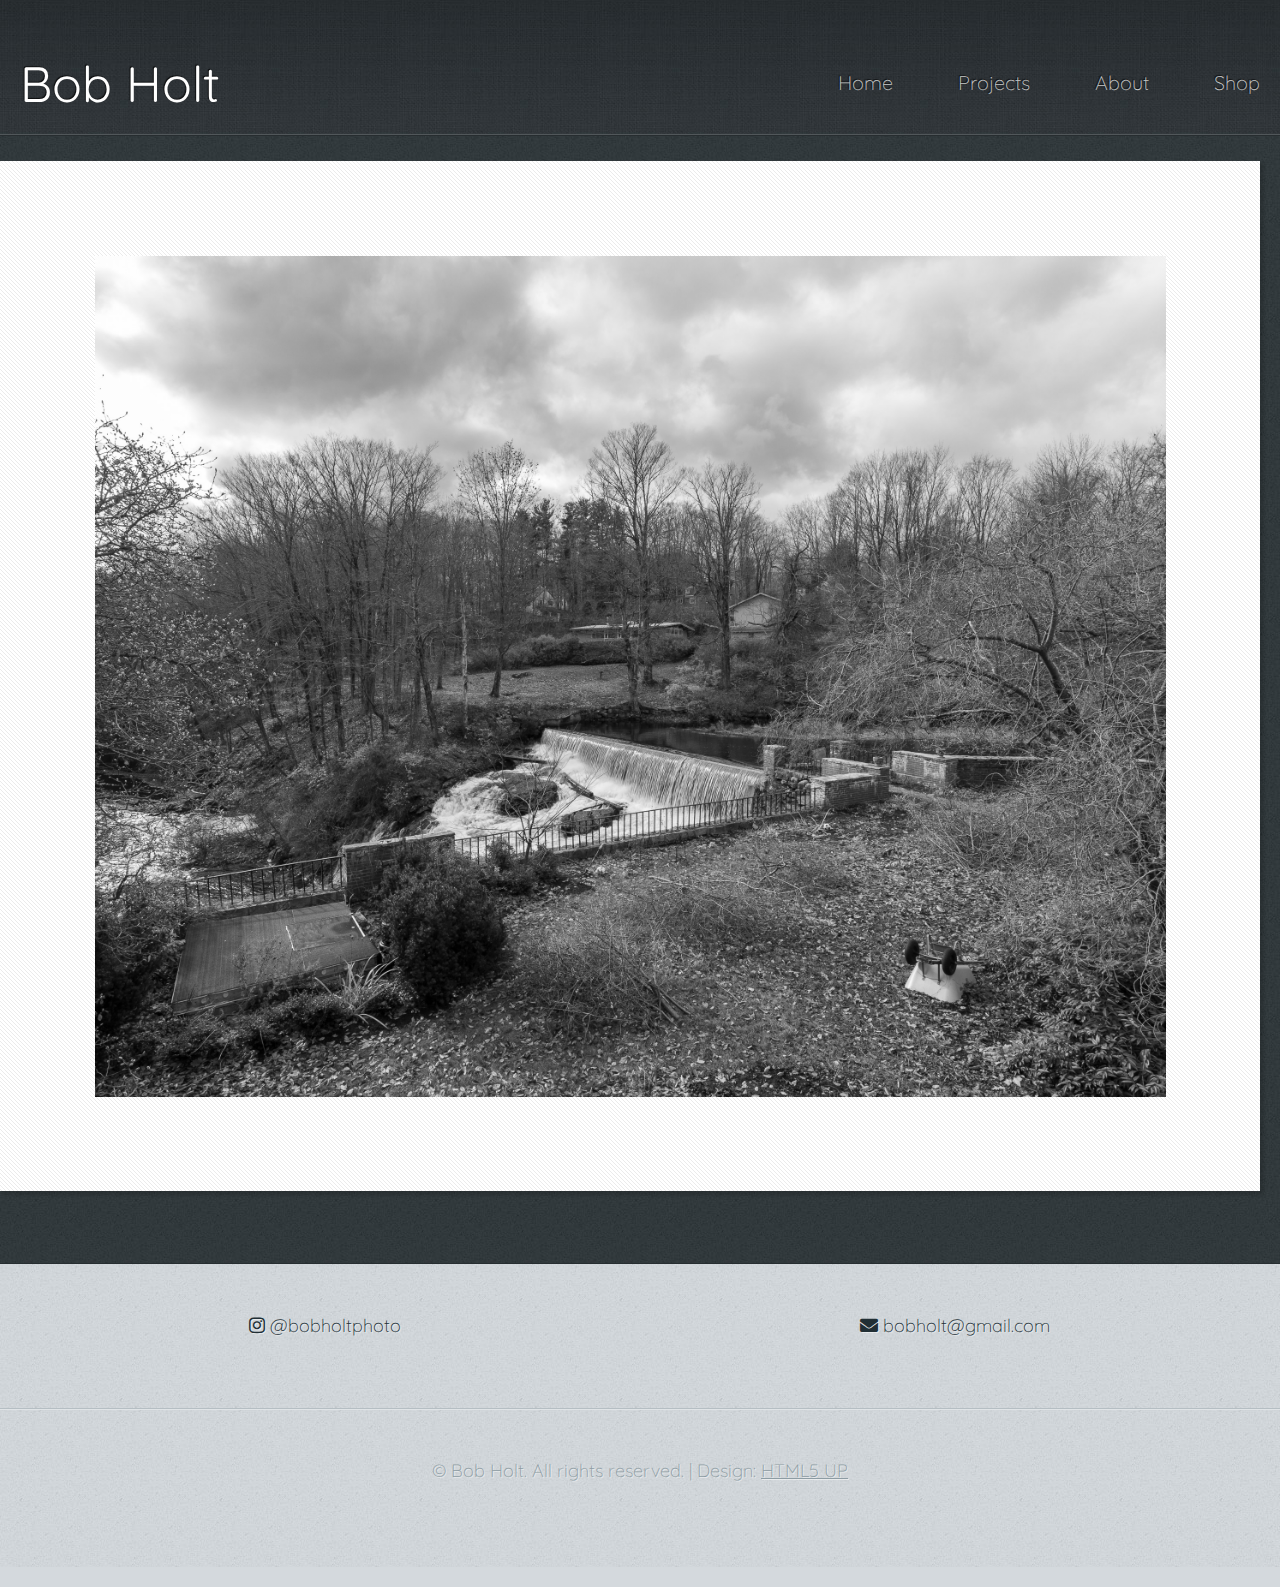
<file: index.html>
<!DOCTYPE HTML>
<!--
	Halcyonic by HTML5 UP
	html5up.net | @ajlkn
	Free for personal and commercial use under the CCA 3.0 license (html5up.net/license)
-->
<html lang="en">
	<head>
		<title>Bob Holt</title>
		<meta charset="utf-8" />
		<meta name="viewport" content="width=device-width, initial-scale=1, user-scalable=no" />
		<link rel="stylesheet" href="/assets/css/main.css" />
	</head>
	<body>
		<div id="page-wrapper">

			<!-- Header -->
				<section id="header">
					<div class="container">
						<div class="row">
							<div class="col-12">

								<!-- Logo -->
									<h2><a href="/" id="logo">Bob Holt</a></h1>

								<!-- Nav -->
									<nav id="nav">
										<a href="/">Home</a>
                    <a href="/projects">Projects</a>
                    <a href="/about">About</a>
                    <a href="/shop">Shop</a>
									</nav>

							</div>
						</div>
					</div>
					<!-- <div id="banner">
						<div class="container">
							<div class="row">
								<div class="col-6 col-12-medium">

										<p>We do something really useful, important, and unique. Learn all about it here ...</p>
										<a href="#" class="button-large">Go on, click me!</a>

								</div>
								<div class="col-6 col-12-medium imp-medium">

										<a href="#" class="bordered-feature-image"><img src="images/banner.jpg" alt="" /></a>

								</div>
							</div>
						</div> -->
					</div>
				</section>

        <section id="features">
          <div class="container">
            <div class="row">
              <div class="col-12 bordered-feature-image">
                <img src="/images/portfolio/confluence/2021-11-19-0011.jpg" alt="Bell Factory, Nubanusit Brook">
              </div>
            </div>
          </div>
        </section>

			<!-- Features -->
				<!-- <section id="features">
					<div class="container">
						<div class="row">
							<div class="col-3 col-6-medium col-12-small">

									<section>
										<a href="#" class="bordered-feature-image"><img src="images/pic01.jpg" alt="" /></a>
										<h2>Welcome to Halcyonic</h2>
										<p>
											This is <strong>Halcyonic</strong>, a free site template
											by <a href="http://twitter.com/ajlkn">AJ</a> for
											<a href="http://html5up.net">HTML5 UP</a>. It's responsive,
											built on HTML5 + CSS3, and includes 5 unique page layouts.
										</p>
									</section>

							</div>
							<div class="col-3 col-6-medium col-12-small">

									<section>
										<a href="#" class="bordered-feature-image"><img src="images/pic02.jpg" alt="" /></a>
										<h2>Responsive You Say?</h2>
										<p>
											Yes! Halcyonic is built to be fully responsive so it looks great
											at every screen size, from desktops to tablets to mobile phones.
										</p>
									</section>

							</div>
							<div class="col-3 col-6-medium col-12-small">

									<section>
										<a href="#" class="bordered-feature-image"><img src="images/pic03.jpg" alt="" /></a>
										<h2>License Info</h2>
										<p>
											Halcyonic is licensed under the <a href="http://html5up.net/license">CCA</a> license,
											so use it for personal/commercial use as much as you like (just keep
											our credits intact).
										</p>
									</section>

							</div>
							<div class="col-3 col-6-medium col-12-small">

									<section>
										<a href="#" class="bordered-feature-image"><img src="images/pic04.jpg" alt="" /></a>
										<h2>Volutpat etiam aliquam</h2>
										<p>
											Duis neque nisi, dapibus sed mattis quis, rutrum accumsan sed. Suspendisse
											eu varius nibh. Suspendisse vitae magna mollis.
										</p>
									</section>

							</div>
						</div>
					</div>
				</section> -->

			<!-- Content -->
				<!-- <section id="content">
					<div class="container">
						<div class="row aln-center">
							<div class="col-4 col-12-medium">

									<section>
										<header>
											<h2>Who We Are</h2>
											<h3>A subheading about who we are</h3>
										</header>
										<a href="#" class="feature-image"><img src="images/pic05.jpg" alt="" /></a>
										<p>
											Duis neque nisi, dapibus sed mattis quis, rutrum accumsan magna sed.
											Suspendisse eu varius nibh. Suspendisse vitae magna eget odio amet mollis
											justo facilisis quis. Sed sagittis amet lorem ipsum.
										</p>
									</section>

							</div>
							<div class="col-4 col-6-medium col-12-small">

									<section>
										<header>
											<h2>What We Do</h2>
											<h3>A subheading about what we do</h3>
										</header>
										<ul class="check-list">
											<li>Sed mattis quis rutrum accum</li>
											<li>Eu varius nibh suspendisse lorem</li>
											<li>Magna eget odio amet mollis justo</li>
											<li>Facilisis quis sagittis mauris</li>
											<li>Amet tellus gravida lorem ipsum</li>
										</ul>
									</section>

							</div>
							<div class="col-4 col-6-medium col-12-small">

									<section>
										<header>
											<h2>What People Are Saying</h2>
											<h3>And a final subheading about our clients</h3>
										</header>
										<ul class="quote-list">
											<li>
												<img src="images/pic06.jpg" alt="" />
												<p>"Neque nisidapibus mattis"</p>
												<span>Jane Doe, CEO of UntitledCorp</span>
											</li>
											<li>
												<img src="images/pic07.jpg" alt="" />
												<p>"Lorem ipsum consequat!"</p>
												<span>John Doe, President of FakeBiz</span>
											</li>
											<li>
												<img src="images/pic08.jpg" alt="" />
												<p>"Magna veroeros amet tempus"</p>
												<span>Mary Smith, CFO of UntitledBiz</span>
											</li>
										</ul>
									</section>

							</div>
						</div>
					</div>
				</section> -->

			<!-- Footer -->
				<section id="footer">
					<div class="container">
						<div class="row">
							<div class="col-12">

								<!-- Links -->
									<section>
										<!-- <h2>Links to Important Stuff</h2> -->
										<div>
											<div class="row">
												<div class="col-6 col-12-small">
													<ul class="link-list last-child">
														<li><a href="https://www.instagram.com/bobholtphoto/" class="icon brands fa-instagram" target="_blank"> <span class="label">Instagram</span> @bobholtphoto</a></li>
													</ul>
												</div>
												<div class="col-6 col-12-small">
													<ul class="link-list last-child">
														<li><a href="mailto:bobholt@gmail.com" class="icon solid fa-envelope"> <span class="label">Email</span> bobholt@gmail.com</a></li>
													</ul>
												</div>
                        <div class="col-6 col-12-small">

                        </div>
											</div>
										</div>
									</section>

							</div>
							<!-- <div class="col-4 col-12-medium imp-medium">

									<section>
										<h2>An Informative Text Blurb</h2>
										<p>
											Duis neque nisi, dapibus sed mattis quis, rutrum accumsan sed. Suspendisse eu
											varius nibh. Suspendisse vitae magna eget odio amet mollis. Duis neque nisi,
											dapibus sed mattis quis, sed rutrum accumsan sed. Suspendisse eu varius nibh
											lorem ipsum amet dolor sit amet lorem ipsum consequat gravida justo mollis.
										</p>
									</section>

							</div> -->
						</div>
					</div>
				</section>

			<!-- Copyright -->
				<div id="copyright">
					&copy; Bob Holt. All rights reserved. | Design: <a href="http://html5up.net">HTML5 UP</a>
				</div>

		</div>

		<!-- Scripts -->
			<script src="/assets/js/jquery.min.js"></script>
			<script src="/assets/js/browser.min.js"></script>
			<script src="/assets/js/breakpoints.min.js"></script>
			<script src="/assets/js/util.js"></script>
			<script src="/assets/js/main.js"></script>

	</body>
</html>
</file>
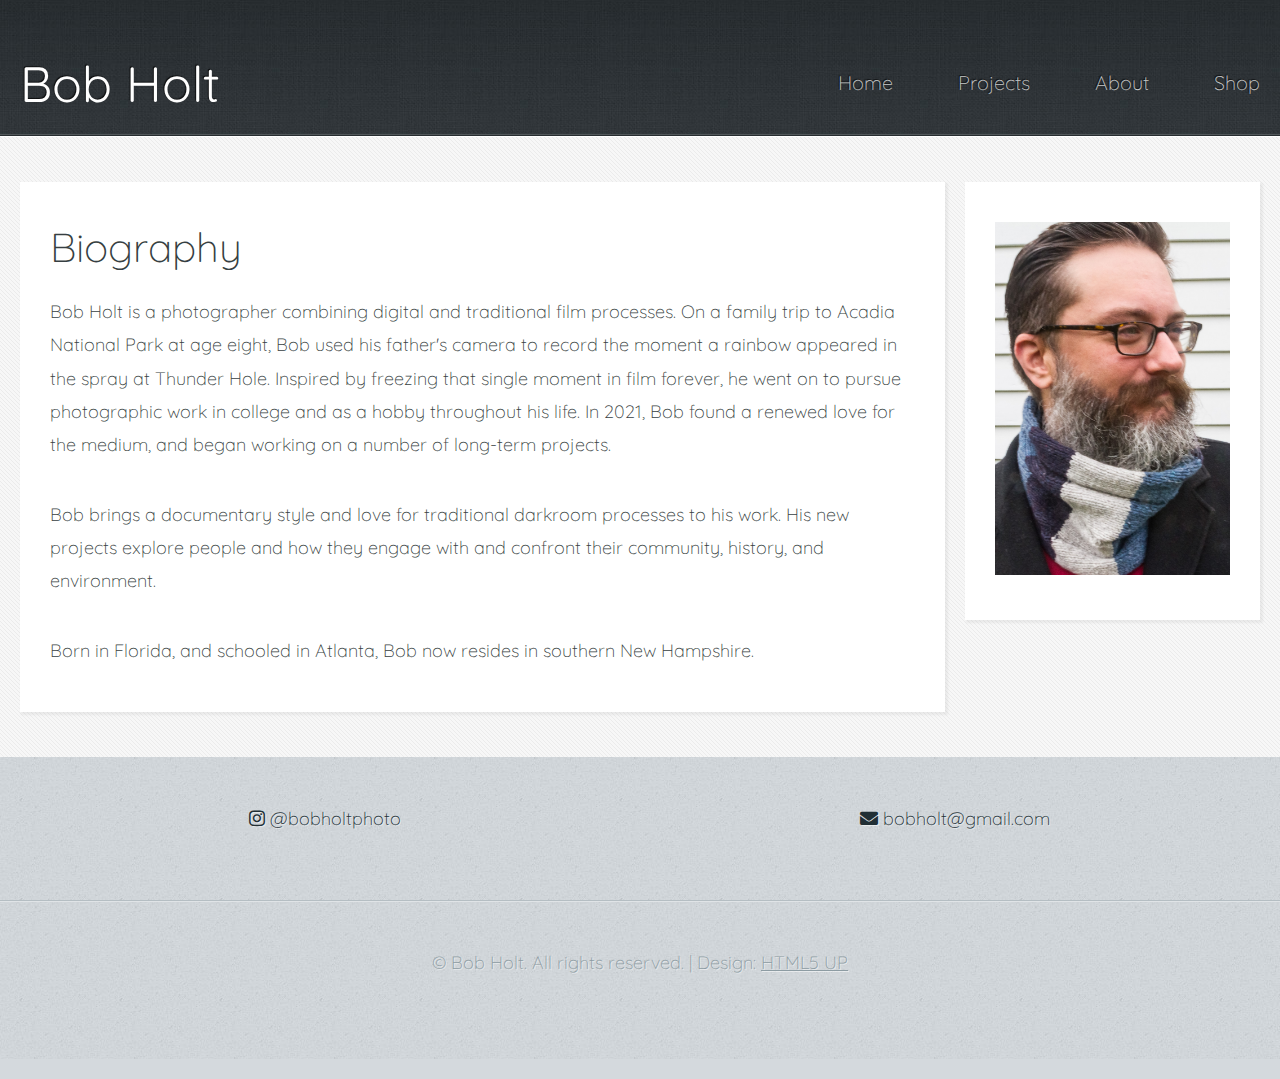
<file: about/index.html>
<!DOCTYPE HTML>
<!--
	Halcyonic by HTML5 UP
	html5up.net | @ajlkn
	Free for personal and commercial use under the CCA 3.0 license (html5up.net/license)
-->
<html lang="en">

<head>
  <title>About | Bob Holt</title>
  <meta charset="utf-8" />
  <meta name="viewport" content="width=device-width, initial-scale=1, user-scalable=no" />
  <link rel="stylesheet" href="/assets/css/main.css" />
</head>

<body class="subpage">
  <div id="page-wrapper">

    <!-- Header -->
    <section id="header">
      <div class="container">
        <div class="row">
          <div class="col-12">

            <!-- Logo -->
            <h2><a href="/" id="logo">Bob Holt</a></h1>

            <!-- Nav -->
            <nav id="nav">
              <a href="/">Home</a>
              <a href="/projects">Projects</a>
              <a href="/about">About</a>
              <a href="/shop">Shop</a>
            </nav>

          </div>
        </div>
      </div>
    </section>

    <!-- Content -->
    <section id="content">
      <div class="container">
        <div class="row">
          <div class="col-9 col-12-medium">

            <!-- Main Content -->
            <section>
              <header>
                <h1>Biography</h1>
              </header>
              <p>
                Bob Holt is a photographer combining digital and traditional film processes. On a family trip to Acadia National
                Park at age eight, Bob used his father's camera to record the moment a rainbow appeared in the spray at Thunder Hole.
                Inspired by freezing that single moment in film forever, he went on to pursue photographic work in college and as a hobby
                throughout his life. In 2021, Bob found a renewed love for the medium, and began working on a number of long-term projects.
              </p>
              <p>
                Bob brings a documentary style and love for traditional darkroom processes to his work. His new
                projects explore people and how they engage with and confront their community, history, and environment.
              </p>
              <p>
                Born in Florida, and schooled in Atlanta, Bob now resides in southern New Hampshire.
              </p>
            </section>

          </div>
          <div class="col-3 col-12-medium">

            <!-- Sidebar -->
            <section class="bordered-feature-image">
              <img src="/images/bob.jpg" alt="Bob Holt in sunglasses, sitting in a chair in snow wearing a sweatshirt that says South">
            </section>
          </div>
        </div>
      </div>
    </section>

    <!-- Footer -->
  <section id="footer">
    <div class="container">
      <div class="row">
        <div class="col-12">

          <!-- Links -->
          <section>
            <!-- <h2>Links to Important Stuff</h2> -->
            <div>
              <div class="row">
                <div class="col-6 col-12-small">
                  <ul class="link-list last-child">
                    <li><a href="https://www.instagram.com/bobholtphoto/" class="icon brands fa-instagram"
                        target="_blank"> <span class="label">Instagram</span> @bobholtphoto</a></li>
                  </ul>
                </div>
                <div class="col-6 col-12-small">
                  <ul class="link-list last-child">
                    <li><a href="mailto:bobholt@gmail.com" class="icon solid fa-envelope"> <span
                          class="label">Email</span> bobholt@gmail.com</a></li>
                  </ul>
                </div>
                <div class="col-6 col-12-small">

                </div>
              </div>
            </div>
          </section>

        </div>
      </div>
    </div>
  </section>

    <!-- Copyright -->
    <div id="copyright">
      &copy; Bob Holt. All rights reserved. | Design: <a href="http://html5up.net">HTML5 UP</a>
    </div>

  </div>

  <!-- Scripts -->
  <script src="/assets/js/jquery.min.js"></script>
  <script src="/assets/js/browser.min.js"></script>
  <script src="/assets/js/breakpoints.min.js"></script>
  <script src="/assets/js/util.js"></script>
  <script src="/assets/js/main.js"></script>

</body>

</html>
</file>
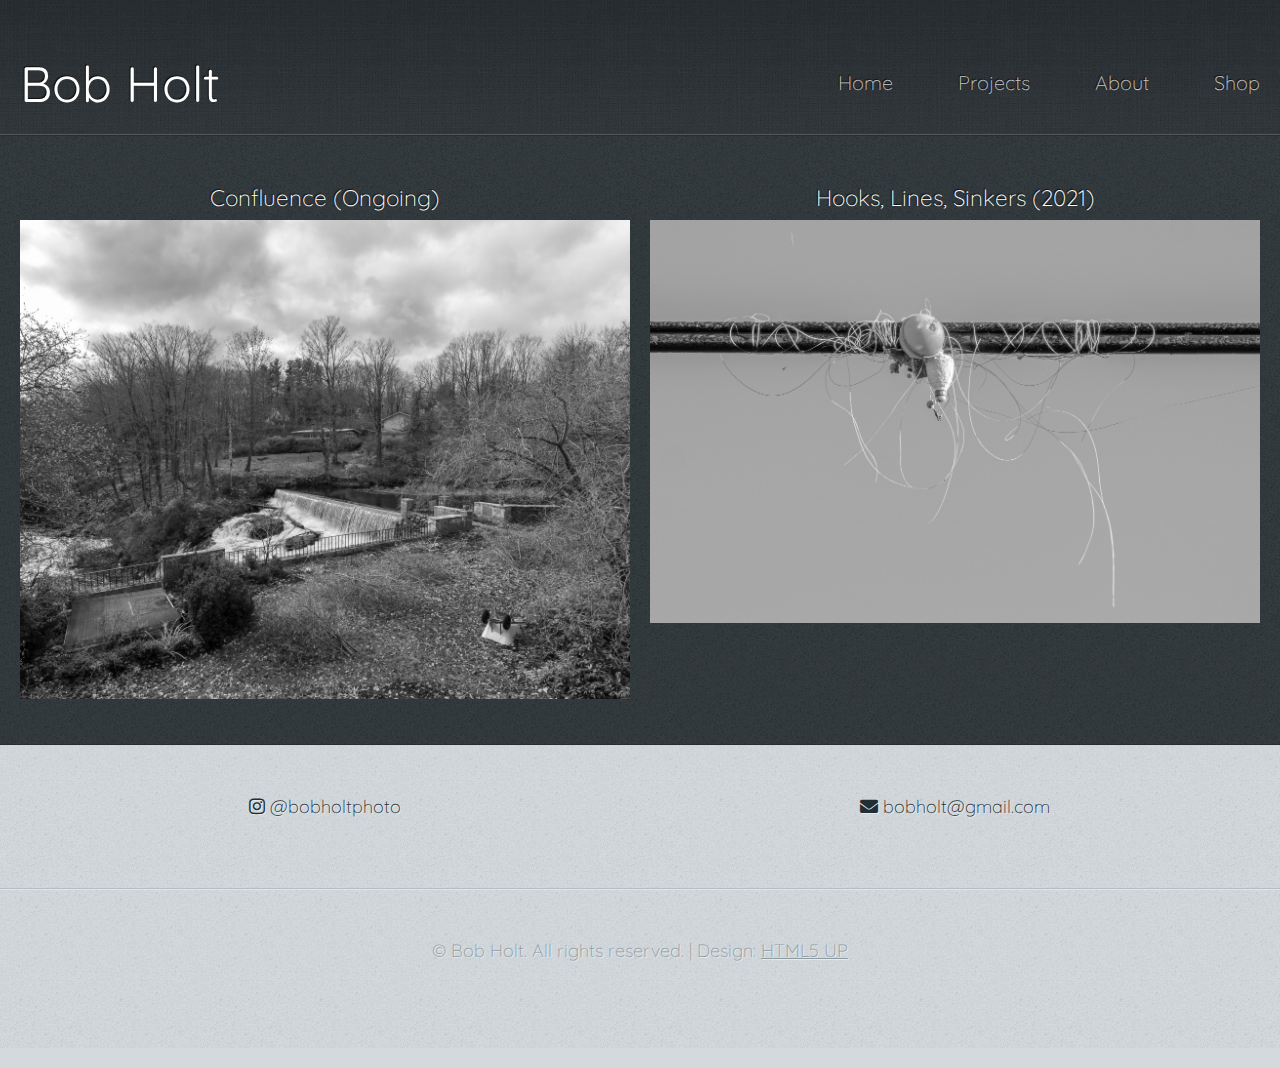
<file: projects/index.html>
<!DOCTYPE HTML>
<!--
	Halcyonic by HTML5 UP
	html5up.net | @ajlkn
	Free for personal and commercial use under the CCA 3.0 license (html5up.net/license)
-->
<html lang="en">

<head>
  <title>Bob Holt</title>
  <meta charset="utf-8" />
  <meta name="viewport" content="width=device-width, initial-scale=1, user-scalable=no" />
  <link rel="stylesheet" href="/assets/css/main.css" />
</head>

<body>
  <div id="page-wrapper">

    <!-- Header -->
    <section id="header">
      <div class="container">
        <div class="row">
          <div class="col-12">

            <!-- Logo -->
            <h2><a href="/" id="logo">Bob Holt</a></h1>

            <!-- Nav -->
            <nav id="nav">
              <a href="/">Home</a>
              <a href="/projects">Projects</a>
              <a href="/about">About</a>
              <a href="/shop">Shop</a>
            </nav>

          </div>
        </div>
      </div>
  </div>
  </section>

  <section id="features">
    <div class="container">
      <div class="row aln-center">
        <div class="col-6 col-6-medium col-12-small">
          <div class="row">
            <section>
              <header>
                <h2><a href="/projects/confluence/">Confluence</a> (Ongoing)</h3>
              </header>
              <a href="/projects/confluence/" class="feature-image"><img src="/images/portfolio/confluence/2021-11-19-0011.jpg"
                  alt="Bell Factory, Nubanusit Brook" /></a>
            </section>
          </div>
        </div>
        <div class="col-6 col-6-medium col-12-small">
          <section>
            <header>
              <h2><a href="/projects/hooks-lines-sinkers/">Hooks, Lines, Sinkers</a> (2021)</h3>
            </header>
            <a href="/projects/hooks-lines-sinkers/" class="feature-image"><img src="/images/portfolio/hooks-lines-sinkers/2021-10-08-0049.jpg"
              alt="lost fishing lures tangled on two utility lines" /></a>
          </section>
        </div>
      </div>
    </div>
  </section>

  <!-- Footer -->
  <section id="footer">
    <div class="container">
      <div class="row">
        <div class="col-12">

          <!-- Links -->
          <section>
            <!-- <h2>Links to Important Stuff</h2> -->
            <div>
              <div class="row">
                <div class="col-6 col-12-small">
                  <ul class="link-list last-child">
                    <li><a href="https://www.instagram.com/bobholtphoto/" class="icon brands fa-instagram"
                        target="_blank"> <span class="label">Instagram</span> @bobholtphoto</a></li>
                  </ul>
                </div>
                <div class="col-6 col-12-small">
                  <ul class="link-list last-child">
                    <li><a href="mailto:bobholt@gmail.com" class="icon solid fa-envelope"> <span
                          class="label">Email</span> bobholt@gmail.com</a></li>
                  </ul>
                </div>
                <div class="col-6 col-12-small">

                </div>
              </div>
            </div>
          </section>

        </div>
      </div>
    </div>
  </section>

  <!-- Copyright -->
  <div id="copyright">
    &copy; Bob Holt. All rights reserved. | Design: <a href="http://html5up.net">HTML5 UP</a>
  </div>

  </div>

  <!-- Scripts -->
  <script src="/assets/js/jquery.min.js"></script>
  <script src="/assets/js/browser.min.js"></script>
  <script src="/assets/js/breakpoints.min.js"></script>
  <script src="/assets/js/util.js"></script>
  <script src="/assets/js/main.js"></script>

</body>

</html>
</file>
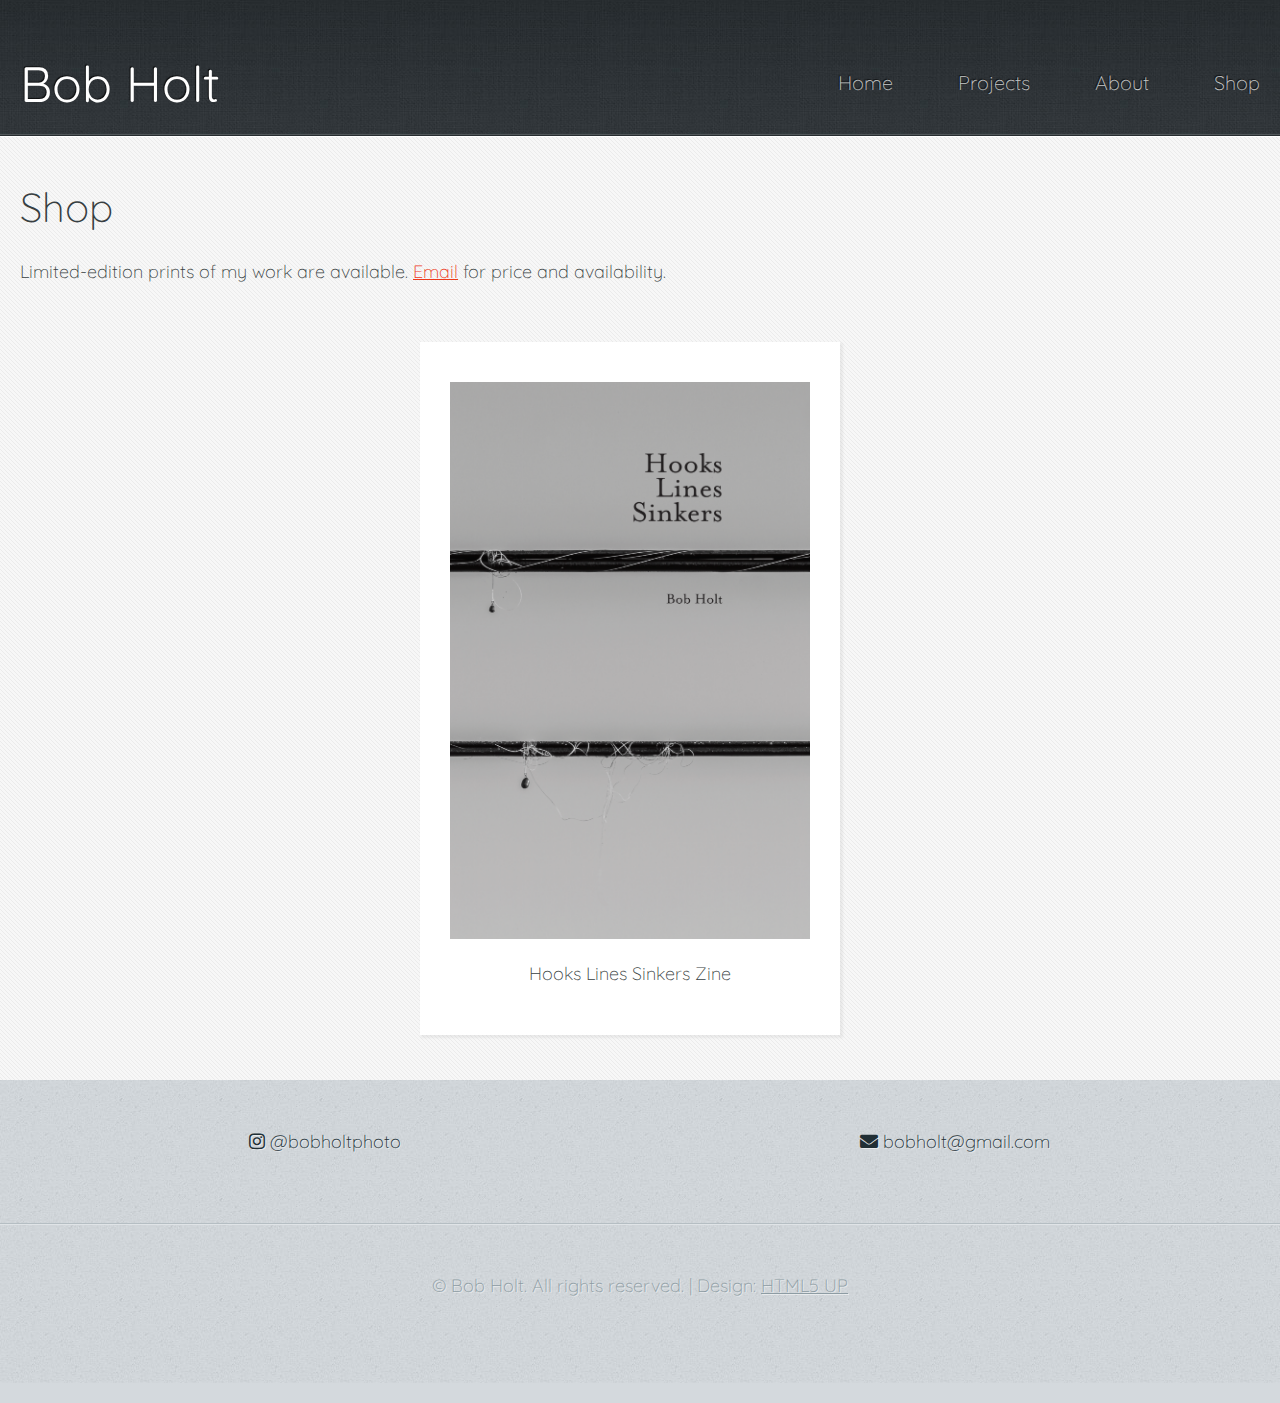
<file: shop/index.html>
<!DOCTYPE HTML>
<!--
	Halcyonic by HTML5 UP
	html5up.net | @ajlkn
	Free for personal and commercial use under the CCA 3.0 license (html5up.net/license)
-->
<html lang="en">

<head>
  <title>Shop | Bob Holt</title>
  <meta charset="utf-8" />
  <meta name="viewport" content="width=device-width, initial-scale=1, user-scalable=no" />
  <link rel="stylesheet" href="/assets/css/main.css" />
</head>

<body>
  <div id="page-wrapper">

    <!-- Header -->
    <section id="header">
      <div class="container">
        <div class="row">
          <div class="col-12">

            <!-- Logo -->
            <h2><a href="/" id="logo">Bob Holt</a></h1>

            <!-- Nav -->
            <nav id="nav">
              <a href="/">Home</a>
              <a href="/projects">Projects</a>
              <a href="/about">About</a>
              <a href="/shop">Shop</a>
            </nav>

          </div>
        </div>
      </div>
  </div>
  </section>

  <section id="content">
    <div class="container">
    <header>
      <h1>Shop</h1>
    </header>
      <div class="row">
        <div class="col-12">
            <p>Limited-edition prints of my work are available. <a href="mailto:bobholt@gmail.com">Email</a> for price and availability.</p>
        </div>
      </div>
      <div class="row aln-center" id="storefront">
        <div class="col-4 col-6-medium col-12-small">
          <div class="row">
            <section>
              <a href="/shop/hooks-lines-sinkers-zine/" class="feature-image"><img
                src="/images/shop/hooks-lines-sinkers-zine/HooksLinesSinkers+Pages-1.png" alt="front cover, Hooks Lines Sinkers zine" /></a>
              <p><a href="/shop/hooks-lines-sinkers-zine/">Hooks Lines Sinkers Zine</a></p>
            </section>
          </div>
        </div>
      </div>
    </div>
  </section>

  <!-- Footer -->
  <section id="footer">
    <div class="container">
      <div class="row">
        <div class="col-12">

          <!-- Links -->
          <section>
            <!-- <h2>Links to Important Stuff</h2> -->
            <div>
              <div class="row">
                <div class="col-6 col-12-small">
                  <ul class="link-list last-child">
                    <li><a href="https://www.instagram.com/bobholtphoto/" class="icon brands fa-instagram"
                        target="_blank"> <span class="label">Instagram</span> @bobholtphoto</a></li>
                  </ul>
                </div>
                <div class="col-6 col-12-small">
                  <ul class="link-list last-child">
                    <li><a href="mailto:bobholt@gmail.com" class="icon solid fa-envelope"> <span
                          class="label">Email</span> bobholt@gmail.com</a></li>
                  </ul>
                </div>
                <div class="col-6 col-12-small">

                </div>
              </div>
            </div>
          </section>

        </div>
      </div>
    </div>
  </section>

  <!-- Copyright -->
  <div id="copyright">
    &copy; Bob Holt. All rights reserved. | Design: <a href="http://html5up.net">HTML5 UP</a>
  </div>

  </div>

  <!-- Scripts -->
  <script src="/assets/js/jquery.min.js"></script>
  <script src="/assets/js/browser.min.js"></script>
  <script src="/assets/js/breakpoints.min.js"></script>
  <script src="/assets/js/util.js"></script>
  <script src="/assets/js/main.js"></script>

</body>

</html>
</file>
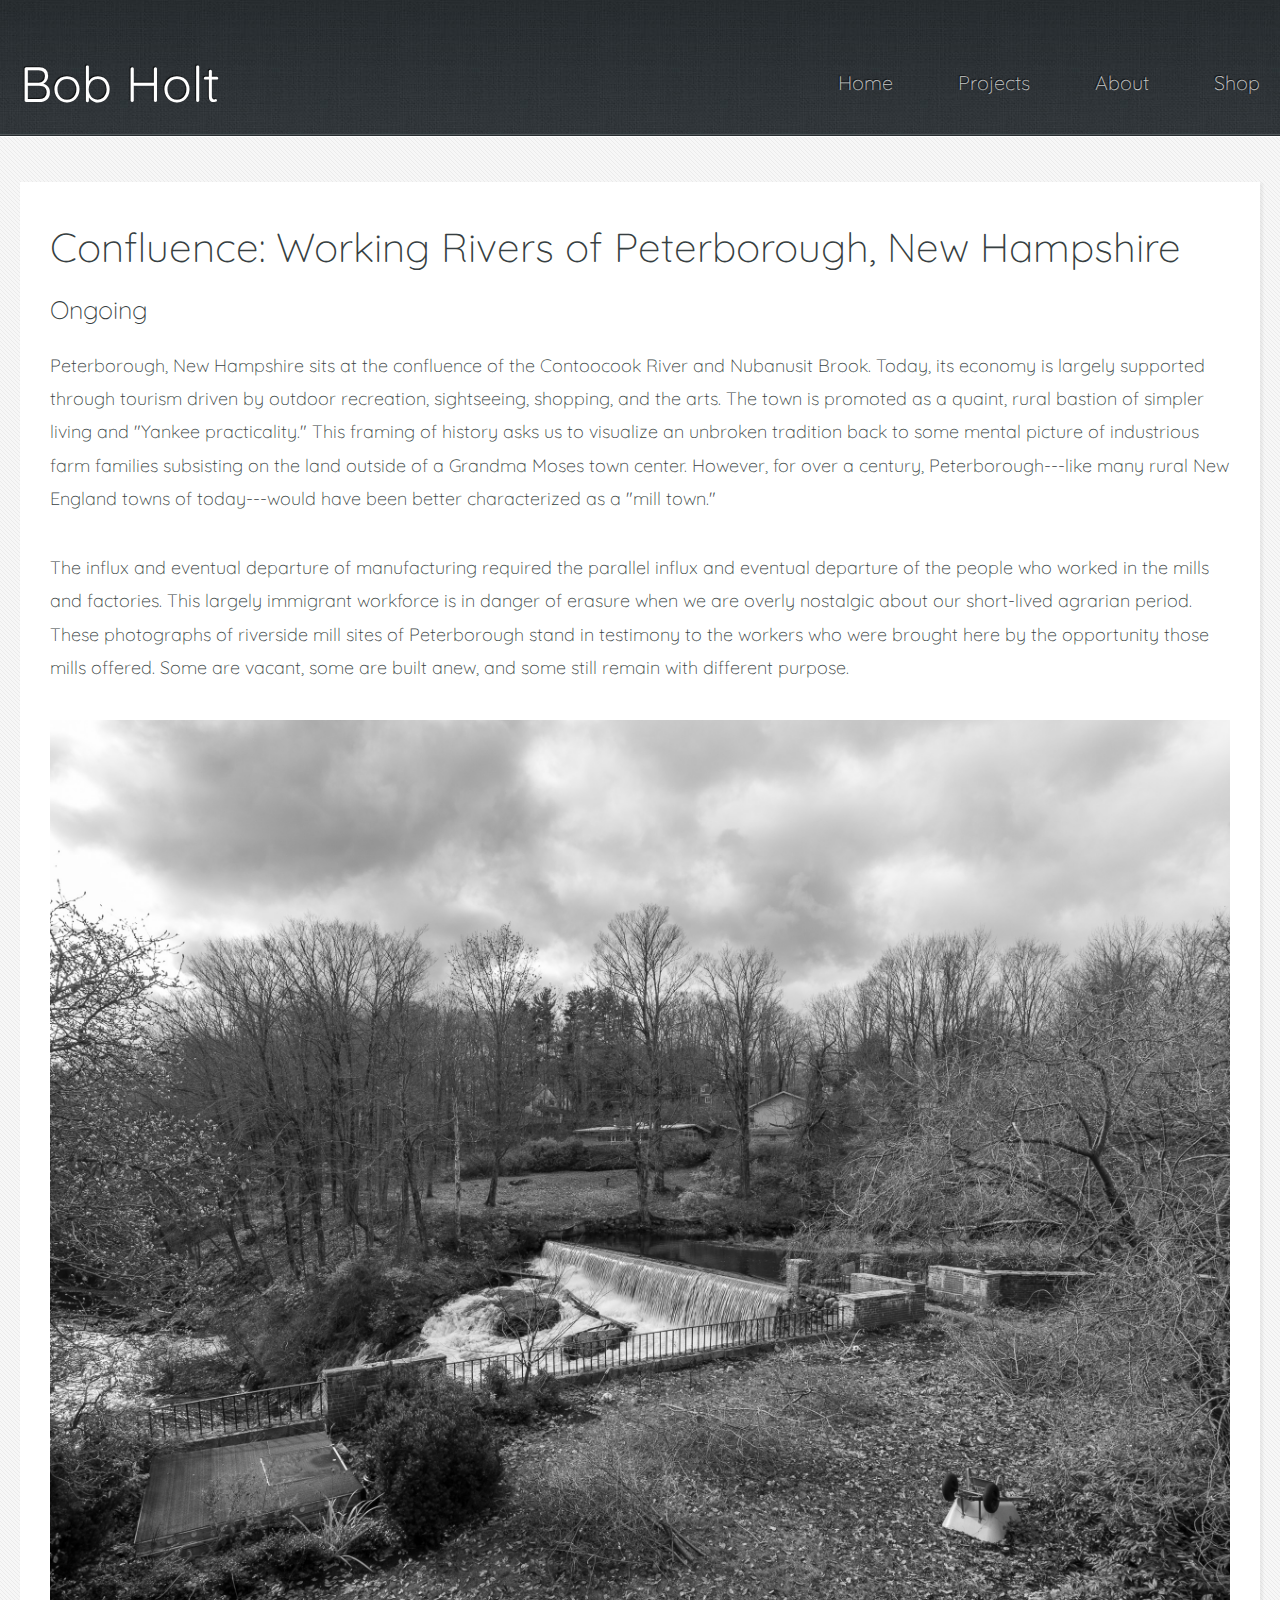
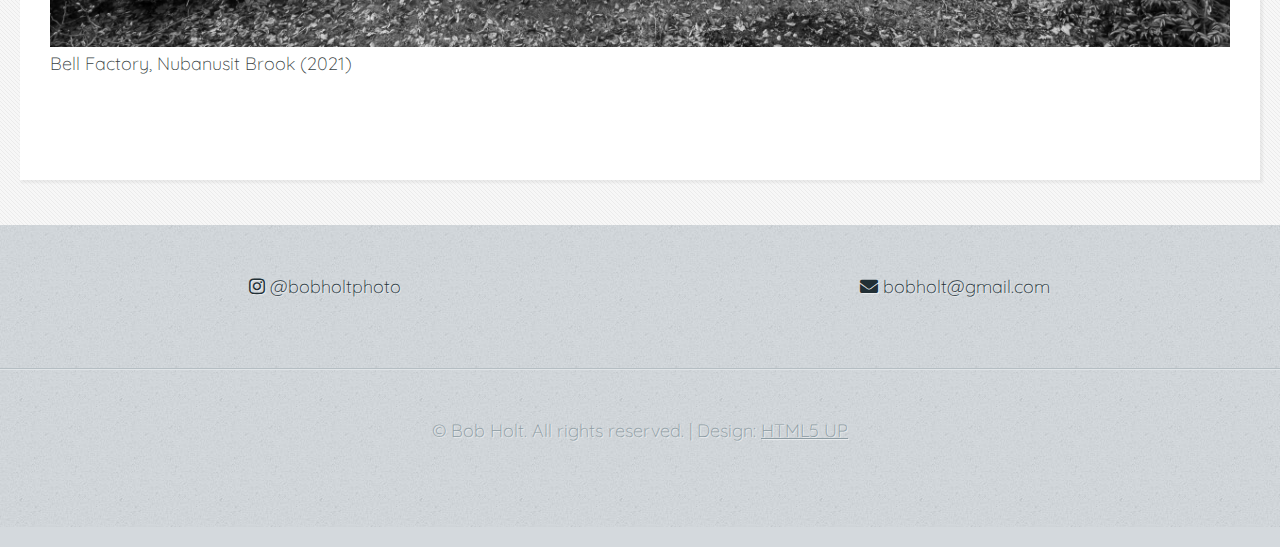
<file: projects/confluence/index.html>
<!DOCTYPE HTML>
<!--
	Halcyonic by HTML5 UP
	html5up.net | @ajlkn
	Free for personal and commercial use under the CCA 3.0 license (html5up.net/license)
-->
<html lang="en">

<head>
  <title>Hooks Lines Sinkers | Projects | Bob Holt</title>
  <meta charset="utf-8" />
  <meta name="viewport" content="width=device-width, initial-scale=1, user-scalable=no" />
  <link rel="stylesheet" href="/assets/css/main.css" />
</head>

<body>
  <div id="page-wrapper">

    <!-- Header -->
    <section id="header">
      <div class="container">
        <div class="row">
          <div class="col-12">

            <!-- Logo -->
            <h2><a href="/" id="logo">Bob Holt</a></h2>

            <!-- Nav -->
            <nav id="nav">
              <a href="/">Home</a>
              <a href="/projects">Projects</a>
              <a href="/about">About</a>
              <a href="/shop">Shop</a>
            </nav>

          </div>
        </div>
      </div>
    </section>

    <section id="content">
      <div class="container">
        <div class="row">
          <div class="col-12">
            <section>
              <header>
                <h1>Confluence: Working Rivers of Peterborough, New Hampshire</h1>
                <h2>Ongoing</h2>
              </header>
              <div class="artists-statement">

                <p>
                  Peterborough, New Hampshire sits at the confluence of the Contoocook River and Nubanusit Brook. Today, its economy is
                  largely supported through tourism driven by outdoor recreation, sightseeing, shopping, and the arts. The town is
                  promoted as a quaint, rural bastion of simpler living and "Yankee practicality." This framing of history asks us to
                  visualize an unbroken tradition back to some mental picture of industrious farm families subsisting on the land outside
                  of a Grandma Moses town center. However, for over a century, Peterborough---like many rural New England towns of today---would
                  have been better characterized as a "mill town."
                </p>
                <p>
                  The influx and eventual departure of manufacturing required the parallel influx and eventual departure of the people who
                  worked in the mills and factories. This largely immigrant workforce is in danger of erasure when we are overly nostalgic
                  about our short-lived agrarian period. These photographs of riverside mill sites of Peterborough stand in testimony to
                  the workers who were brought here by the opportunity those mills offered. Some are vacant, some are built anew, and some
                  still remain with different purpose.
                </p>
                <div class="row">
                  <div class="col-12 feature-image">
                    <img src="/images/portfolio/confluence/2021-11-19-0011.jpg"
                      alt="waterfall off of a dam with empty land containing overturned wheelbarrow in foreground">
                      <p>Bell Factory, Nubanusit Brook (2021)</p>
                  </div>
                </div>
            </section>
          </div>
        </div>
      </div>
    </section>

    <!-- Features -->
    <!-- <section id="features">
					<div class="container">
						<div class="row">
							<div class="col-3 col-6-medium col-12-small">

									<section>
										<a href="#" class="bordered-feature-image"><img src="images/pic01.jpg" alt="" /></a>
										<h2>Welcome to Halcyonic</h2>
										<p>
											This is <strong>Halcyonic</strong>, a free site template
											by <a href="http://twitter.com/ajlkn">AJ</a> for
											<a href="http://html5up.net">HTML5 UP</a>. It's responsive,
											built on HTML5 + CSS3, and includes 5 unique page layouts.
										</p>
									</section>

							</div>
							<div class="col-3 col-6-medium col-12-small">

									<section>
										<a href="#" class="bordered-feature-image"><img src="images/pic02.jpg" alt="" /></a>
										<h2>Responsive You Say?</h2>
										<p>
											Yes! Halcyonic is built to be fully responsive so it looks great
											at every screen size, from desktops to tablets to mobile phones.
										</p>
									</section>

							</div>
							<div class="col-3 col-6-medium col-12-small">

									<section>
										<a href="#" class="bordered-feature-image"><img src="images/pic03.jpg" alt="" /></a>
										<h2>License Info</h2>
										<p>
											Halcyonic is licensed under the <a href="http://html5up.net/license">CCA</a> license,
											so use it for personal/commercial use as much as you like (just keep
											our credits intact).
										</p>
									</section>

							</div>
							<div class="col-3 col-6-medium col-12-small">

									<section>
										<a href="#" class="bordered-feature-image"><img src="images/pic04.jpg" alt="" /></a>
										<h2>Volutpat etiam aliquam</h2>
										<p>
											Duis neque nisi, dapibus sed mattis quis, rutrum accumsan sed. Suspendisse
											eu varius nibh. Suspendisse vitae magna mollis.
										</p>
									</section>

							</div>
						</div>
					</div>
				</section> -->

    <!-- Content -->
    <!-- <section id="content">
					<div class="container">
						<div class="row aln-center">
							<div class="col-4 col-12-medium">

									<section>
										<header>
											<h2>Who We Are</h2>
											<h3>A subheading about who we are</h3>
										</header>
										<a href="#" class="feature-image"><img src="images/pic05.jpg" alt="" /></a>
										<p>
											Duis neque nisi, dapibus sed mattis quis, rutrum accumsan magna sed.
											Suspendisse eu varius nibh. Suspendisse vitae magna eget odio amet mollis
											justo facilisis quis. Sed sagittis amet lorem ipsum.
										</p>
									</section>

							</div>
							<div class="col-4 col-6-medium col-12-small">

									<section>
										<header>
											<h2>What We Do</h2>
											<h3>A subheading about what we do</h3>
										</header>
										<ul class="check-list">
											<li>Sed mattis quis rutrum accum</li>
											<li>Eu varius nibh suspendisse lorem</li>
											<li>Magna eget odio amet mollis justo</li>
											<li>Facilisis quis sagittis mauris</li>
											<li>Amet tellus gravida lorem ipsum</li>
										</ul>
									</section>

							</div>
							<div class="col-4 col-6-medium col-12-small">

									<section>
										<header>
											<h2>What People Are Saying</h2>
											<h3>And a final subheading about our clients</h3>
										</header>
										<ul class="quote-list">
											<li>
												<img src="images/pic06.jpg" alt="" />
												<p>"Neque nisidapibus mattis"</p>
												<span>Jane Doe, CEO of UntitledCorp</span>
											</li>
											<li>
												<img src="images/pic07.jpg" alt="" />
												<p>"Lorem ipsum consequat!"</p>
												<span>John Doe, President of FakeBiz</span>
											</li>
											<li>
												<img src="images/pic08.jpg" alt="" />
												<p>"Magna veroeros amet tempus"</p>
												<span>Mary Smith, CFO of UntitledBiz</span>
											</li>
										</ul>
									</section>

							</div>
						</div>
					</div>
				</section> -->

    <!-- Footer -->
    <section id="footer">
      <div class="container">
        <div class="row">
          <div class="col-12">

            <!-- Links -->
            <section>
              <!-- <h2>Links to Important Stuff</h2> -->
              <div>
                <div class="row">
                  <div class="col-6 col-12-small">
                    <ul class="link-list last-child">
                      <li><a href="https://www.instagram.com/bobholtphoto/" class="icon brands fa-instagram"
                          target="_blank"> <span class="label">Instagram</span> @bobholtphoto</a></li>
                    </ul>
                  </div>
                  <div class="col-6 col-12-small">
                    <ul class="link-list last-child">
                      <li><a href="mailto:bobholt@gmail.com" class="icon solid fa-envelope"> <span
                            class="label">Email</span> bobholt@gmail.com</a></li>
                    </ul>
                  </div>
                  <div class="col-6 col-12-small">

                  </div>
                </div>
              </div>
            </section>

          </div>
          <!-- <div class="col-4 col-12-medium imp-medium">

									<section>
										<h2>An Informative Text Blurb</h2>
										<p>
											Duis neque nisi, dapibus sed mattis quis, rutrum accumsan sed. Suspendisse eu
											varius nibh. Suspendisse vitae magna eget odio amet mollis. Duis neque nisi,
											dapibus sed mattis quis, sed rutrum accumsan sed. Suspendisse eu varius nibh
											lorem ipsum amet dolor sit amet lorem ipsum consequat gravida justo mollis.
										</p>
									</section>

							</div> -->
        </div>
      </div>
    </section>

    <!-- Copyright -->
    <div id="copyright">
      &copy; Bob Holt. All rights reserved. | Design: <a href="http://html5up.net">HTML5 UP</a>
    </div>

  </div>

  <!-- Scripts -->
  <script src="/assets/js/jquery.min.js"></script>
  <script src="/assets/js/browser.min.js"></script>
  <script src="/assets/js/breakpoints.min.js"></script>
  <script src="/assets/js/util.js"></script>
  <script src="/assets/js/main.js"></script>

</body>

</html>
</file>
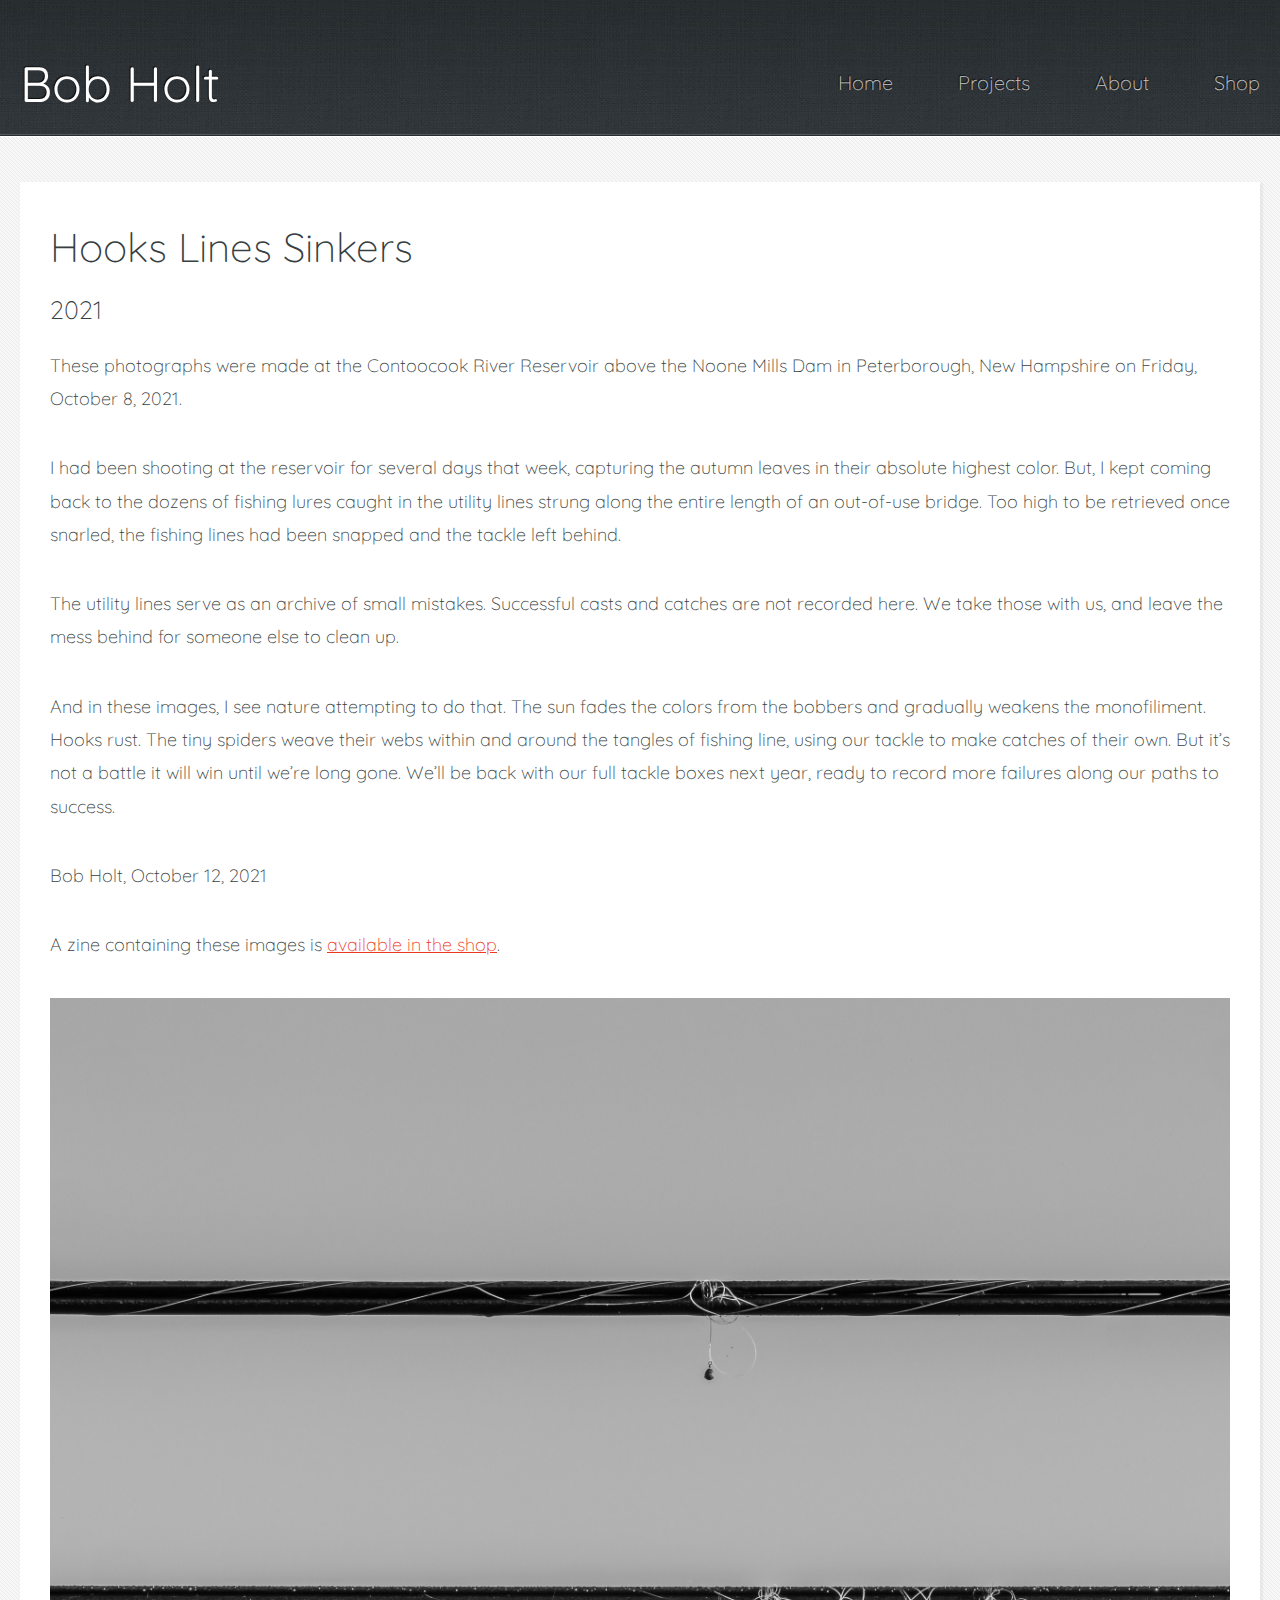
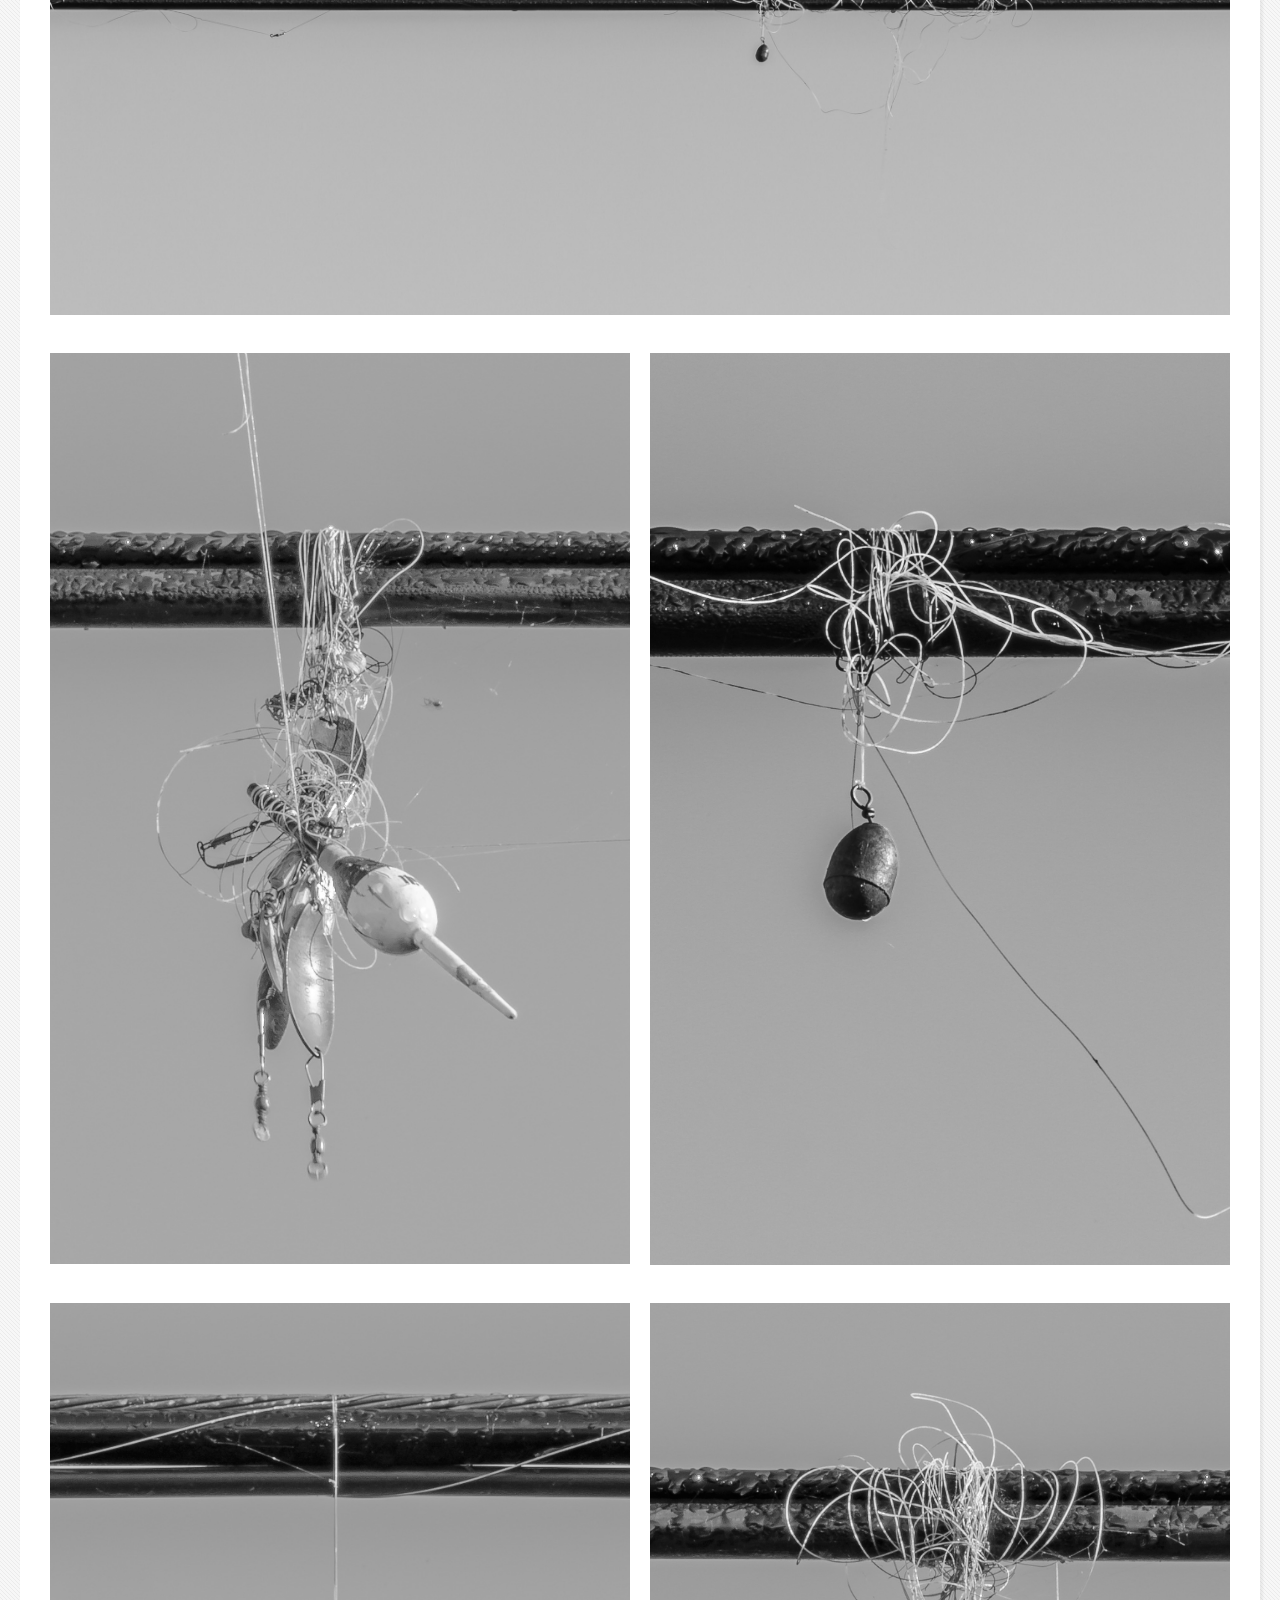
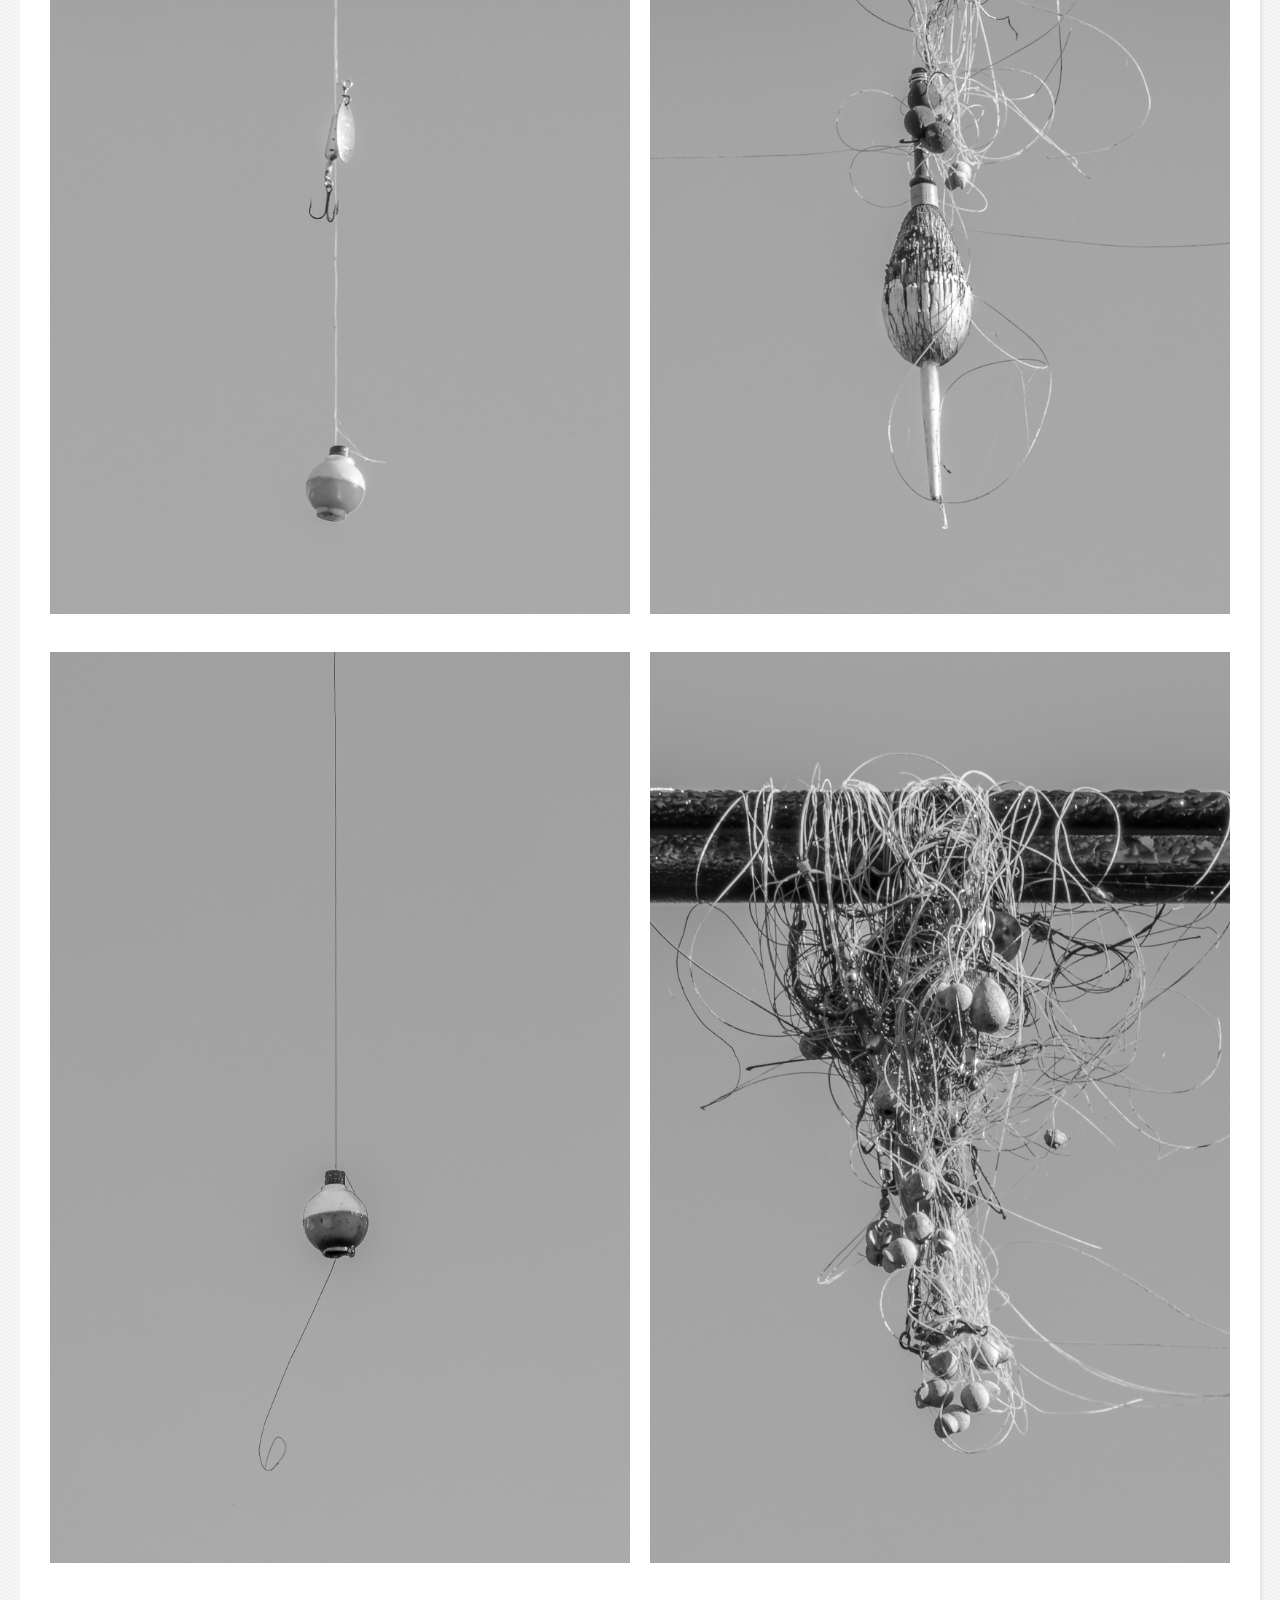
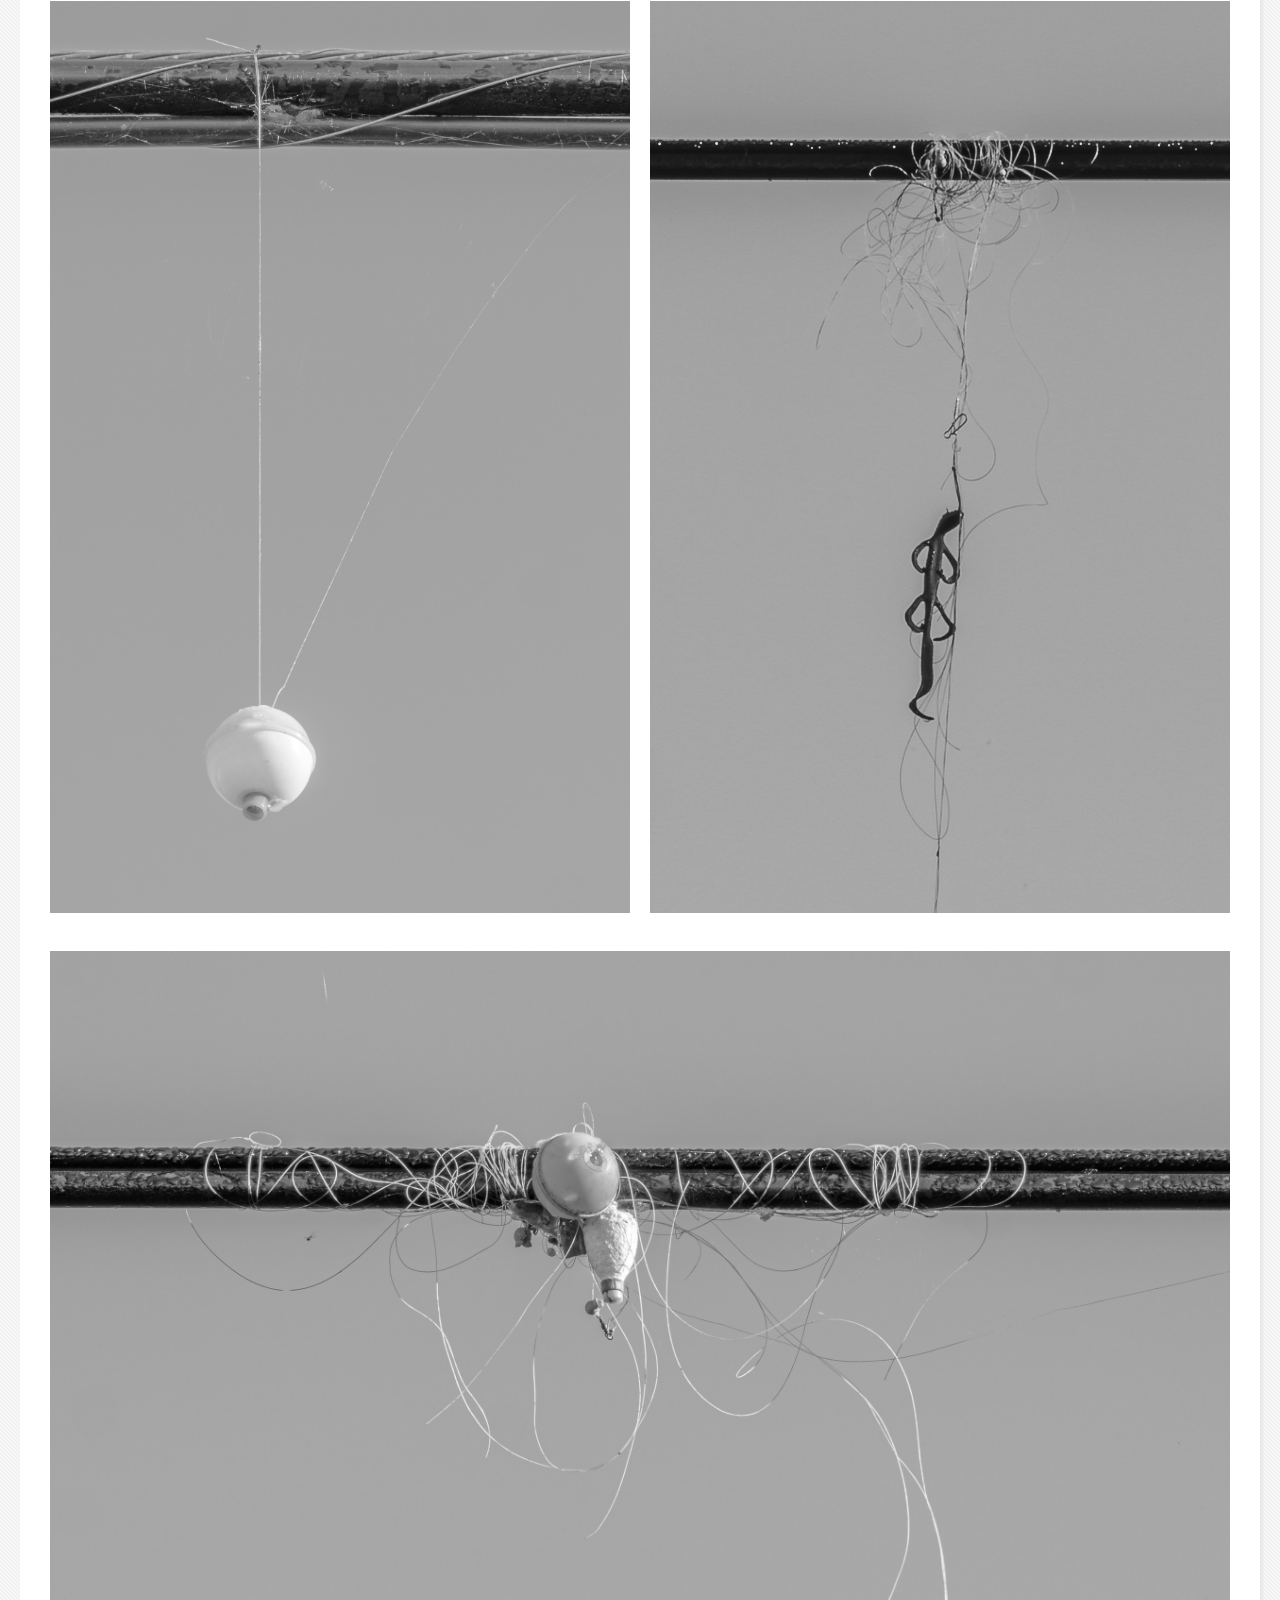
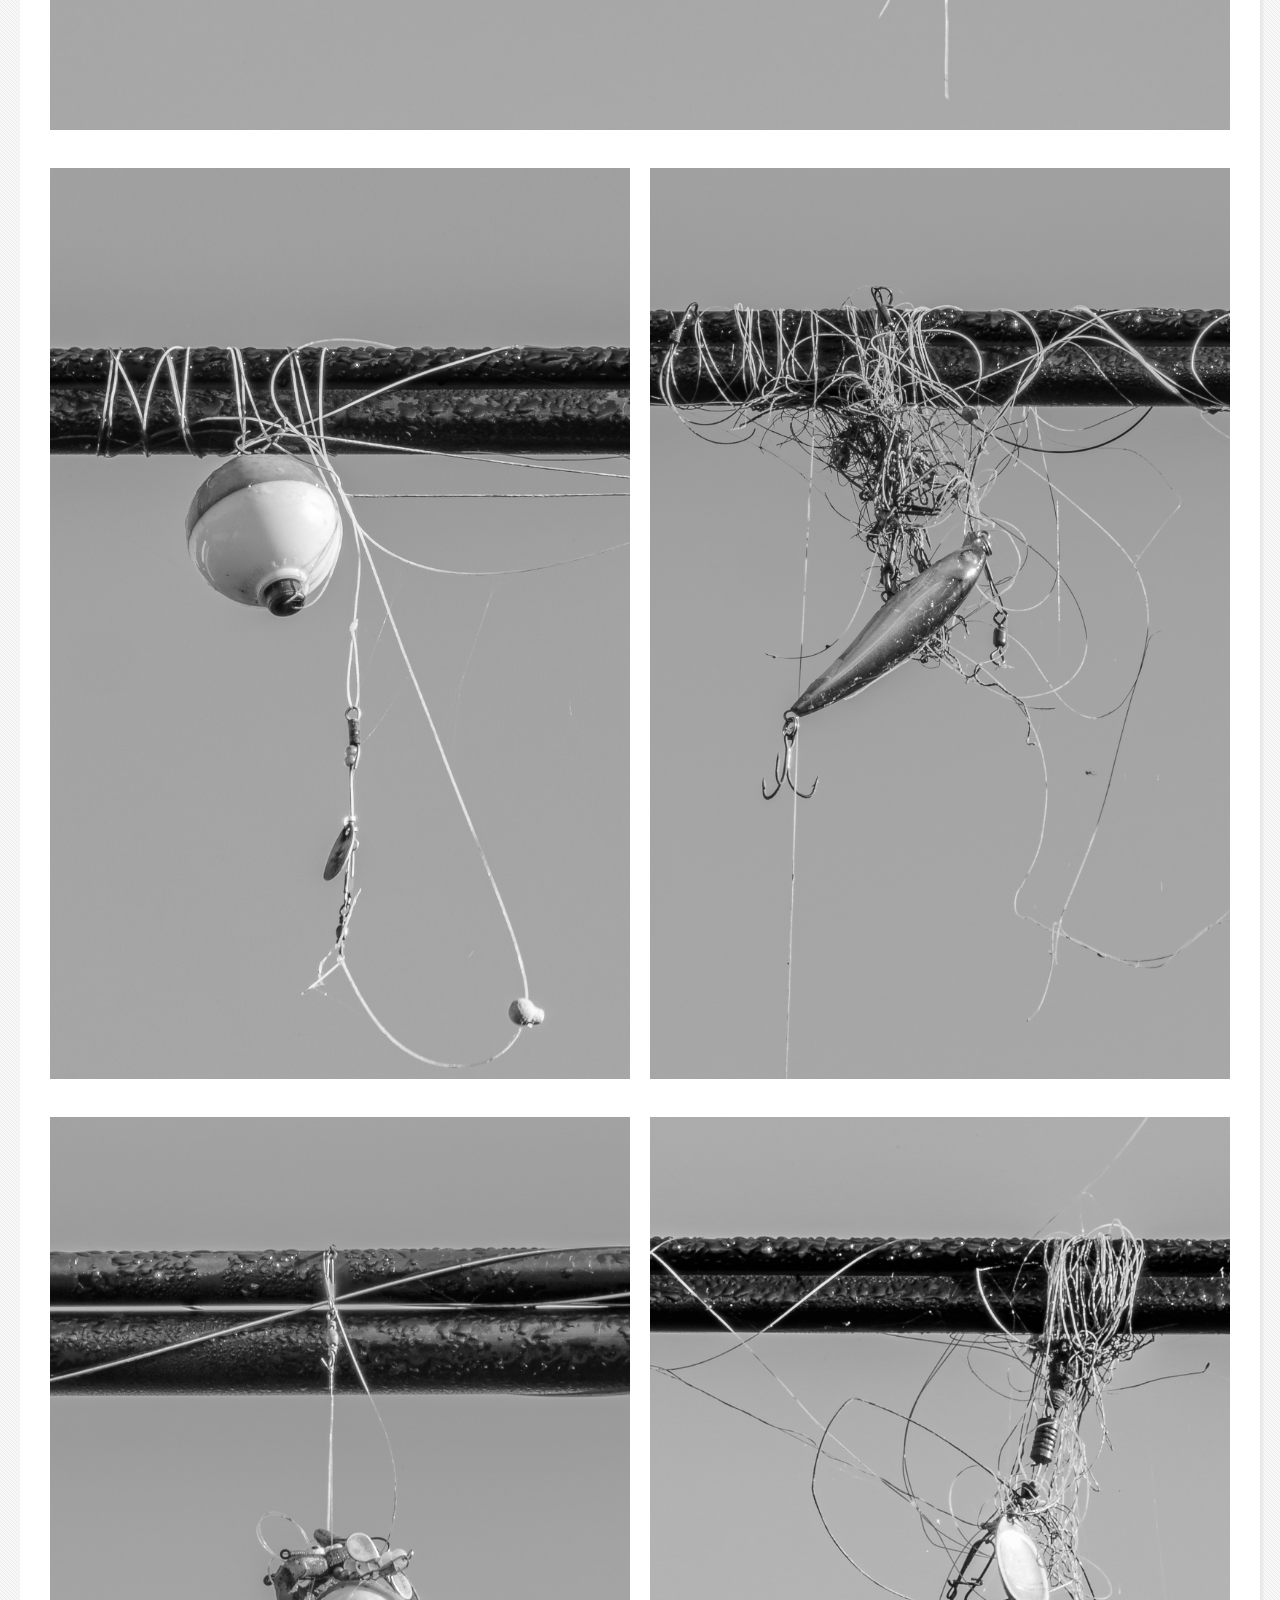
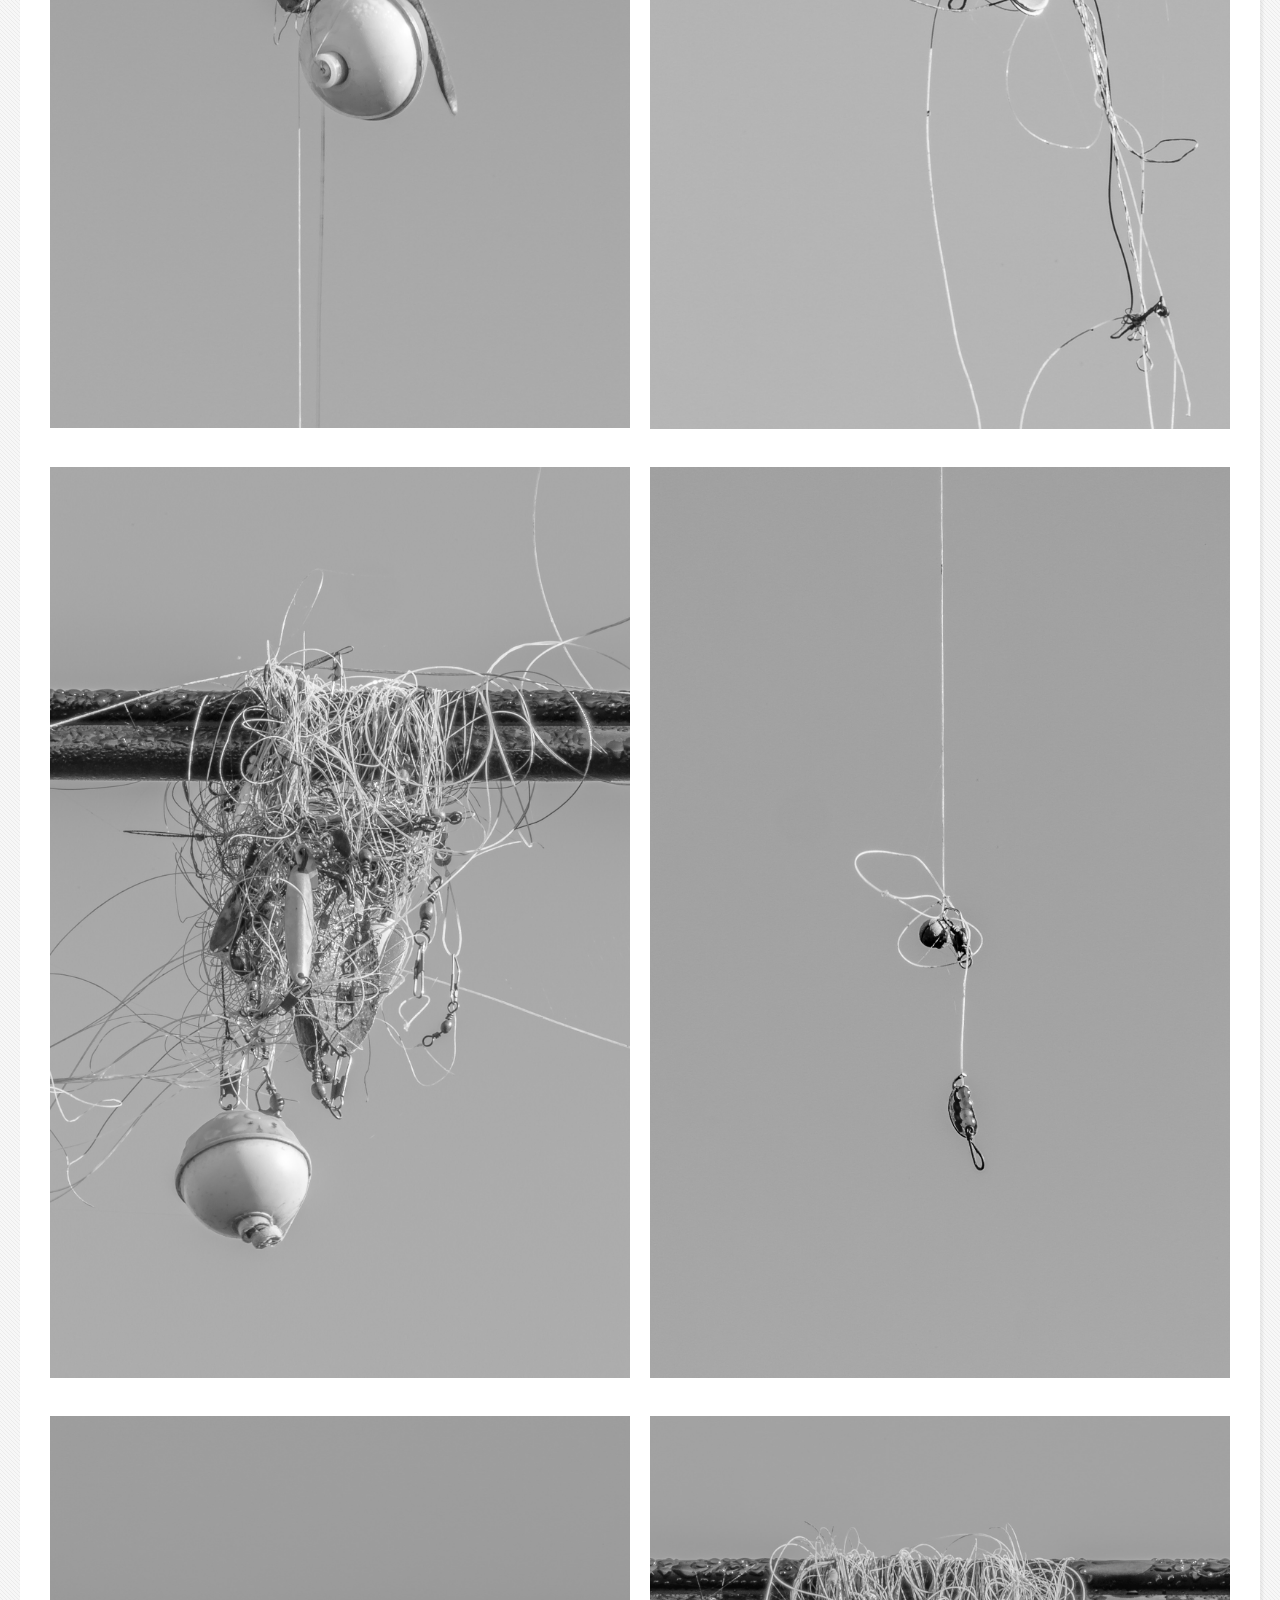
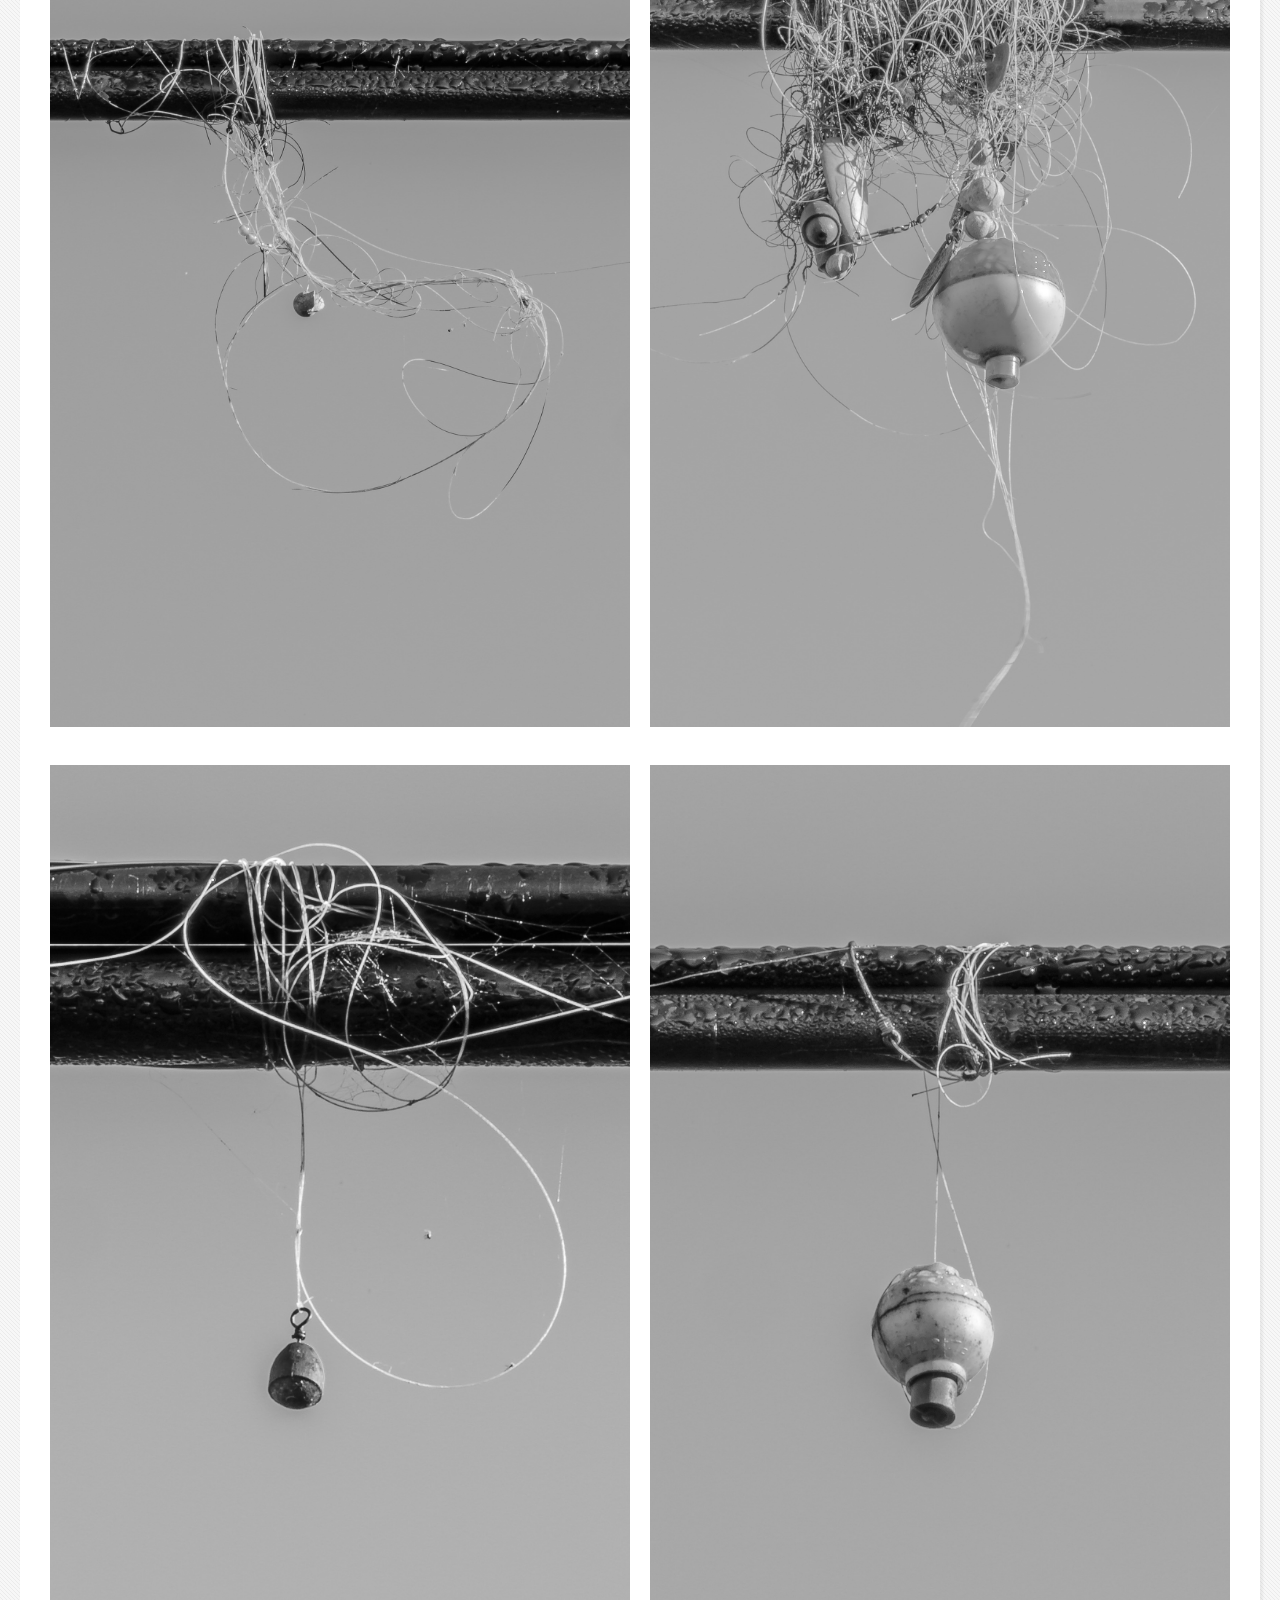
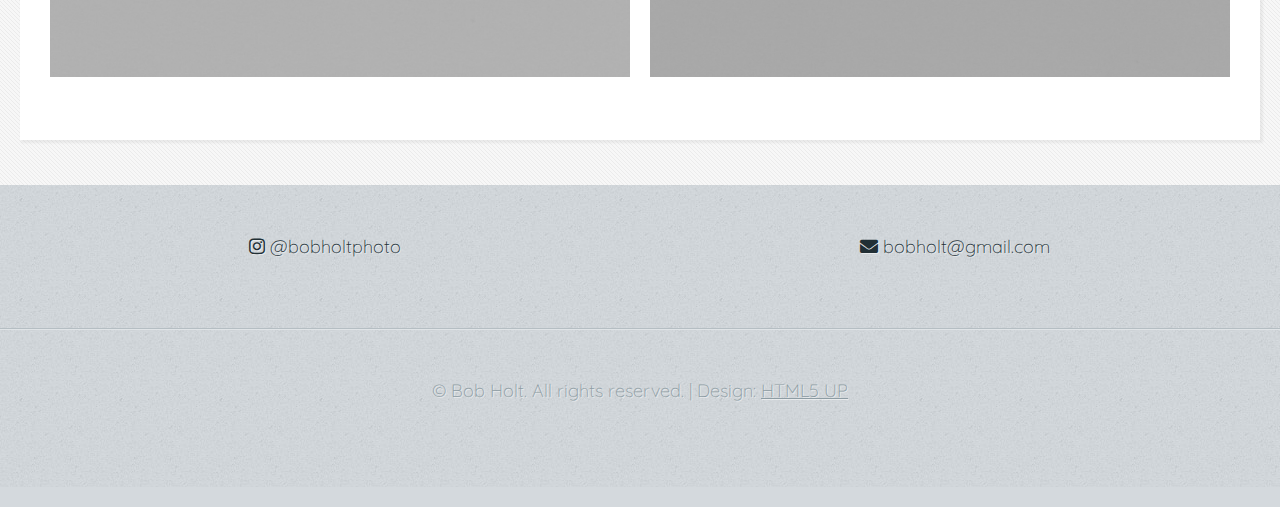
<file: projects/hooks-lines-sinkers/index.html>
<!DOCTYPE HTML>
<!--
	Halcyonic by HTML5 UP
	html5up.net | @ajlkn
	Free for personal and commercial use under the CCA 3.0 license (html5up.net/license)
-->
<html lang="en">

<head>
  <title>Hooks Lines Sinkers | Projects | Bob Holt</title>
  <meta charset="utf-8" />
  <meta name="viewport" content="width=device-width, initial-scale=1, user-scalable=no" />
  <link rel="stylesheet" href="/assets/css/main.css" />
</head>

<body>
  <div id="page-wrapper">

    <!-- Header -->
    <section id="header">
      <div class="container">
        <div class="row">
          <div class="col-12">

            <!-- Logo -->
            <h2><a href="/" id="logo">Bob Holt</a></h2>

            <!-- Nav -->
            <nav id="nav">
              <a href="/">Home</a>
              <a href="/projects">Projects</a>
              <a href="/about">About</a>
              <a href="/shop">Shop</a>
            </nav>

          </div>
        </div>
      </div>
    </section>

    <section id="content">
      <div class="container">
        <div class="row">
          <div class="col-12">
            <section>
        <header>
          <h1>Hooks Lines Sinkers</h1>
          <h2>2021</h2>
        </header>
        <div class="artists-statement">

          <p>
            These photographs were made at the Contoocook River Reservoir above the Noone Mills Dam in Peterborough, New
            Hampshire
            on Friday, October 8, 2021.
          </p>
          <p>
            I had been shooting at the reservoir for several days that week, capturing the autumn leaves in their absolute
            highest
            color. But, I kept coming back to the dozens of fishing lures caught in the utility lines strung along the entire
            length
            of an out-of-use bridge. Too high to be retrieved once snarled, the fishing lines had been snapped and the tackle
            left
            behind.
          </p>
          <p>
            The utility lines serve as an archive of small mistakes. Successful casts and catches are not recorded here. We take
            those with us, and leave the mess behind for someone else to clean up.
          </p>
          <p>
            And in these images, I see nature attempting to do that. The sun fades the colors from the bobbers and gradually
            weakens
            the monofiliment. Hooks rust. The tiny spiders weave their webs within and around the tangles of fishing line, using
            our
            tackle to make catches of their own. But it’s not a battle it will win until we’re long gone. We’ll be back with our
            full tackle boxes next year, ready to record more failures along our paths to success.
          </p>
          <p>
            Bob Holt, October 12, 2021
          </p>
          <p>
            A zine containing these images is <a href="/shop/hooks-lines-sinkers-zine/">available in the shop</a>.
          </p>
          <div class="row">
            <div class="col-12 feature-image">
              <img src="/images/portfolio/hooks-lines-sinkers/2021-10-08-0018.jpg"
                alt="lost fishing lures tangled on two utility lines">
            </div>
            <div class="col-6 col-12-medium feature-image">
              <img src="/images/portfolio/hooks-lines-sinkers/2021-10-08-0054.jpg"
                alt="tangle of fishing line, lures, and float wrapped on utility line">
            </div>
            <div class="col-6 col-12-medium feature-image">
              <img src="/images/portfolio/hooks-lines-sinkers/2021-10-08-0035.jpg"
                alt="tangle of fishing line and weight wrapped on utility line">
            </div>
            <div class="col-6 col-12-medium feature-image">
              <img src="/images/portfolio/hooks-lines-sinkers/2021-10-08-0015.jpg"
                alt="fishing lure and float hanging from utility line">
            </div>
            <div class="col-6 col-12-medium feature-image">
              <img src="/images/portfolio/hooks-lines-sinkers/2021-10-08-0053.jpg"
                alt="tangle of fishing line, weights, and float wrapped on utility line">
            </div>
            <div class="col-6 col-12-medium feature-image">
              <img src="/images/portfolio/hooks-lines-sinkers/2021-10-08-0027.jpg"
                alt="fishing float hanging from single strand of fishing line">
            </div>
            <div class="col-6 col-12-medium feature-image">
              <img src="/images/portfolio/hooks-lines-sinkers/2021-10-08-0043.jpg"
                alt="tangled mass of fishing line and weights wrapped on utility line">
            </div>
            <div class="col-6 col-12-medium feature-image">
              <img src="/images/portfolio/hooks-lines-sinkers/2021-10-08-0046.jpg"
                alt="faded fishing float on two fishing lines hanging from utility line">
            </div>
            <div class="col-6 col-12-medium feature-image">
              <img src="/images/portfolio/hooks-lines-sinkers/2021-10-08-0026.jpg"
                alt="dark creature bait hanging from tangle of fishing line wrapped on utility line">
            </div>
            <div class="col-12 feature-image">
              <img src="/images/portfolio/hooks-lines-sinkers/2021-10-08-0049.jpg"
                alt="fishing floats and weights wrapped tightly on utility line">
            </div>
            <div class="col-6 col-12-medium feature-image">
              <img src="/images/portfolio/hooks-lines-sinkers/2021-10-08-0048.jpg"
                alt="single float, weight, and lure hanging from fishing line wrapped on utility line">
            </div>
            <div class="col-6 col-12-medium feature-image">
              <img src="/images/portfolio/hooks-lines-sinkers/2021-10-08-0030.jpg"
                alt="tangle of fishing line and fish-shaped lure hanging from utility line">
            </div>
            <div class="col-6 col-12-medium feature-image">
              <img src="/images/portfolio/hooks-lines-sinkers/2021-10-08-0051.jpg"
                alt="float and small creature bait on a few strands of fishing line hanging from utility line">
            </div>
            <div class="col-6 col-12-medium feature-image">
              <img src="/images/portfolio/hooks-lines-sinkers/2021-10-08-0028.jpg"
                alt="tangle of fishing line and lure hanging from utility line">
            </div>
            <div class="col-6 col-12-medium feature-image">
              <img src="/images/portfolio/hooks-lines-sinkers/2021-10-08-0047.jpg"
                alt="tangle of fishing line, lures, and float hanging from utility line">
            </div>
            <div class="col-6 col-12-medium feature-image">
              <img src="/images/portfolio/hooks-lines-sinkers/2021-10-08-0031.jpg"
                alt="small fishing lure and two weights hanging from single strand of fishing line">
            </div>
            <div class="col-6 col-12-medium feature-image">
              <img src="/images/portfolio/hooks-lines-sinkers/2021-10-08-0033.jpg"
                alt="loops of fishing line and single weight hanging from utility line">
            </div>
            <div class="col-6 col-12-medium feature-image">
              <img src="/images/portfolio/hooks-lines-sinkers/2021-10-08-0034.jpg"
                alt="several fishing weights, lures, and a float tangled in fishing line wrapped around utility wire">
            </div>
            <div class="col-6 col-12-medium feature-image">
              <img src="/images/portfolio/hooks-lines-sinkers/2021-10-08-0042.jpg"
                alt="single fishing weight hanging from fishing line tangled around utility wire">
            </div>
            <div class="col-6 col-12-medium feature-image">
              <img src="/images/portfolio/hooks-lines-sinkers/2021-10-08-0032.jpg"
                alt="single fishing float hanging from fishing line tangled around utility wire">
            </div>
          </div>
            </section>
          </div>
        </div>
      </div>
    </section>

  <!-- Features -->
  <!-- <section id="features">
					<div class="container">
						<div class="row">
							<div class="col-3 col-6-medium col-12-small">

									<section>
										<a href="#" class="bordered-feature-image"><img src="images/pic01.jpg" alt="" /></a>
										<h2>Welcome to Halcyonic</h2>
										<p>
											This is <strong>Halcyonic</strong>, a free site template
											by <a href="http://twitter.com/ajlkn">AJ</a> for
											<a href="http://html5up.net">HTML5 UP</a>. It's responsive,
											built on HTML5 + CSS3, and includes 5 unique page layouts.
										</p>
									</section>

							</div>
							<div class="col-3 col-6-medium col-12-small">

									<section>
										<a href="#" class="bordered-feature-image"><img src="images/pic02.jpg" alt="" /></a>
										<h2>Responsive You Say?</h2>
										<p>
											Yes! Halcyonic is built to be fully responsive so it looks great
											at every screen size, from desktops to tablets to mobile phones.
										</p>
									</section>

							</div>
							<div class="col-3 col-6-medium col-12-small">

									<section>
										<a href="#" class="bordered-feature-image"><img src="images/pic03.jpg" alt="" /></a>
										<h2>License Info</h2>
										<p>
											Halcyonic is licensed under the <a href="http://html5up.net/license">CCA</a> license,
											so use it for personal/commercial use as much as you like (just keep
											our credits intact).
										</p>
									</section>

							</div>
							<div class="col-3 col-6-medium col-12-small">

									<section>
										<a href="#" class="bordered-feature-image"><img src="images/pic04.jpg" alt="" /></a>
										<h2>Volutpat etiam aliquam</h2>
										<p>
											Duis neque nisi, dapibus sed mattis quis, rutrum accumsan sed. Suspendisse
											eu varius nibh. Suspendisse vitae magna mollis.
										</p>
									</section>

							</div>
						</div>
					</div>
				</section> -->

  <!-- Content -->
  <!-- <section id="content">
					<div class="container">
						<div class="row aln-center">
							<div class="col-4 col-12-medium">

									<section>
										<header>
											<h2>Who We Are</h2>
											<h3>A subheading about who we are</h3>
										</header>
										<a href="#" class="feature-image"><img src="images/pic05.jpg" alt="" /></a>
										<p>
											Duis neque nisi, dapibus sed mattis quis, rutrum accumsan magna sed.
											Suspendisse eu varius nibh. Suspendisse vitae magna eget odio amet mollis
											justo facilisis quis. Sed sagittis amet lorem ipsum.
										</p>
									</section>

							</div>
							<div class="col-4 col-6-medium col-12-small">

									<section>
										<header>
											<h2>What We Do</h2>
											<h3>A subheading about what we do</h3>
										</header>
										<ul class="check-list">
											<li>Sed mattis quis rutrum accum</li>
											<li>Eu varius nibh suspendisse lorem</li>
											<li>Magna eget odio amet mollis justo</li>
											<li>Facilisis quis sagittis mauris</li>
											<li>Amet tellus gravida lorem ipsum</li>
										</ul>
									</section>

							</div>
							<div class="col-4 col-6-medium col-12-small">

									<section>
										<header>
											<h2>What People Are Saying</h2>
											<h3>And a final subheading about our clients</h3>
										</header>
										<ul class="quote-list">
											<li>
												<img src="images/pic06.jpg" alt="" />
												<p>"Neque nisidapibus mattis"</p>
												<span>Jane Doe, CEO of UntitledCorp</span>
											</li>
											<li>
												<img src="images/pic07.jpg" alt="" />
												<p>"Lorem ipsum consequat!"</p>
												<span>John Doe, President of FakeBiz</span>
											</li>
											<li>
												<img src="images/pic08.jpg" alt="" />
												<p>"Magna veroeros amet tempus"</p>
												<span>Mary Smith, CFO of UntitledBiz</span>
											</li>
										</ul>
									</section>

							</div>
						</div>
					</div>
				</section> -->

  <!-- Footer -->
  <section id="footer">
    <div class="container">
      <div class="row">
        <div class="col-12">

          <!-- Links -->
          <section>
            <!-- <h2>Links to Important Stuff</h2> -->
            <div>
              <div class="row">
                <div class="col-6 col-12-small">
                  <ul class="link-list last-child">
                    <li><a href="https://www.instagram.com/bobholtphoto/" class="icon brands fa-instagram"
                        target="_blank"> <span class="label">Instagram</span> @bobholtphoto</a></li>
                  </ul>
                </div>
                <div class="col-6 col-12-small">
                  <ul class="link-list last-child">
                    <li><a href="mailto:bobholt@gmail.com" class="icon solid fa-envelope"> <span
                          class="label">Email</span> bobholt@gmail.com</a></li>
                  </ul>
                </div>
                <div class="col-6 col-12-small">

                </div>
              </div>
            </div>
          </section>

        </div>
        <!-- <div class="col-4 col-12-medium imp-medium">

									<section>
										<h2>An Informative Text Blurb</h2>
										<p>
											Duis neque nisi, dapibus sed mattis quis, rutrum accumsan sed. Suspendisse eu
											varius nibh. Suspendisse vitae magna eget odio amet mollis. Duis neque nisi,
											dapibus sed mattis quis, sed rutrum accumsan sed. Suspendisse eu varius nibh
											lorem ipsum amet dolor sit amet lorem ipsum consequat gravida justo mollis.
										</p>
									</section>

							</div> -->
      </div>
    </div>
  </section>

  <!-- Copyright -->
  <div id="copyright">
    &copy; Bob Holt. All rights reserved. | Design: <a href="http://html5up.net">HTML5 UP</a>
  </div>

  </div>

  <!-- Scripts -->
  <script src="/assets/js/jquery.min.js"></script>
  <script src="/assets/js/browser.min.js"></script>
  <script src="/assets/js/breakpoints.min.js"></script>
  <script src="/assets/js/util.js"></script>
  <script src="/assets/js/main.js"></script>

</body>

</html>
</file>
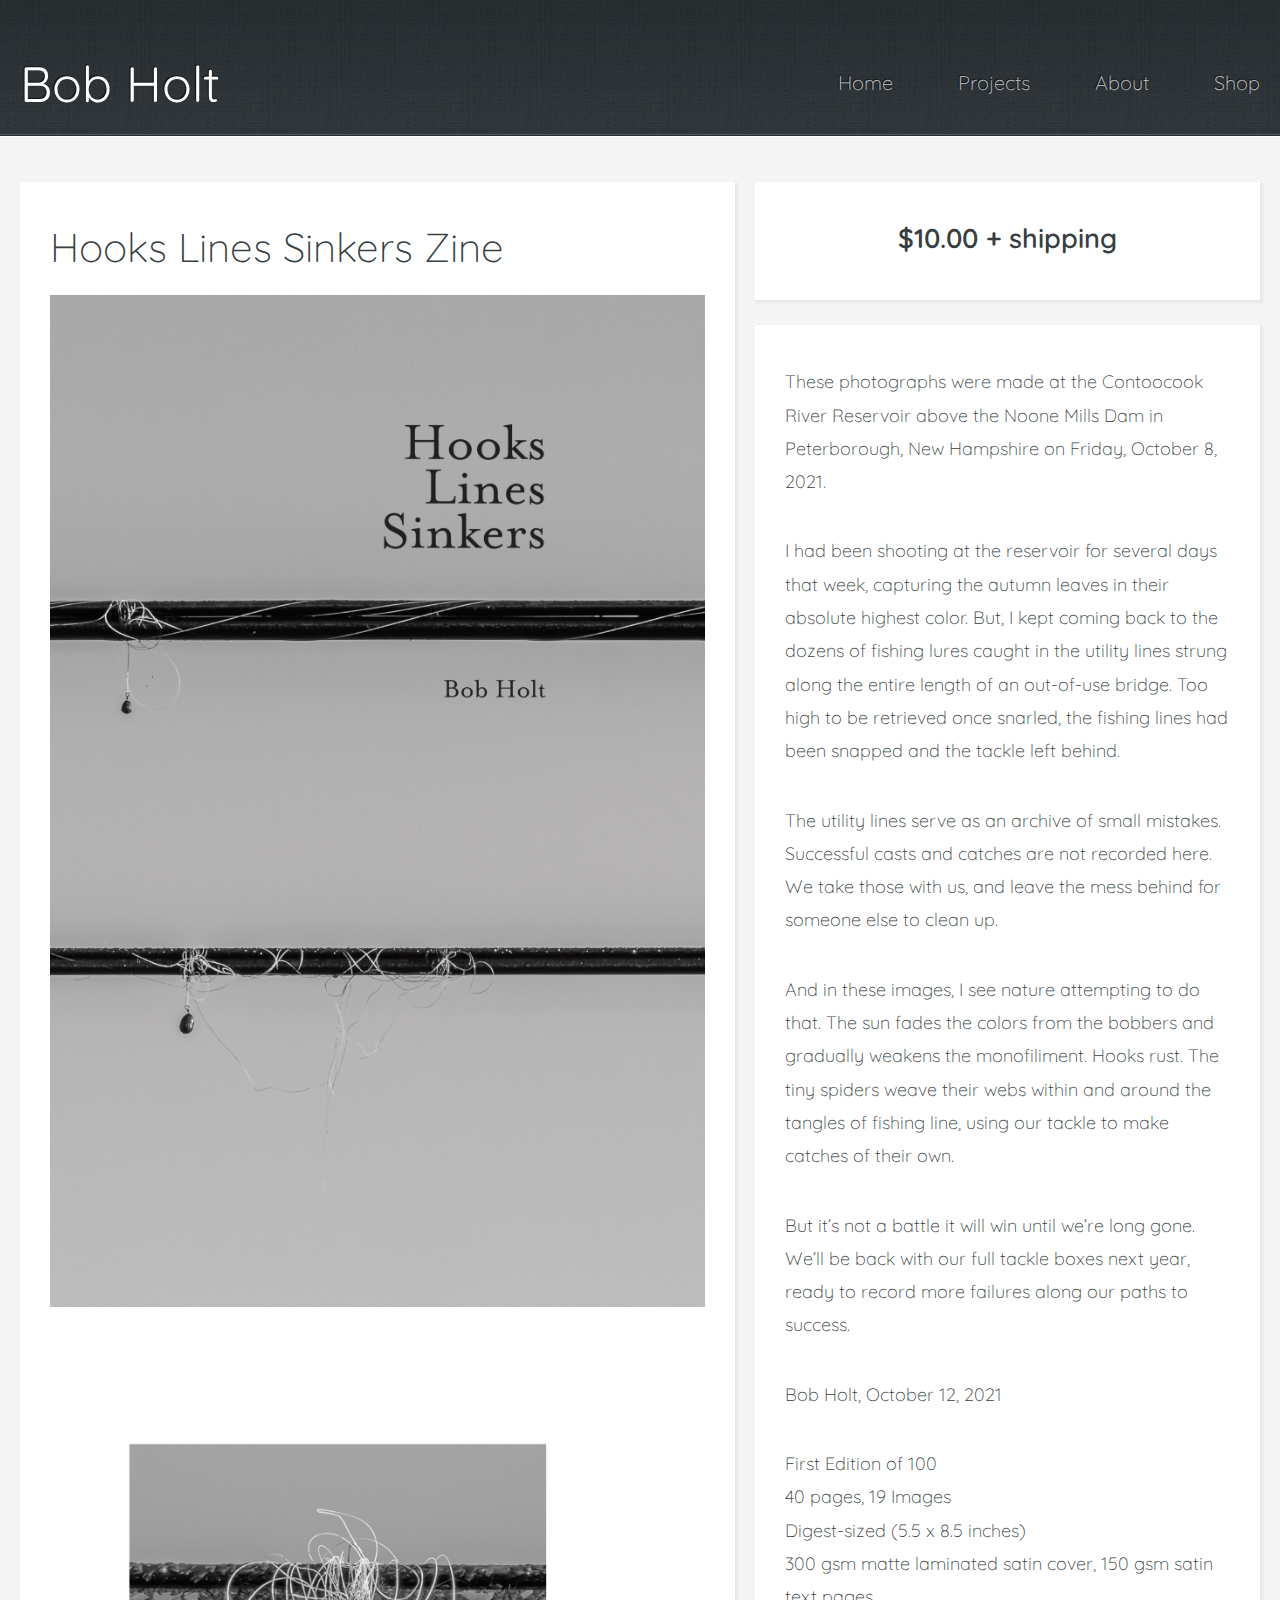
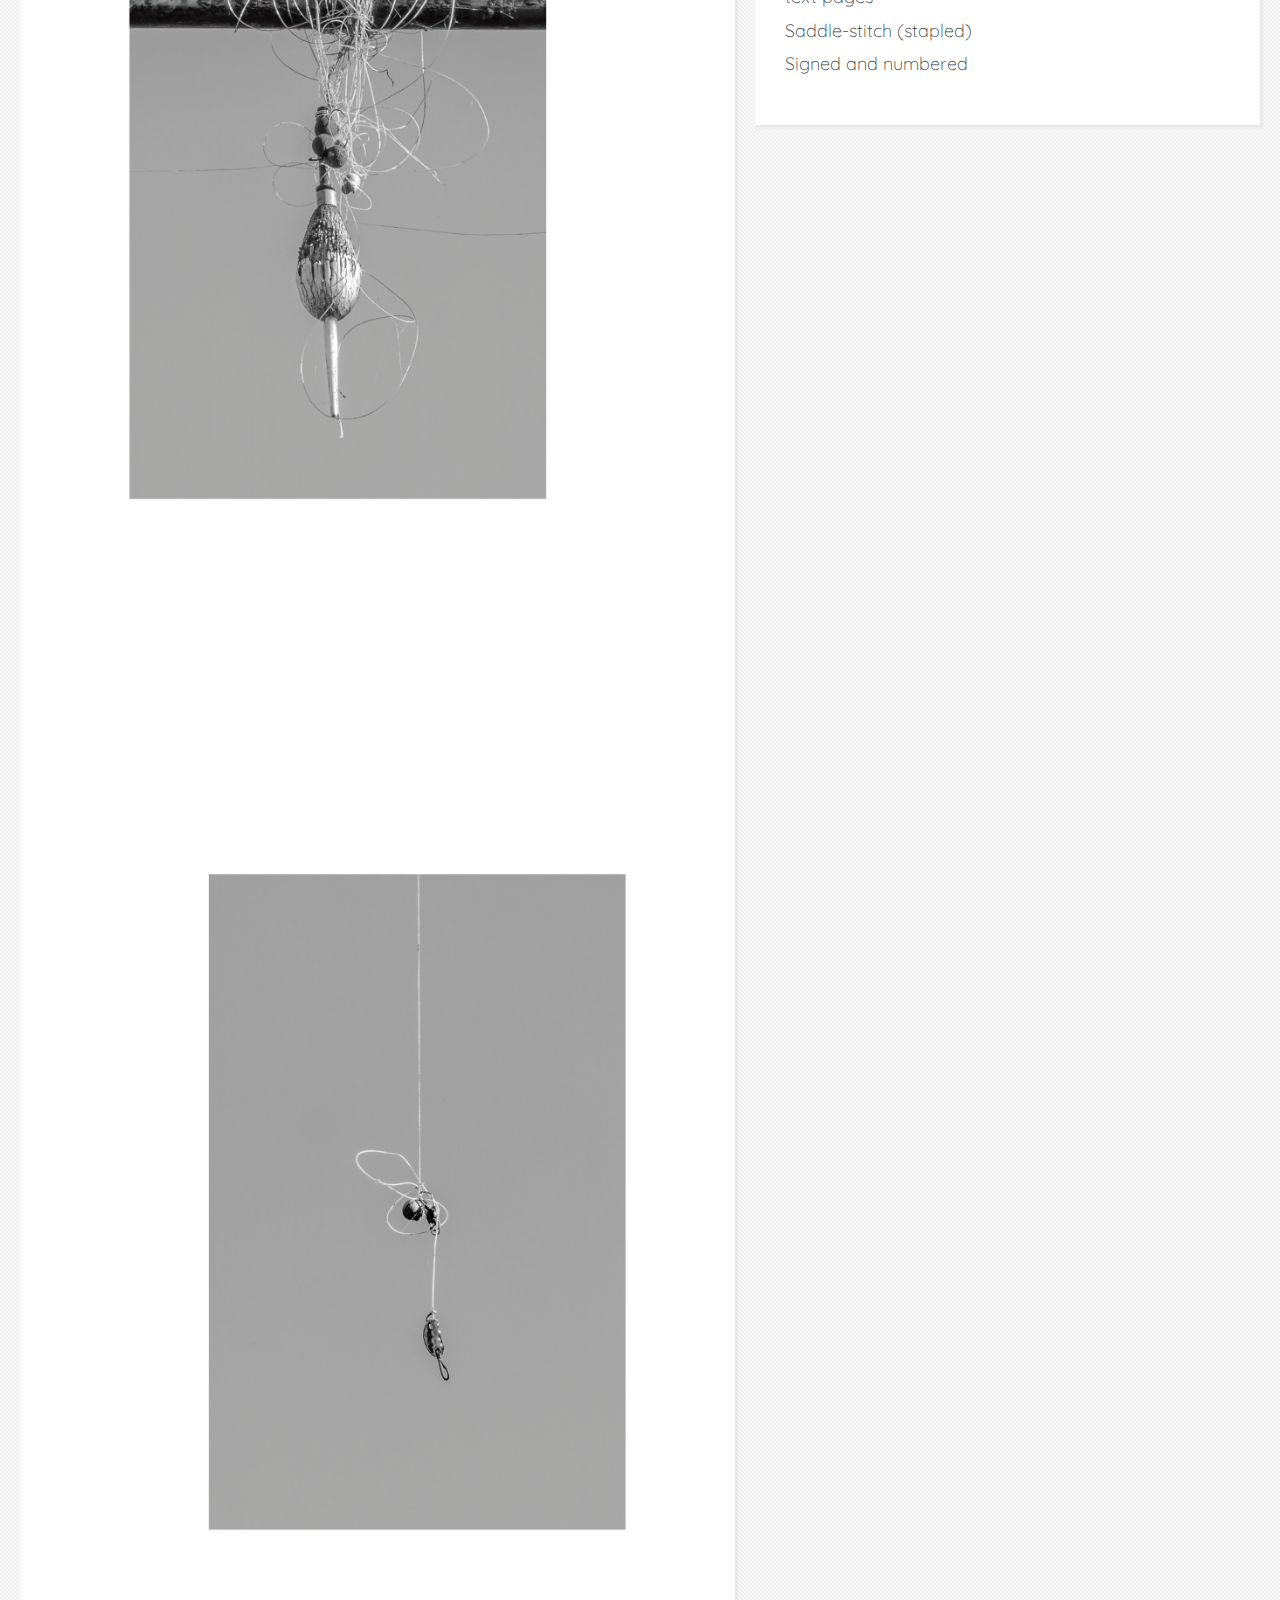
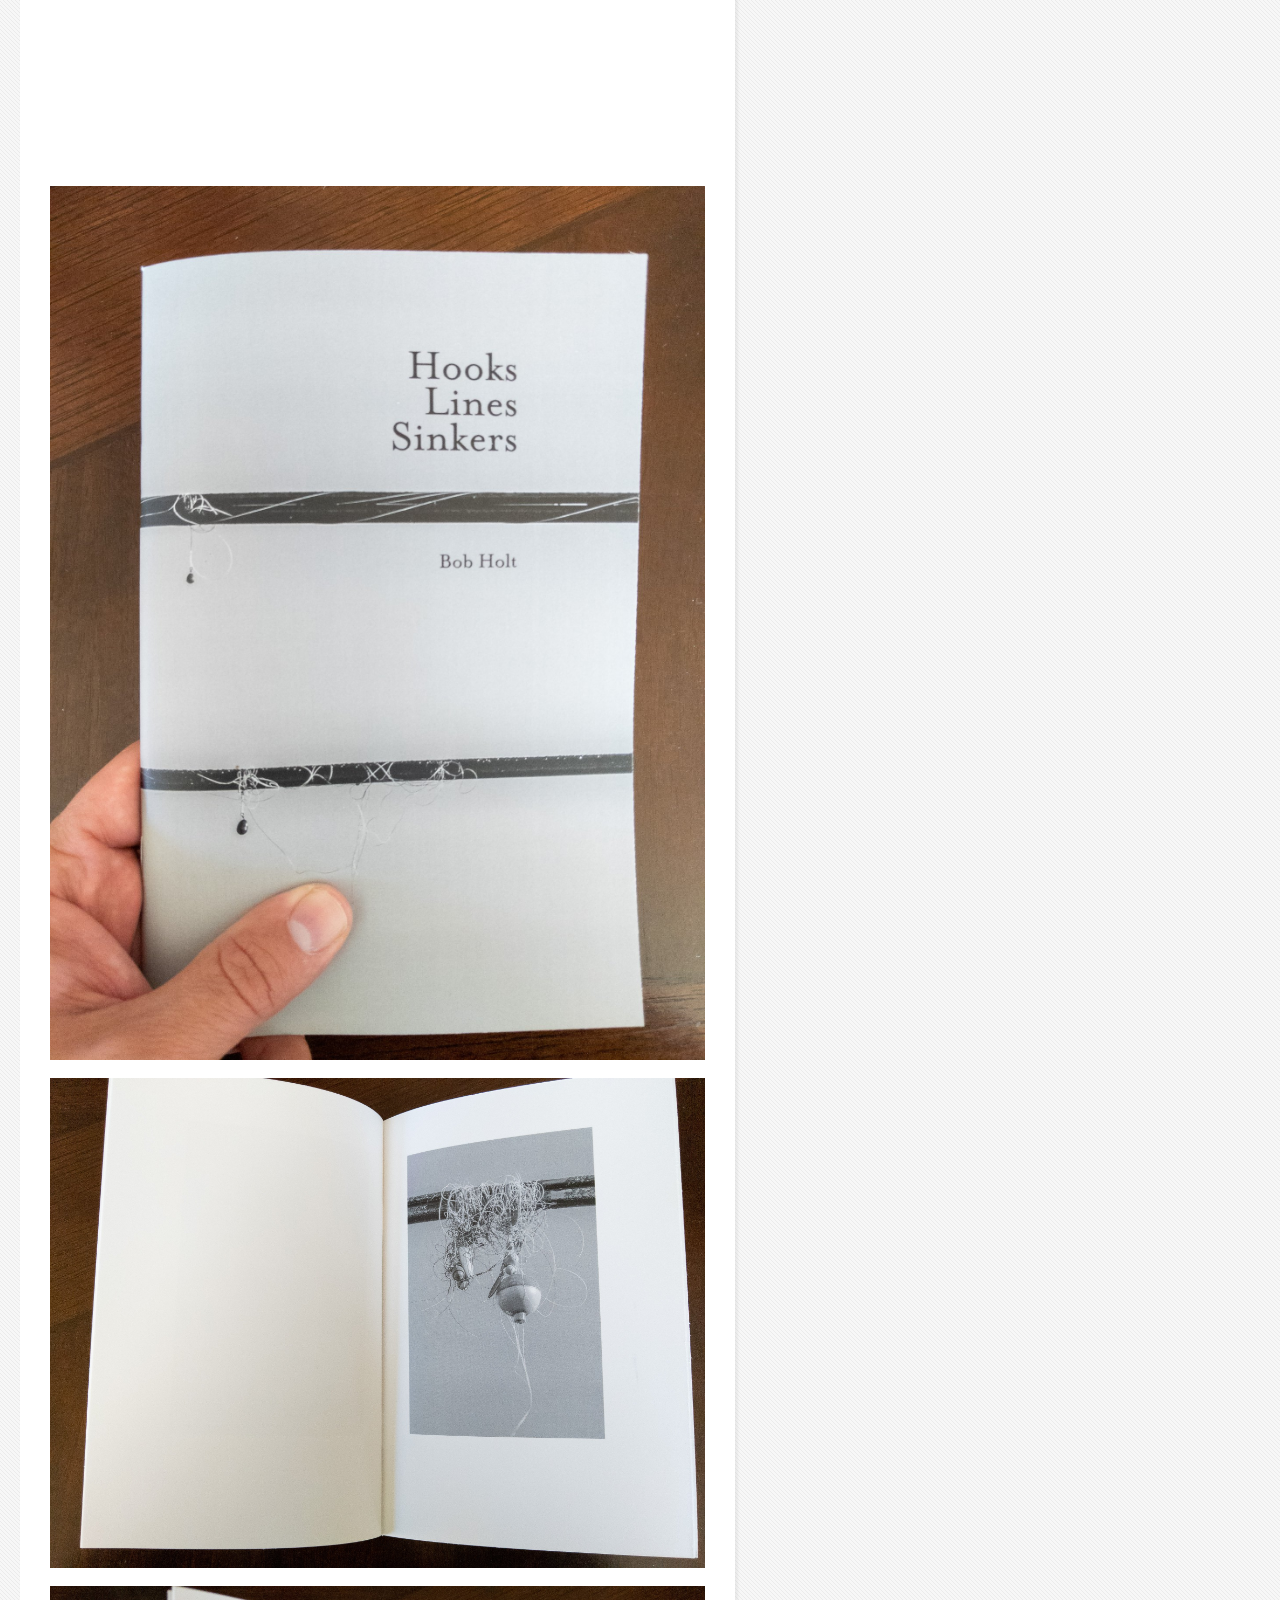
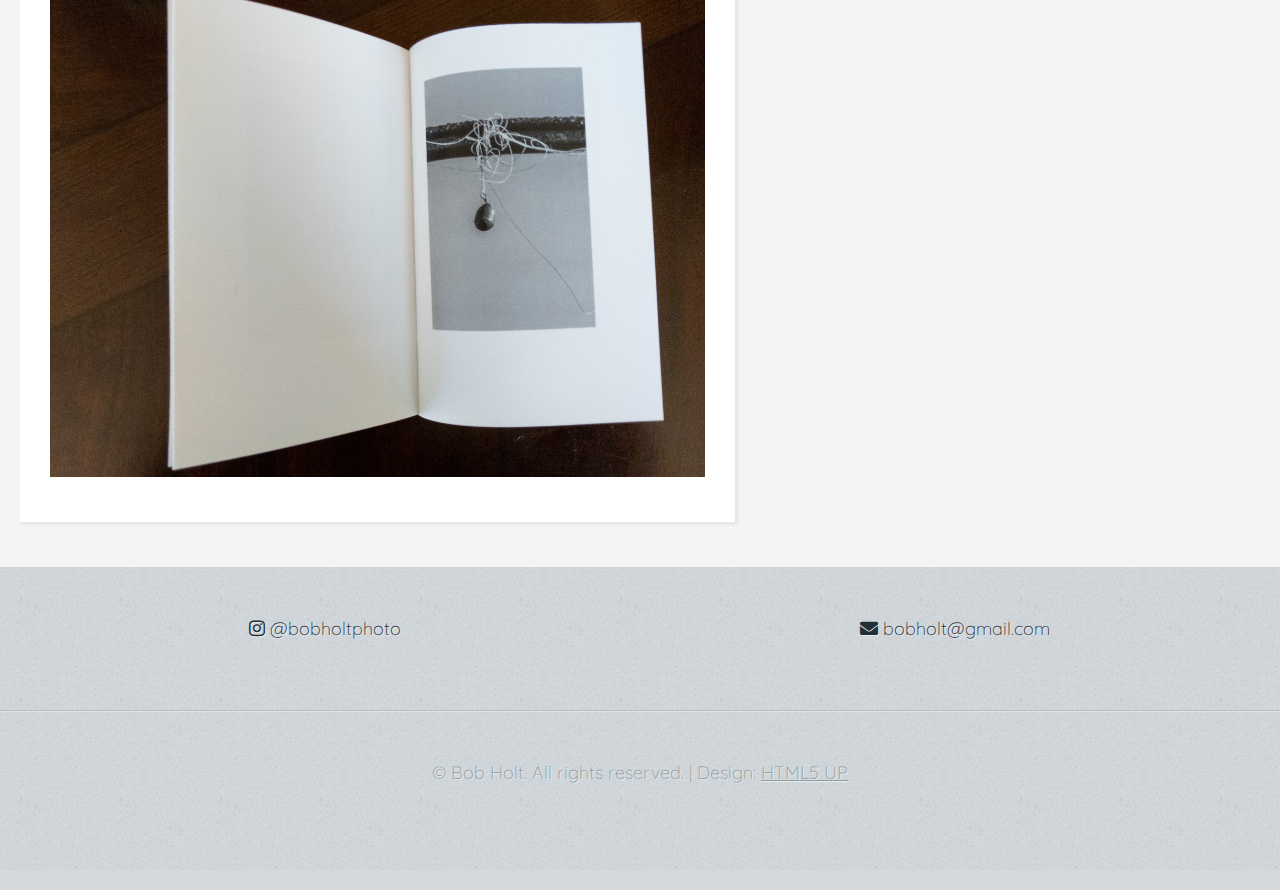
<file: shop/hooks-lines-sinkers-zine/index.html>
<!DOCTYPE HTML>
<!--
	Halcyonic by HTML5 UP
	html5up.net | @ajlkn
	Free for personal and commercial use under the CCA 3.0 license (html5up.net/license)
-->
<html lang="en">

<head>
  <title>Hooks Lines Sinkers Zine | Shop | Bob Holt</title>
  <meta charset="utf-8" />
  <meta name="viewport" content="width=device-width, initial-scale=1, user-scalable=no" />
  <link rel="stylesheet" href="/assets/css/main.css" />
</head>

<body>
  <div id="page-wrapper">

    <!-- Header -->
    <section id="header">
      <div class="container">
        <div class="row">
          <div class="col-12">

            <!-- Logo -->
            <h2><a href="/" id="logo">Bob Holt</a></h2>

            <!-- Nav -->
            <nav id="nav">
              <a href="/">Home</a>
              <a href="/projects">Projects</a>
              <a href="/about">About</a>
              <a href="/shop">Shop</a>
            </nav>

          </div>
        </div>
      </div>
    </section>

    <!-- Content -->
    <section id="content">
      <div class="container">
        <div class="row">
          <div class="col-7 col-12-medium">
            <!-- Main Content -->
            <section>
              <header>
                <h1>Hooks Lines Sinkers Zine</h1>
              </header>
              <div class="feature-image">
                <img src="/images/shop/hooks-lines-sinkers-zine/HooksLinesSinkers+Pages-1.png"
                  alt="front cover, Hooks Lines Sinkers zine" />
              </div>
              <div class="feature-image">
                <img src="/images/shop/hooks-lines-sinkers-zine/HooksLinesSinkers+Pages+Proof-5.png"
                  alt="interior page, Hooks Lines Sinkers zine" />
              </div>
              <div class="feature-image">
                <img src="/images/shop/hooks-lines-sinkers-zine/HooksLinesSinkers+Pages+Proof-16.png"
                  alt="interior page, Hooks Lines Sinkers zine" />
              </div>
              <div class="feature-image">
                <img src="/images/shop/hooks-lines-sinkers-zine/LRM_20211023_124752.jpg"
                  alt="hand holding zine, front cover visible" />
              </div>
              <div class="feature-image">
                <img src="/images/shop/hooks-lines-sinkers-zine/LRM_20211023_124704.jpg"
                  alt="photograph of printed zine open to interior page, Hooks Lines Sinkers zine" />
              </div>
              <div class="feature-image">
                <img src="/images/shop/hooks-lines-sinkers-zine/LRM_20211023_124736.jpg"
                  alt="photograph of printed zine open to interior page, Hooks Lines Sinkers zine" />
              </div>
            </section>

          </div>
          <div class="col-5 col-12-medium">
            <section class="price">
              <p><strong>$10.00 + shipping</strong></p>
            </section>

            <div id="smart-button-container">
              <div style="text-align: center;">
                <div id="paypal-button-container"></div>
              </div>
            </div>
            <script src="https://www.paypal.com/sdk/js?client-id=sb&enable-funding=venmo&currency=USD"
              data-sdk-integration-source="button-factory"></script>
            <script>
              function initPayPalButton() {
                paypal.Buttons({
                  style: {
                    shape: 'rect',
                    color: 'white',
                    layout: 'vertical',
                    label: 'paypal',

                  },

                  createOrder: function (data, actions) {
                    return actions.order.create({
                      purchase_units: [{ "description": "Hooks Lines Sinkers Zine", "amount": { "currency_code": "USD", "value": 14.19, "breakdown": { "item_total": { "currency_code": "USD", "value": 10 }, "shipping": { "currency_code": "USD", "value": 4.19 }, "tax_total": { "currency_code": "USD", "value": 0 } } } }]
                    });
                  },

                  onApprove: function (data, actions) {
                    return actions.order.capture().then(function (orderData) {

                      // Full available details
                      console.log('Capture result', orderData, JSON.stringify(orderData, null, 2));

                      // Show a success message within this page, e.g.
                      const element = document.getElementById('paypal-button-container');
                      element.innerHTML = '';
                      element.innerHTML = '<h3>Thank you for your payment!</h3>';

                      // Or go to another URL:  actions.redirect('thank_you.html');

                    });
                  },

                  onError: function (err) {
                    console.log(err);
                  }
                }).render('#paypal-button-container');
              }
              initPayPalButton();
            </script>

            <section>
              <p>
                These photographs were made at the Contoocook River Reservoir above the Noone Mills Dam in Peterborough, New Hampshire
                on Friday, October 8, 2021.
              </p>
              <p>
                I had been shooting at the reservoir for several days that week, capturing the autumn leaves in their absolute highest
                color. But, I kept coming back to the dozens of fishing lures caught in the utility lines strung along the entire length
                of an out-of-use bridge. Too high to be retrieved once snarled, the fishing lines had been snapped and the tackle left
                behind.
              </p>
              <p>
                The utility lines serve as an archive of small mistakes. Successful casts and catches are not recorded here. We take
                those with us, and leave the mess behind for someone else to clean up.
              </p>
              <p>
                And in these images, I see nature attempting to do that. The sun fades the colors from the bobbers and gradually weakens
                the monofiliment. Hooks rust. The tiny spiders weave their webs within and around the tangles of fishing line, using our
                tackle to make catches of their own.
              </p>
              <p>
                But it’s not a battle it will win until we’re long gone. We’ll be back with our full tackle boxes next year, ready to
                record more failures along our paths to success.
              </p>
              <p>
                Bob Holt, October 12, 2021
              </p>
              <p>
                First Edition of 100<br>
                40 pages, 19 Images<br>
                Digest-sized (5.5 x 8.5 inches)<br>
                300 gsm matte laminated satin cover, 150 gsm satin text pages<br>
                Saddle-stitch (stapled)<br>
                Signed and numbered
              </p>
            </section>
          </div>
        </div>
      </div>
    </section>

    <!-- Footer -->
    <section id="footer">
      <div class="container">
        <div class="row">
          <div class="col-12">

            <!-- Links -->
            <section>
              <!-- <h2>Links to Important Stuff</h2> -->
              <div>
                <div class="row">
                  <div class="col-6 col-12-small">
                    <ul class="link-list last-child">
                      <li><a href="https://www.instagram.com/bobholtphoto/" class="icon brands fa-instagram"
                          target="_blank"> <span class="label">Instagram</span> @bobholtphoto</a></li>
                    </ul>
                  </div>
                  <div class="col-6 col-12-small">
                    <ul class="link-list last-child">
                      <li><a href="mailto:bobholt@gmail.com" class="icon solid fa-envelope"> <span
                            class="label">Email</span> bobholt@gmail.com</a></li>
                    </ul>
                  </div>
                  <div class="col-6 col-12-small">

                  </div>
                </div>
              </div>
            </section>

          </div>
        </div>
      </div>
    </section>

    <!-- Copyright -->
    <div id="copyright">
      &copy; Bob Holt. All rights reserved. | Design: <a href="http://html5up.net">HTML5 UP</a>
    </div>

  </div>

  <!-- Scripts -->
  <script src="/assets/js/jquery.min.js"></script>
  <script src="/assets/js/browser.min.js"></script>
  <script src="/assets/js/breakpoints.min.js"></script>
  <script src="/assets/js/util.js"></script>
  <script src="/assets/js/main.js"></script>

</body>

</html>
</file>
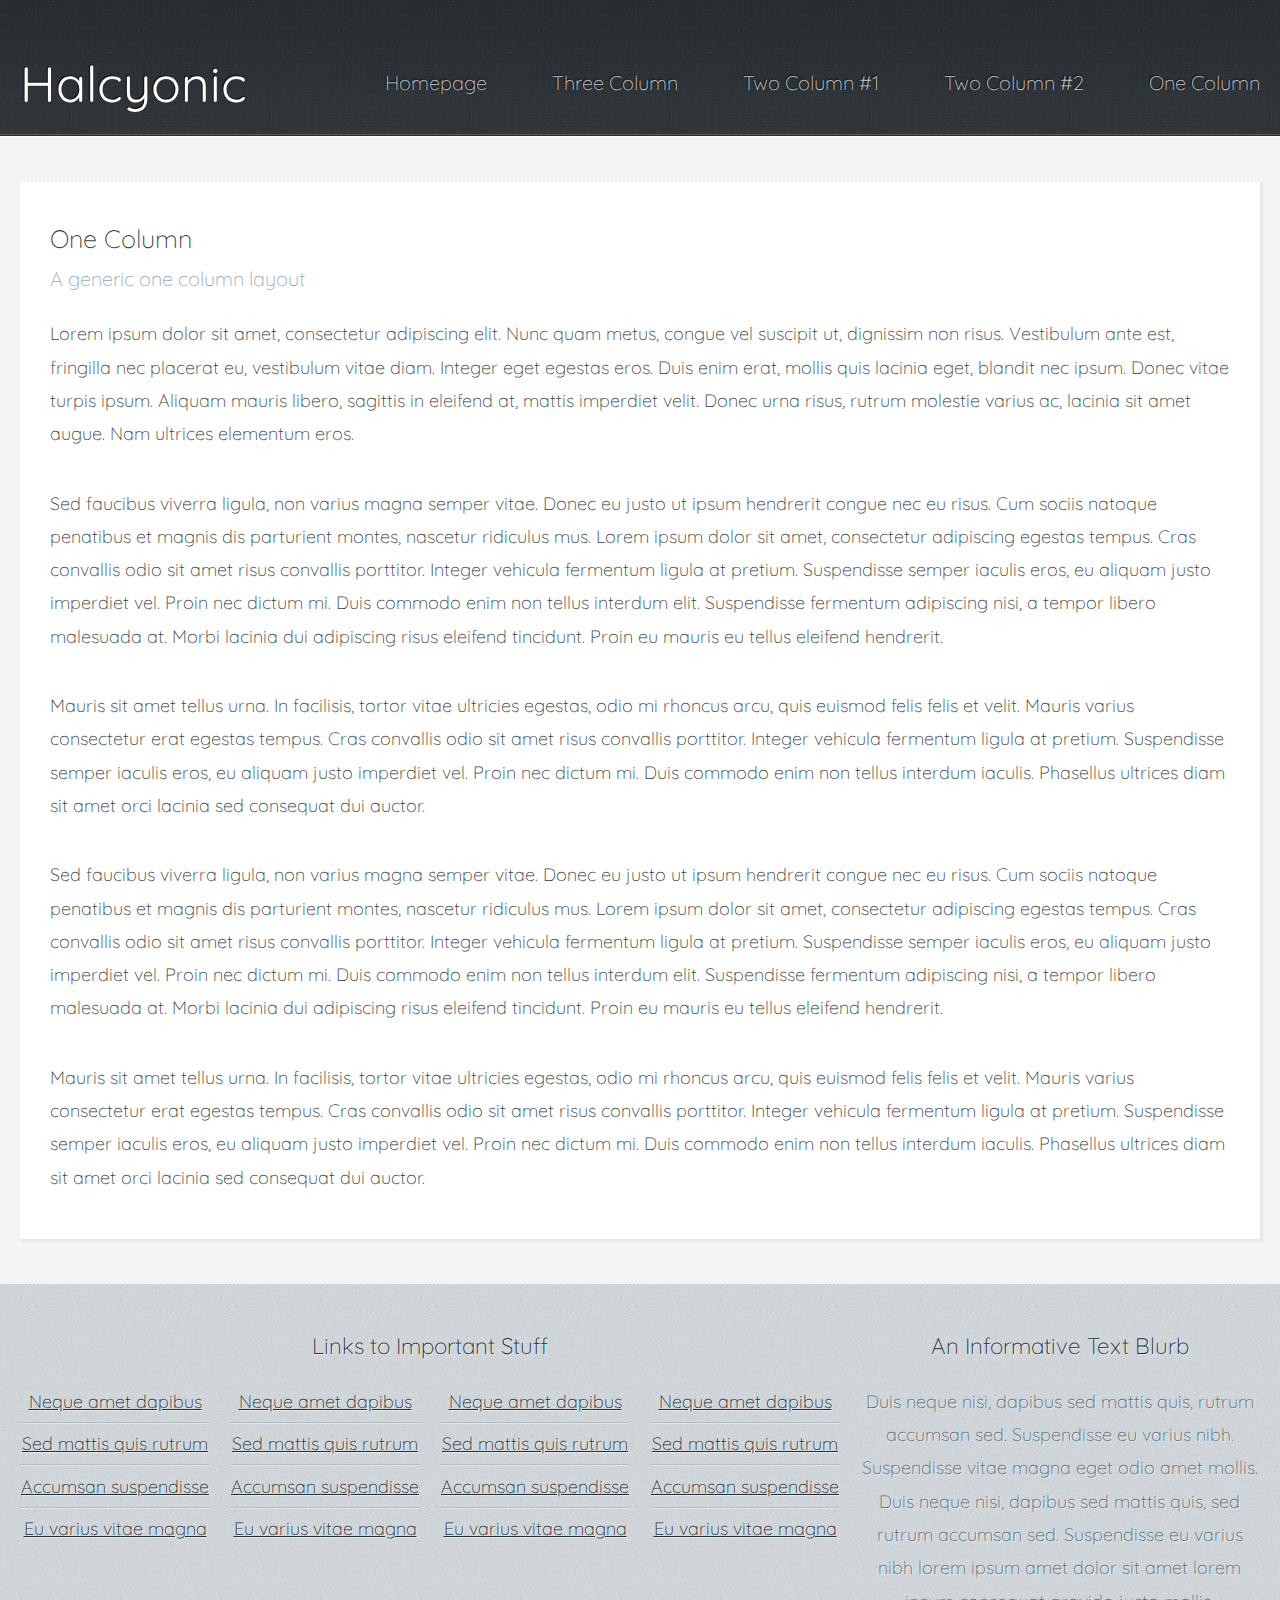
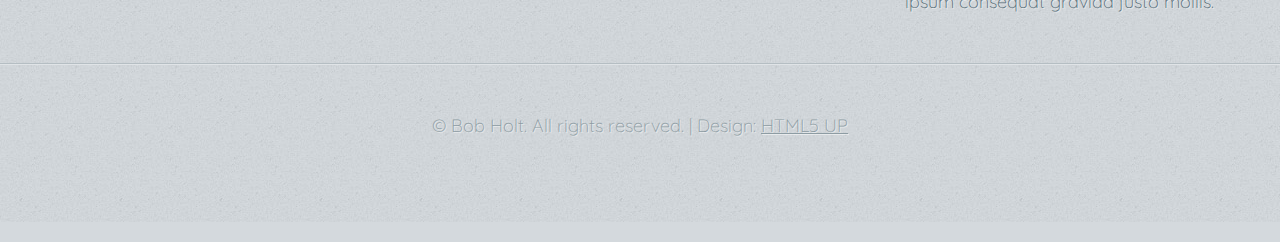
<file: onecolumn.html>
<!DOCTYPE HTML>
<!--
	Halcyonic by HTML5 UP
	html5up.net | @ajlkn
	Free for personal and commercial use under the CCA 3.0 license (html5up.net/license)
-->
<html lang="en">
	<head>
		<title>One Column - Halcyonic by HTML5 UP</title>
		<meta charset="utf-8" />
		<meta name="viewport" content="width=device-width, initial-scale=1, user-scalable=no" />
		<link rel="stylesheet" href="assets/css/main.css" />
	</head>
	<body class="subpage">
		<div id="page-wrapper">

			<!-- Header -->
				<section id="header">
					<div class="container">
						<div class="row">
							<div class="col-12">

								<!-- Logo -->
									<h2><a href="index.html" id="logo">Halcyonic</a></h1>

								<!-- Nav -->
									<nav id="nav">
										<a href="index.html">Homepage</a>
										<a href="threecolumn.html">Three Column</a>
										<a href="twocolumn1.html">Two Column #1</a>
										<a href="twocolumn2.html">Two Column #2</a>
										<a href="onecolumn.html">One Column</a>
									</nav>

							</div>
						</div>
					</div>
				</section>

			<!-- Content -->
				<section id="content">
					<div class="container">
						<div class="row">
							<div class="col-12">

								<!-- Main Content -->
									<section>
										<header>
											<h2>One Column</h2>
											<h3>A generic one column layout</h3>
										</header>
										<p>
											Lorem ipsum dolor sit amet, consectetur adipiscing elit. Nunc quam metus, congue
											vel suscipit ut, dignissim non risus. Vestibulum ante est, fringilla nec placerat
											eu, vestibulum vitae diam. Integer eget egestas eros. Duis enim erat, mollis quis
											lacinia eget, blandit nec ipsum. Donec vitae turpis ipsum. Aliquam mauris libero,
											sagittis in eleifend at, mattis imperdiet velit. Donec urna risus, rutrum molestie
											varius ac, lacinia sit amet augue. Nam ultrices elementum eros.
										</p>
										<p>
											Sed faucibus viverra ligula, non varius magna semper vitae. Donec eu justo ut ipsum
											hendrerit congue nec eu risus. Cum sociis natoque penatibus et magnis dis parturient
											montes, nascetur ridiculus mus. Lorem ipsum dolor sit amet, consectetur adipiscing
											egestas tempus. Cras convallis odio sit amet risus convallis porttitor. Integer
											vehicula fermentum ligula at pretium. Suspendisse semper iaculis eros, eu aliquam
											justo imperdiet vel. Proin nec dictum mi. Duis commodo enim non tellus interdum
											elit. Suspendisse fermentum adipiscing nisi, a tempor libero malesuada at. Morbi
											lacinia dui adipiscing risus eleifend tincidunt. Proin eu mauris eu tellus eleifend
											hendrerit.
										</p>
										<p>
											Mauris sit amet tellus urna. In facilisis, tortor vitae ultricies egestas, odio
											mi rhoncus arcu, quis euismod felis felis et velit. Mauris varius consectetur erat
											egestas tempus. Cras convallis odio sit amet risus convallis porttitor. Integer
											vehicula fermentum ligula at pretium. Suspendisse semper iaculis eros, eu aliquam
											justo imperdiet vel. Proin nec dictum mi. Duis commodo enim non tellus interdum
											iaculis. Phasellus ultrices diam sit amet orci lacinia sed consequat dui auctor.
										</p>
										<p>
											Sed faucibus viverra ligula, non varius magna semper vitae. Donec eu justo ut ipsum
											hendrerit congue nec eu risus. Cum sociis natoque penatibus et magnis dis parturient
											montes, nascetur ridiculus mus. Lorem ipsum dolor sit amet, consectetur adipiscing
											egestas tempus. Cras convallis odio sit amet risus convallis porttitor. Integer
											vehicula fermentum ligula at pretium. Suspendisse semper iaculis eros, eu aliquam
											justo imperdiet vel. Proin nec dictum mi. Duis commodo enim non tellus interdum
											elit. Suspendisse fermentum adipiscing nisi, a tempor libero malesuada at. Morbi
											lacinia dui adipiscing risus eleifend tincidunt. Proin eu mauris eu tellus eleifend
											hendrerit.
										</p>
										<p>
											Mauris sit amet tellus urna. In facilisis, tortor vitae ultricies egestas, odio
											mi rhoncus arcu, quis euismod felis felis et velit. Mauris varius consectetur erat
											egestas tempus. Cras convallis odio sit amet risus convallis porttitor. Integer
											vehicula fermentum ligula at pretium. Suspendisse semper iaculis eros, eu aliquam
											justo imperdiet vel. Proin nec dictum mi. Duis commodo enim non tellus interdum
											iaculis. Phasellus ultrices diam sit amet orci lacinia sed consequat dui auctor.
										</p>
									</section>

							</div>
						</div>
					</div>
				</section>

			<!-- Footer -->
				<section id="footer">
					<div class="container">
						<div class="row">
							<div class="col-8 col-12-medium">

								<!-- Links -->
									<section>
										<h2>Links to Important Stuff</h2>
										<div>
											<div class="row">
												<div class="col-3 col-12-small">
													<ul class="link-list last-child">
														<li><a href="#">Neque amet dapibus</a></li>
														<li><a href="#">Sed mattis quis rutrum</a></li>
														<li><a href="#">Accumsan suspendisse</a></li>
														<li><a href="#">Eu varius vitae magna</a></li>
													</ul>
												</div>
												<div class="col-3 col-12-small">
													<ul class="link-list last-child">
														<li><a href="#">Neque amet dapibus</a></li>
														<li><a href="#">Sed mattis quis rutrum</a></li>
														<li><a href="#">Accumsan suspendisse</a></li>
														<li><a href="#">Eu varius vitae magna</a></li>
													</ul>
												</div>
												<div class="col-3 col-12-small">
													<ul class="link-list last-child">
														<li><a href="#">Neque amet dapibus</a></li>
														<li><a href="#">Sed mattis quis rutrum</a></li>
														<li><a href="#">Accumsan suspendisse</a></li>
														<li><a href="#">Eu varius vitae magna</a></li>
													</ul>
												</div>
												<div class="col-3 col-12-small">
													<ul class="link-list last-child">
														<li><a href="#">Neque amet dapibus</a></li>
														<li><a href="#">Sed mattis quis rutrum</a></li>
														<li><a href="#">Accumsan suspendisse</a></li>
														<li><a href="#">Eu varius vitae magna</a></li>
													</ul>
												</div>
											</div>
										</div>
									</section>

							</div>
							<div class="col-4 col-12-medium imp-medium">

								<!-- Blurb -->
									<section>
										<h2>An Informative Text Blurb</h2>
										<p>
											Duis neque nisi, dapibus sed mattis quis, rutrum accumsan sed. Suspendisse eu
											varius nibh. Suspendisse vitae magna eget odio amet mollis. Duis neque nisi,
											dapibus sed mattis quis, sed rutrum accumsan sed. Suspendisse eu varius nibh
											lorem ipsum amet dolor sit amet lorem ipsum consequat gravida justo mollis.
										</p>
									</section>

							</div>
						</div>
					</div>
				</section>

			<!-- Copyright -->
				<div id="copyright">
					&copy; Bob Holt. All rights reserved. | Design: <a href="http://html5up.net">HTML5 UP</a>
				</div>

		</div>

		<!-- Scripts -->
			<script src="/assets/js/jquery.min.js"></script>
			<script src="/assets/js/browser.min.js"></script>
			<script src="/assets/js/breakpoints.min.js"></script>
			<script src="/assets/js/util.js"></script>
			<script src="/assets/js/main.js"></script>

	</body>
</html>
</file>
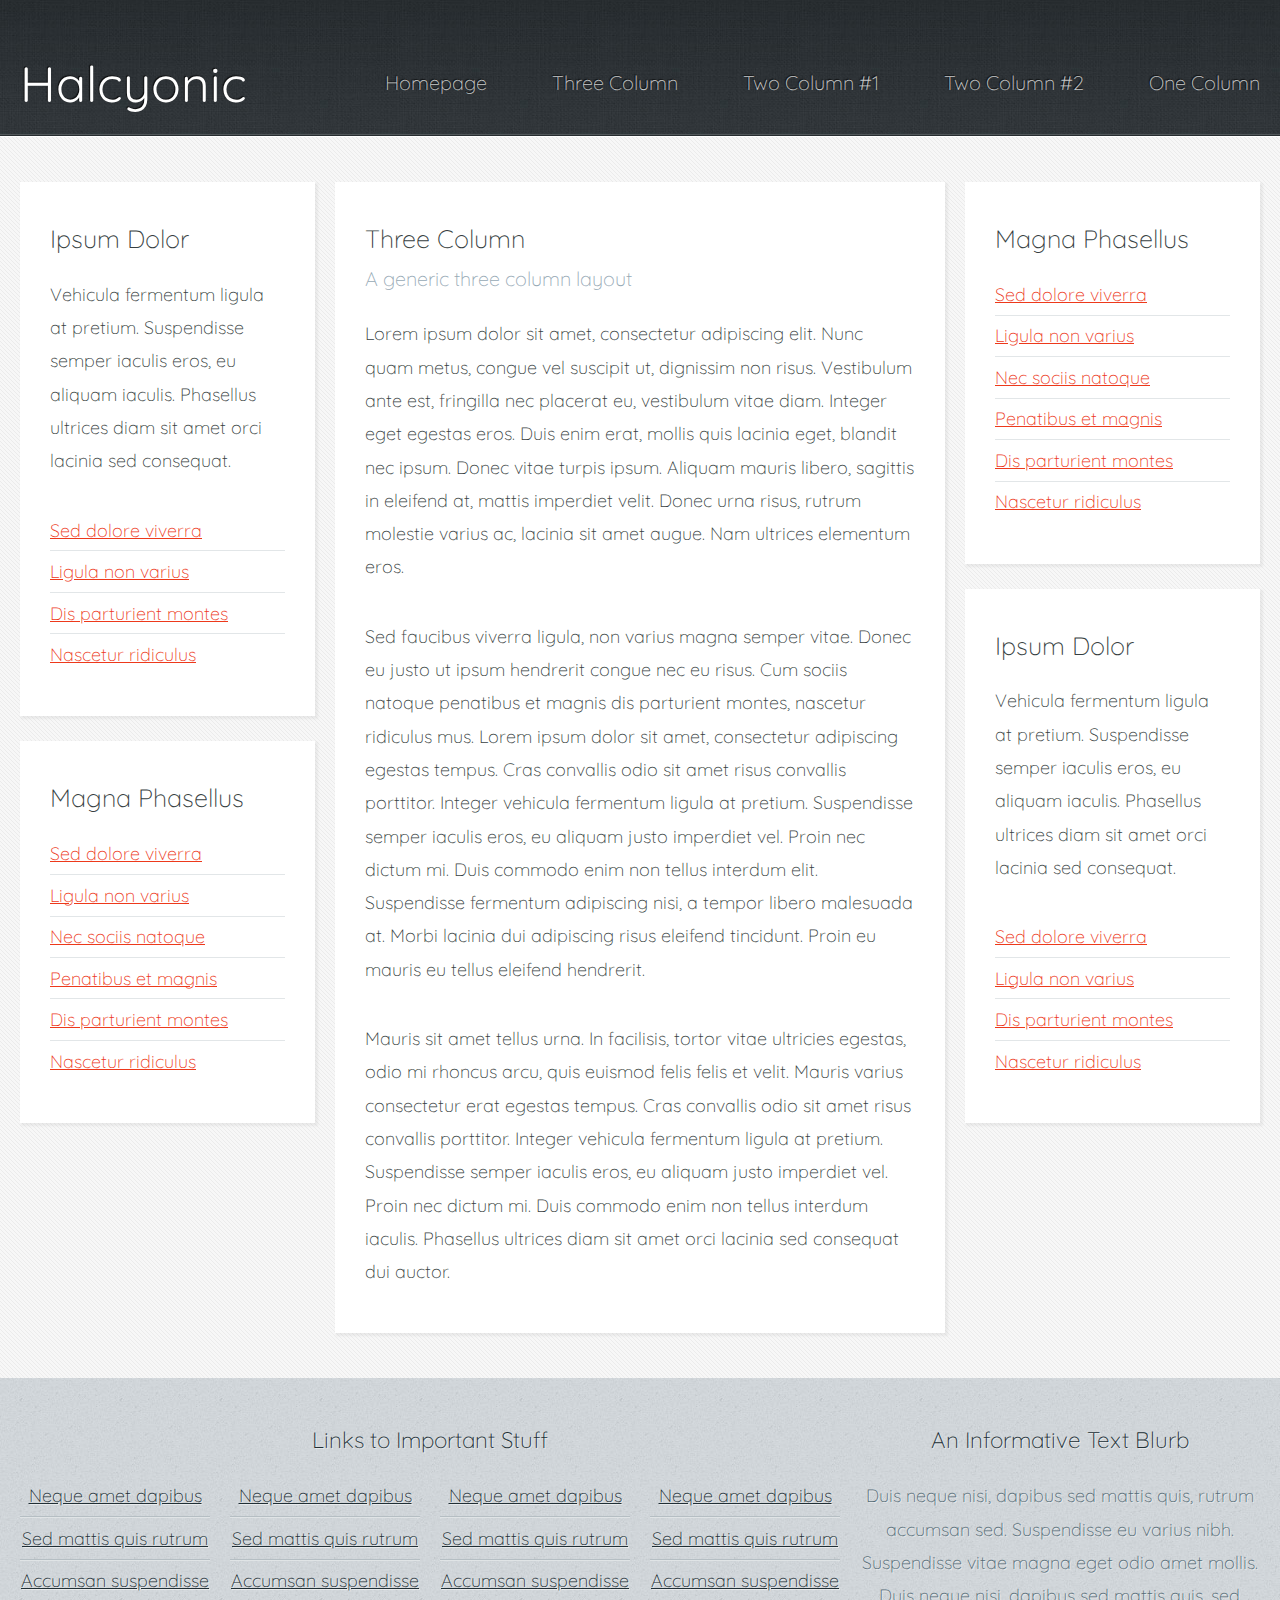
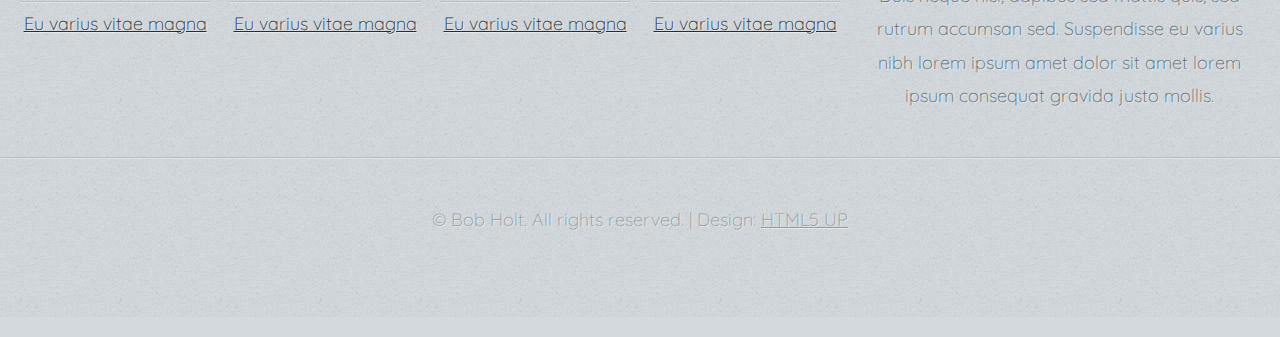
<file: threecolumn.html>
<!DOCTYPE HTML>
<!--
	Halcyonic by HTML5 UP
	html5up.net | @ajlkn
	Free for personal and commercial use under the CCA 3.0 license (html5up.net/license)
-->
<html lang="en">
	<head>
		<title>Three Column - Halcyonic by HTML5 UP</title>
		<meta charset="utf-8" />
		<meta name="viewport" content="width=device-width, initial-scale=1, user-scalable=no" />
		<link rel="stylesheet" href="assets/css/main.css" />
	</head>
	<body class="subpage">
		<div id="page-wrapper">

			<!-- Header -->
				<section id="header">
					<div class="container">
						<div class="row">
							<div class="col-12">

								<!-- Logo -->
									<h2><a href="index.html" id="logo">Halcyonic</a></h1>

								<!-- Nav -->
									<nav id="nav">
										<a href="index.html">Homepage</a>
										<a href="threecolumn.html">Three Column</a>
										<a href="twocolumn1.html">Two Column #1</a>
										<a href="twocolumn2.html">Two Column #2</a>
										<a href="onecolumn.html">One Column</a>
									</nav>

							</div>
						</div>
					</div>
				</section>

			<!-- Content -->
				<section id="content">
					<div class="container">
						<div class="row">
							<div class="col-3 col-12-medium">

								<!-- Left Sidebar -->
									<section>
										<header>
											<h2>Ipsum Dolor</h2>
										</header>
										<p>
											Vehicula fermentum ligula at pretium. Suspendisse semper iaculis eros, eu aliquam
											iaculis. Phasellus ultrices diam sit amet orci lacinia sed consequat.
										</p>
										<ul class="link-list">
											<li><a href="#">Sed dolore viverra</a></li>
											<li><a href="#">Ligula non varius</a></li>
											<li><a href="#">Dis parturient montes</a></li>
											<li><a href="#">Nascetur ridiculus</a></li>
										</ul>
									</section>
									<section>
										<header>
											<h2>Magna Phasellus</h2>
										</header>
										<ul class="link-list">
											<li><a href="#">Sed dolore viverra</a></li>
											<li><a href="#">Ligula non varius</a></li>
											<li><a href="#">Nec sociis natoque</a></li>
											<li><a href="#">Penatibus et magnis</a></li>
											<li><a href="#">Dis parturient montes</a></li>
											<li><a href="#">Nascetur ridiculus</a></li>
										</ul>
									</section>
							</div>
							<div class="col-6 col-12-medium imp-medium">

								<!-- Main Content -->
									<section>
										<header>
											<h2>Three Column</h2>
											<h3>A generic three column layout</h3>
										</header>
										<p>
											Lorem ipsum dolor sit amet, consectetur adipiscing elit. Nunc quam metus, congue
											vel suscipit ut, dignissim non risus. Vestibulum ante est, fringilla nec placerat
											eu, vestibulum vitae diam. Integer eget egestas eros. Duis enim erat, mollis quis
											lacinia eget, blandit nec ipsum. Donec vitae turpis ipsum. Aliquam mauris libero,
											sagittis in eleifend at, mattis imperdiet velit. Donec urna risus, rutrum molestie
											varius ac, lacinia sit amet augue. Nam ultrices elementum eros.
										</p>
										<p>
											Sed faucibus viverra ligula, non varius magna semper vitae. Donec eu justo ut ipsum
											hendrerit congue nec eu risus. Cum sociis natoque penatibus et magnis dis parturient
											montes, nascetur ridiculus mus. Lorem ipsum dolor sit amet, consectetur adipiscing
											egestas tempus. Cras convallis odio sit amet risus convallis porttitor. Integer
											vehicula fermentum ligula at pretium. Suspendisse semper iaculis eros, eu aliquam
											justo imperdiet vel. Proin nec dictum mi. Duis commodo enim non tellus interdum
											elit. Suspendisse fermentum adipiscing nisi, a tempor libero malesuada at. Morbi
											lacinia dui adipiscing risus eleifend tincidunt. Proin eu mauris eu tellus eleifend
											hendrerit.
										</p>
										<p>
											Mauris sit amet tellus urna. In facilisis, tortor vitae ultricies egestas, odio
											mi rhoncus arcu, quis euismod felis felis et velit. Mauris varius consectetur erat
											egestas tempus. Cras convallis odio sit amet risus convallis porttitor. Integer
											vehicula fermentum ligula at pretium. Suspendisse semper iaculis eros, eu aliquam
											justo imperdiet vel. Proin nec dictum mi. Duis commodo enim non tellus interdum
											iaculis. Phasellus ultrices diam sit amet orci lacinia sed consequat dui auctor.
										</p>
									</section>

							</div>
							<div class="col-3 col-12-medium">

								<!-- Right Sidebar -->
									<section>
										<header>
											<h2>Magna Phasellus</h2>
										</header>
										<ul class="link-list">
											<li><a href="#">Sed dolore viverra</a></li>
											<li><a href="#">Ligula non varius</a></li>
											<li><a href="#">Nec sociis natoque</a></li>
											<li><a href="#">Penatibus et magnis</a></li>
											<li><a href="#">Dis parturient montes</a></li>
											<li><a href="#">Nascetur ridiculus</a></li>
										</ul>
									</section>
									<section>
										<header>
											<h2>Ipsum Dolor</h2>
										</header>
										<p>
											Vehicula fermentum ligula at pretium. Suspendisse semper iaculis eros, eu aliquam
											iaculis. Phasellus ultrices diam sit amet orci lacinia sed consequat.
										</p>
										<ul class="link-list">
											<li><a href="#">Sed dolore viverra</a></li>
											<li><a href="#">Ligula non varius</a></li>
											<li><a href="#">Dis parturient montes</a></li>
											<li><a href="#">Nascetur ridiculus</a></li>
										</ul>
									</section>

							</div>
						</div>
					</div>
				</section>

			<!-- Footer -->
				<section id="footer">
					<div class="container">
						<div class="row">
							<div class="col-8 col-12-medium">

								<!-- Links -->
									<section>
										<h2>Links to Important Stuff</h2>
										<div>
											<div class="row">
												<div class="col-3 col-12-small">
													<ul class="link-list last-child">
														<li><a href="#">Neque amet dapibus</a></li>
														<li><a href="#">Sed mattis quis rutrum</a></li>
														<li><a href="#">Accumsan suspendisse</a></li>
														<li><a href="#">Eu varius vitae magna</a></li>
													</ul>
												</div>
												<div class="col-3 col-12-small">
													<ul class="link-list last-child">
														<li><a href="#">Neque amet dapibus</a></li>
														<li><a href="#">Sed mattis quis rutrum</a></li>
														<li><a href="#">Accumsan suspendisse</a></li>
														<li><a href="#">Eu varius vitae magna</a></li>
													</ul>
												</div>
												<div class="col-3 col-12-small">
													<ul class="link-list last-child">
														<li><a href="#">Neque amet dapibus</a></li>
														<li><a href="#">Sed mattis quis rutrum</a></li>
														<li><a href="#">Accumsan suspendisse</a></li>
														<li><a href="#">Eu varius vitae magna</a></li>
													</ul>
												</div>
												<div class="col-3 col-12-small">
													<ul class="link-list last-child">
														<li><a href="#">Neque amet dapibus</a></li>
														<li><a href="#">Sed mattis quis rutrum</a></li>
														<li><a href="#">Accumsan suspendisse</a></li>
														<li><a href="#">Eu varius vitae magna</a></li>
													</ul>
												</div>
											</div>
										</div>
									</section>

							</div>
							<div class="col-4 col-12-medium imp-medium">

								<!-- Blurb -->
									<section>
										<h2>An Informative Text Blurb</h2>
										<p>
											Duis neque nisi, dapibus sed mattis quis, rutrum accumsan sed. Suspendisse eu
											varius nibh. Suspendisse vitae magna eget odio amet mollis. Duis neque nisi,
											dapibus sed mattis quis, sed rutrum accumsan sed. Suspendisse eu varius nibh
											lorem ipsum amet dolor sit amet lorem ipsum consequat gravida justo mollis.
										</p>
									</section>

							</div>
						</div>
					</div>
				</section>

			<!-- Copyright -->
				<div id="copyright">
					&copy; Bob Holt. All rights reserved. | Design: <a href="http://html5up.net">HTML5 UP</a>
				</div>

		</div>

		<!-- Scripts -->
			<script src="/assets/js/jquery.min.js"></script>
			<script src="/assets/js/browser.min.js"></script>
			<script src="/assets/js/breakpoints.min.js"></script>
			<script src="/assets/js/util.js"></script>
			<script src="/assets/js/main.js"></script>

	</body>
</html>
</file>
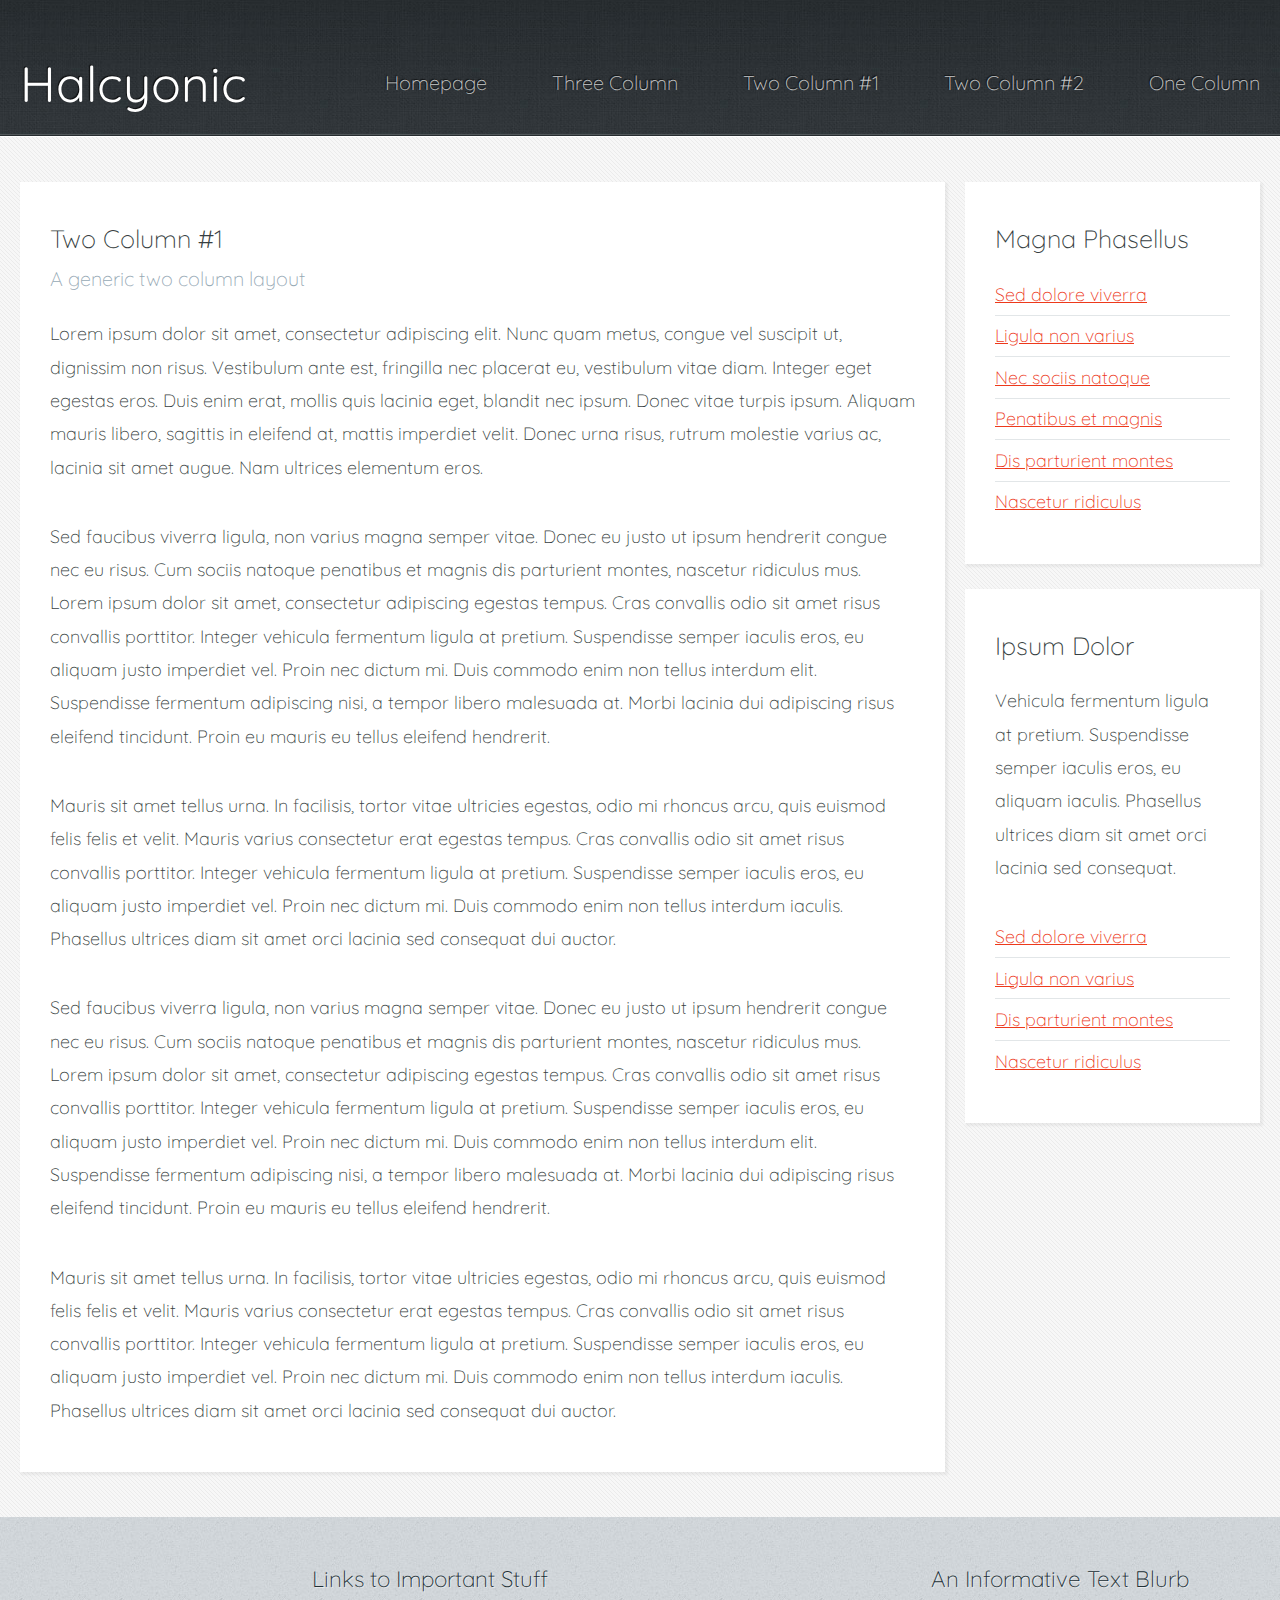
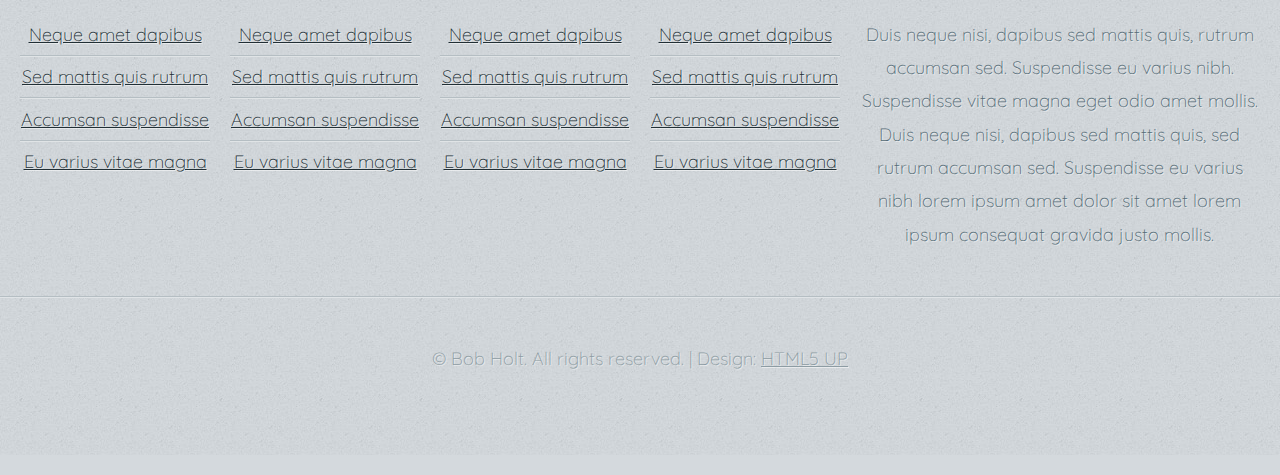
<file: twocolumn1.html>
<!DOCTYPE HTML>
<!--
	Halcyonic by HTML5 UP
	html5up.net | @ajlkn
	Free for personal and commercial use under the CCA 3.0 license (html5up.net/license)
-->
<html lang="en">
	<head>
		<title>Two Column 1 - Halcyonic by HTML5 UP</title>
		<meta charset="utf-8" />
		<meta name="viewport" content="width=device-width, initial-scale=1, user-scalable=no" />
		<link rel="stylesheet" href="assets/css/main.css" />
	</head>
	<body class="subpage">
		<div id="page-wrapper">

			<!-- Header -->
				<section id="header">
					<div class="container">
						<div class="row">
							<div class="col-12">

								<!-- Logo -->
									<h2><a href="index.html" id="logo">Halcyonic</a></h1>

								<!-- Nav -->
									<nav id="nav">
										<a href="index.html">Homepage</a>
										<a href="threecolumn.html">Three Column</a>
										<a href="twocolumn1.html">Two Column #1</a>
										<a href="twocolumn2.html">Two Column #2</a>
										<a href="onecolumn.html">One Column</a>
									</nav>

							</div>
						</div>
					</div>
				</section>

			<!-- Content -->
				<section id="content">
					<div class="container">
						<div class="row">
							<div class="col-9 col-12-medium">

								<!-- Main Content -->
									<section>
										<header>
											<h2>Two Column #1</h2>
											<h3>A generic two column layout</h3>
										</header>
										<p>
											Lorem ipsum dolor sit amet, consectetur adipiscing elit. Nunc quam metus, congue
											vel suscipit ut, dignissim non risus. Vestibulum ante est, fringilla nec placerat
											eu, vestibulum vitae diam. Integer eget egestas eros. Duis enim erat, mollis quis
											lacinia eget, blandit nec ipsum. Donec vitae turpis ipsum. Aliquam mauris libero,
											sagittis in eleifend at, mattis imperdiet velit. Donec urna risus, rutrum molestie
											varius ac, lacinia sit amet augue. Nam ultrices elementum eros.
										</p>
										<p>
											Sed faucibus viverra ligula, non varius magna semper vitae. Donec eu justo ut ipsum
											hendrerit congue nec eu risus. Cum sociis natoque penatibus et magnis dis parturient
											montes, nascetur ridiculus mus. Lorem ipsum dolor sit amet, consectetur adipiscing
											egestas tempus. Cras convallis odio sit amet risus convallis porttitor. Integer
											vehicula fermentum ligula at pretium. Suspendisse semper iaculis eros, eu aliquam
											justo imperdiet vel. Proin nec dictum mi. Duis commodo enim non tellus interdum
											elit. Suspendisse fermentum adipiscing nisi, a tempor libero malesuada at. Morbi
											lacinia dui adipiscing risus eleifend tincidunt. Proin eu mauris eu tellus eleifend
											hendrerit.
										</p>
										<p>
											Mauris sit amet tellus urna. In facilisis, tortor vitae ultricies egestas, odio
											mi rhoncus arcu, quis euismod felis felis et velit. Mauris varius consectetur erat
											egestas tempus. Cras convallis odio sit amet risus convallis porttitor. Integer
											vehicula fermentum ligula at pretium. Suspendisse semper iaculis eros, eu aliquam
											justo imperdiet vel. Proin nec dictum mi. Duis commodo enim non tellus interdum
											iaculis. Phasellus ultrices diam sit amet orci lacinia sed consequat dui auctor.
										</p>
										<p>
											Sed faucibus viverra ligula, non varius magna semper vitae. Donec eu justo ut ipsum
											hendrerit congue nec eu risus. Cum sociis natoque penatibus et magnis dis parturient
											montes, nascetur ridiculus mus. Lorem ipsum dolor sit amet, consectetur adipiscing
											egestas tempus. Cras convallis odio sit amet risus convallis porttitor. Integer
											vehicula fermentum ligula at pretium. Suspendisse semper iaculis eros, eu aliquam
											justo imperdiet vel. Proin nec dictum mi. Duis commodo enim non tellus interdum
											elit. Suspendisse fermentum adipiscing nisi, a tempor libero malesuada at. Morbi
											lacinia dui adipiscing risus eleifend tincidunt. Proin eu mauris eu tellus eleifend
											hendrerit.
										</p>
										<p>
											Mauris sit amet tellus urna. In facilisis, tortor vitae ultricies egestas, odio
											mi rhoncus arcu, quis euismod felis felis et velit. Mauris varius consectetur erat
											egestas tempus. Cras convallis odio sit amet risus convallis porttitor. Integer
											vehicula fermentum ligula at pretium. Suspendisse semper iaculis eros, eu aliquam
											justo imperdiet vel. Proin nec dictum mi. Duis commodo enim non tellus interdum
											iaculis. Phasellus ultrices diam sit amet orci lacinia sed consequat dui auctor.
										</p>
									</section>

							</div>
							<div class="col-3 col-12-medium">

								<!-- Sidebar -->
									<section>
										<header>
											<h2>Magna Phasellus</h2>
										</header>
										<ul class="link-list">
											<li><a href="#">Sed dolore viverra</a></li>
											<li><a href="#">Ligula non varius</a></li>
											<li><a href="#">Nec sociis natoque</a></li>
											<li><a href="#">Penatibus et magnis</a></li>
											<li><a href="#">Dis parturient montes</a></li>
											<li><a href="#">Nascetur ridiculus</a></li>
										</ul>
									</section>
									<section>
										<header>
											<h2>Ipsum Dolor</h2>
										</header>
										<p>
											Vehicula fermentum ligula at pretium. Suspendisse semper iaculis eros, eu aliquam
											iaculis. Phasellus ultrices diam sit amet orci lacinia sed consequat.
										</p>
										<ul class="link-list">
											<li><a href="#">Sed dolore viverra</a></li>
											<li><a href="#">Ligula non varius</a></li>
											<li><a href="#">Dis parturient montes</a></li>
											<li><a href="#">Nascetur ridiculus</a></li>
										</ul>
									</section>

							</div>
						</div>
					</div>
				</section>

			<!-- Footer -->
				<section id="footer">
					<div class="container">
						<div class="row">
							<div class="col-8 col-12-medium">

								<!-- Links -->
									<section>
										<h2>Links to Important Stuff</h2>
										<div>
											<div class="row">
												<div class="col-3 col-12-small">
													<ul class="link-list last-child">
														<li><a href="#">Neque amet dapibus</a></li>
														<li><a href="#">Sed mattis quis rutrum</a></li>
														<li><a href="#">Accumsan suspendisse</a></li>
														<li><a href="#">Eu varius vitae magna</a></li>
													</ul>
												</div>
												<div class="col-3 col-12-small">
													<ul class="link-list last-child">
														<li><a href="#">Neque amet dapibus</a></li>
														<li><a href="#">Sed mattis quis rutrum</a></li>
														<li><a href="#">Accumsan suspendisse</a></li>
														<li><a href="#">Eu varius vitae magna</a></li>
													</ul>
												</div>
												<div class="col-3 col-12-small">
													<ul class="link-list last-child">
														<li><a href="#">Neque amet dapibus</a></li>
														<li><a href="#">Sed mattis quis rutrum</a></li>
														<li><a href="#">Accumsan suspendisse</a></li>
														<li><a href="#">Eu varius vitae magna</a></li>
													</ul>
												</div>
												<div class="col-3 col-12-small">
													<ul class="link-list last-child">
														<li><a href="#">Neque amet dapibus</a></li>
														<li><a href="#">Sed mattis quis rutrum</a></li>
														<li><a href="#">Accumsan suspendisse</a></li>
														<li><a href="#">Eu varius vitae magna</a></li>
													</ul>
												</div>
											</div>
										</div>
									</section>

							</div>
							<div class="col-4 col-12-medium imp-medium">

								<!-- Blurb -->
									<section>
										<h2>An Informative Text Blurb</h2>
										<p>
											Duis neque nisi, dapibus sed mattis quis, rutrum accumsan sed. Suspendisse eu
											varius nibh. Suspendisse vitae magna eget odio amet mollis. Duis neque nisi,
											dapibus sed mattis quis, sed rutrum accumsan sed. Suspendisse eu varius nibh
											lorem ipsum amet dolor sit amet lorem ipsum consequat gravida justo mollis.
										</p>
									</section>

							</div>
						</div>
					</div>
				</section>

			<!-- Copyright -->
				<div id="copyright">
					&copy; Bob Holt. All rights reserved. | Design: <a href="http://html5up.net">HTML5 UP</a>
				</div>

		</div>

		<!-- Scripts -->
			<script src="/assets/js/jquery.min.js"></script>
			<script src="/assets/js/browser.min.js"></script>
			<script src="/assets/js/breakpoints.min.js"></script>
			<script src="/assets/js/util.js"></script>
			<script src="/assets/js/main.js"></script>

	</body>
</html>
</file>
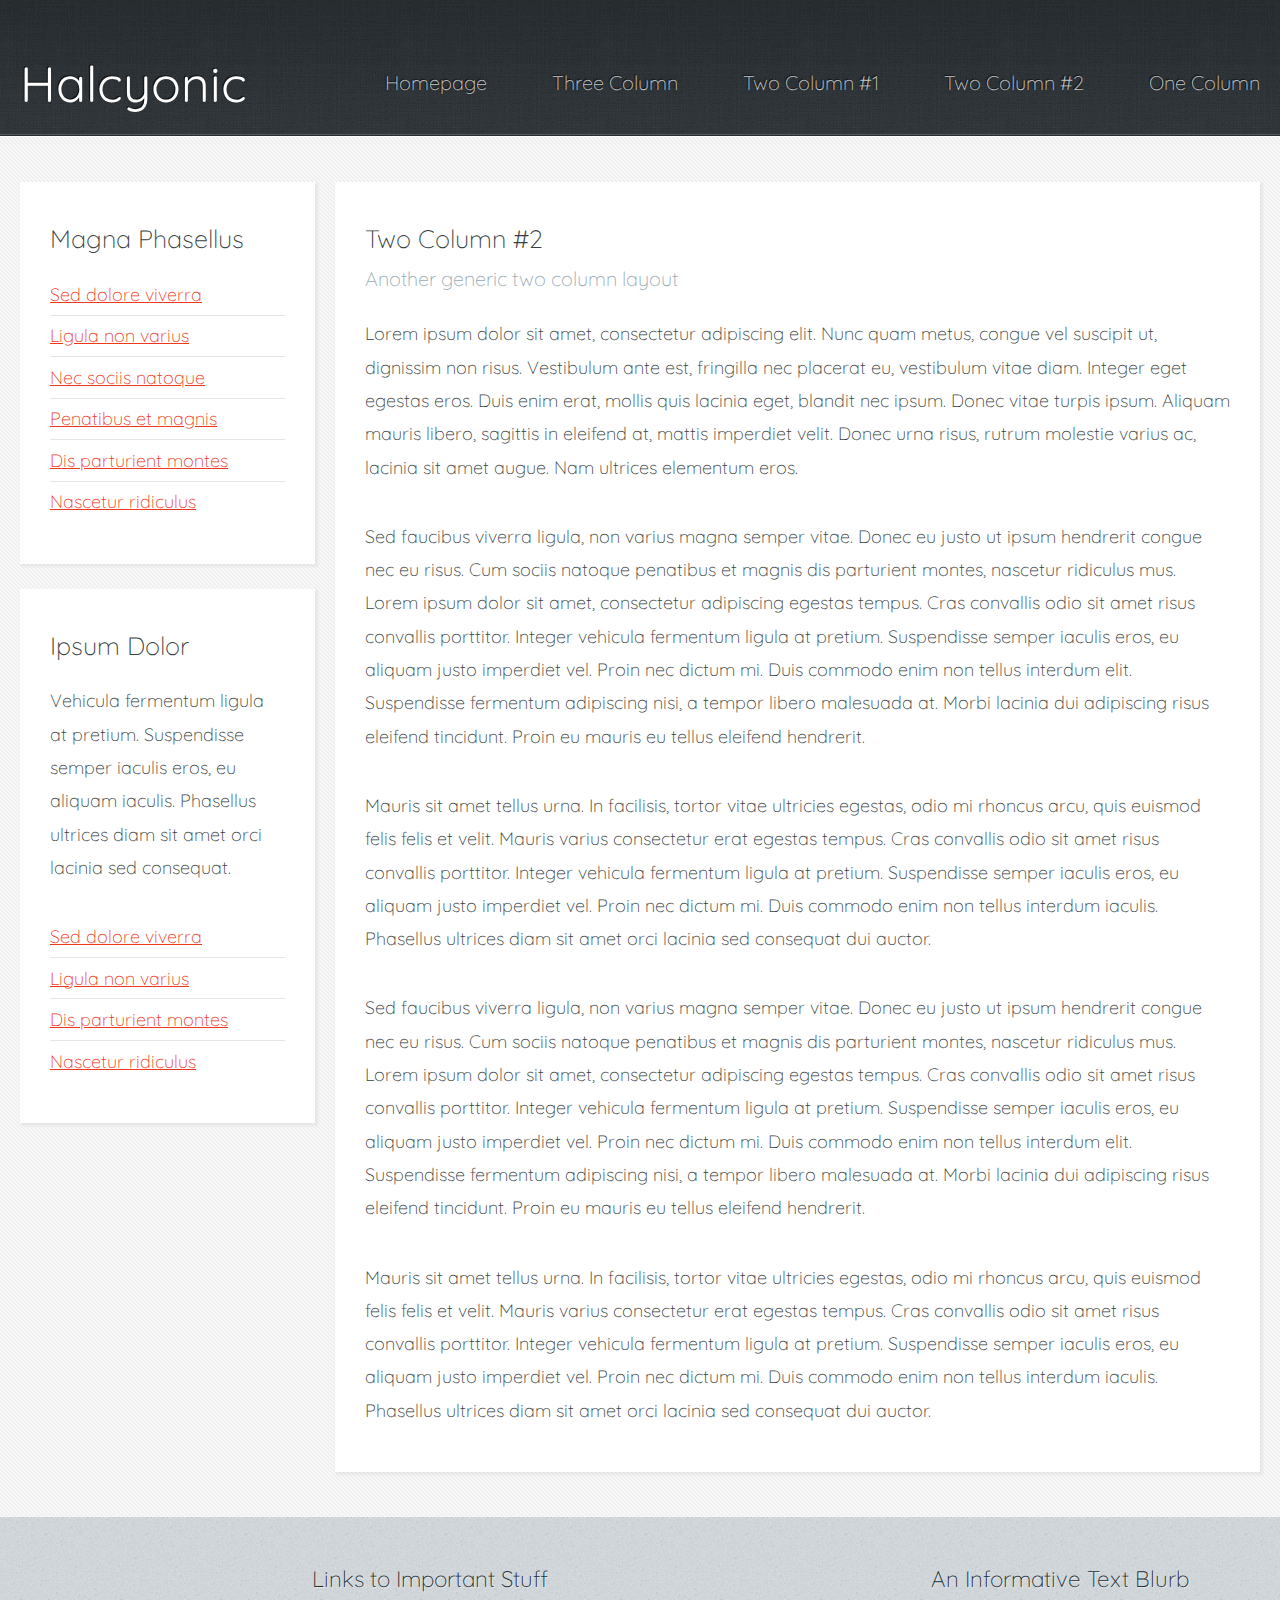
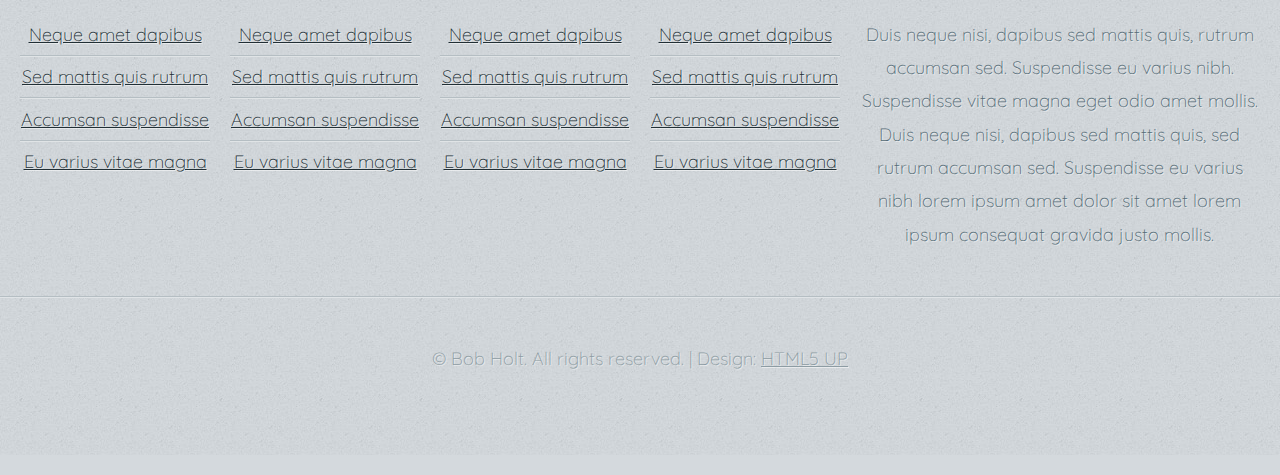
<file: twocolumn2.html>
<!DOCTYPE HTML>
<!--
	Halcyonic by HTML5 UP
	html5up.net | @ajlkn
	Free for personal and commercial use under the CCA 3.0 license (html5up.net/license)
-->
<html lang="en">
	<head>
		<title>Two Column 2 - Halcyonic by HTML5 UP</title>
		<meta charset="utf-8" />
		<meta name="viewport" content="width=device-width, initial-scale=1, user-scalable=no" />
		<link rel="stylesheet" href="assets/css/main.css" />
	</head>
	<body class="subpage">
		<div id="page-wrapper">

			<!-- Header -->
				<section id="header">
					<div class="container">
						<div class="row">
							<div class="col-12">

								<!-- Logo -->
									<h2><a href="index.html" id="logo">Halcyonic</a></h1>

								<!-- Nav -->
									<nav id="nav">
										<a href="index.html">Homepage</a>
										<a href="threecolumn.html">Three Column</a>
										<a href="twocolumn1.html">Two Column #1</a>
										<a href="twocolumn2.html">Two Column #2</a>
										<a href="onecolumn.html">One Column</a>
									</nav>

							</div>
						</div>
					</div>
				</section>

			<!-- Content -->
				<section id="content">
					<div class="container">
						<div class="row">
							<div class="col-3 col-12-medium">

								<!-- Sidebar -->
									<section>
										<header>
											<h2>Magna Phasellus</h2>
										</header>
										<ul class="link-list">
											<li><a href="#">Sed dolore viverra</a></li>
											<li><a href="#">Ligula non varius</a></li>
											<li><a href="#">Nec sociis natoque</a></li>
											<li><a href="#">Penatibus et magnis</a></li>
											<li><a href="#">Dis parturient montes</a></li>
											<li><a href="#">Nascetur ridiculus</a></li>
										</ul>
									</section>
									<section>
										<header>
											<h2>Ipsum Dolor</h2>
										</header>
										<p>
											Vehicula fermentum ligula at pretium. Suspendisse semper iaculis eros, eu aliquam
											iaculis. Phasellus ultrices diam sit amet orci lacinia sed consequat.
										</p>
										<ul class="link-list">
											<li><a href="#">Sed dolore viverra</a></li>
											<li><a href="#">Ligula non varius</a></li>
											<li><a href="#">Dis parturient montes</a></li>
											<li><a href="#">Nascetur ridiculus</a></li>
										</ul>
									</section>

							</div>
							<div class="col-9 col-12-medium imp-medium">

								<!-- Main Content -->
									<section>
										<header>
											<h2>Two Column #2</h2>
											<h3>Another generic two column layout</h3>
										</header>
										<p>
											Lorem ipsum dolor sit amet, consectetur adipiscing elit. Nunc quam metus, congue
											vel suscipit ut, dignissim non risus. Vestibulum ante est, fringilla nec placerat
											eu, vestibulum vitae diam. Integer eget egestas eros. Duis enim erat, mollis quis
											lacinia eget, blandit nec ipsum. Donec vitae turpis ipsum. Aliquam mauris libero,
											sagittis in eleifend at, mattis imperdiet velit. Donec urna risus, rutrum molestie
											varius ac, lacinia sit amet augue. Nam ultrices elementum eros.
										</p>
										<p>
											Sed faucibus viverra ligula, non varius magna semper vitae. Donec eu justo ut ipsum
											hendrerit congue nec eu risus. Cum sociis natoque penatibus et magnis dis parturient
											montes, nascetur ridiculus mus. Lorem ipsum dolor sit amet, consectetur adipiscing
											egestas tempus. Cras convallis odio sit amet risus convallis porttitor. Integer
											vehicula fermentum ligula at pretium. Suspendisse semper iaculis eros, eu aliquam
											justo imperdiet vel. Proin nec dictum mi. Duis commodo enim non tellus interdum
											elit. Suspendisse fermentum adipiscing nisi, a tempor libero malesuada at. Morbi
											lacinia dui adipiscing risus eleifend tincidunt. Proin eu mauris eu tellus eleifend
											hendrerit.
										</p>
										<p>
											Mauris sit amet tellus urna. In facilisis, tortor vitae ultricies egestas, odio
											mi rhoncus arcu, quis euismod felis felis et velit. Mauris varius consectetur erat
											egestas tempus. Cras convallis odio sit amet risus convallis porttitor. Integer
											vehicula fermentum ligula at pretium. Suspendisse semper iaculis eros, eu aliquam
											justo imperdiet vel. Proin nec dictum mi. Duis commodo enim non tellus interdum
											iaculis. Phasellus ultrices diam sit amet orci lacinia sed consequat dui auctor.
										</p>
										<p>
											Sed faucibus viverra ligula, non varius magna semper vitae. Donec eu justo ut ipsum
											hendrerit congue nec eu risus. Cum sociis natoque penatibus et magnis dis parturient
											montes, nascetur ridiculus mus. Lorem ipsum dolor sit amet, consectetur adipiscing
											egestas tempus. Cras convallis odio sit amet risus convallis porttitor. Integer
											vehicula fermentum ligula at pretium. Suspendisse semper iaculis eros, eu aliquam
											justo imperdiet vel. Proin nec dictum mi. Duis commodo enim non tellus interdum
											elit. Suspendisse fermentum adipiscing nisi, a tempor libero malesuada at. Morbi
											lacinia dui adipiscing risus eleifend tincidunt. Proin eu mauris eu tellus eleifend
											hendrerit.
										</p>
										<p>
											Mauris sit amet tellus urna. In facilisis, tortor vitae ultricies egestas, odio
											mi rhoncus arcu, quis euismod felis felis et velit. Mauris varius consectetur erat
											egestas tempus. Cras convallis odio sit amet risus convallis porttitor. Integer
											vehicula fermentum ligula at pretium. Suspendisse semper iaculis eros, eu aliquam
											justo imperdiet vel. Proin nec dictum mi. Duis commodo enim non tellus interdum
											iaculis. Phasellus ultrices diam sit amet orci lacinia sed consequat dui auctor.
										</p>
									</section>

							</div>
						</div>
					</div>
				</section>

			<!-- Footer -->
				<section id="footer">
					<div class="container">
						<div class="row">
							<div class="col-8 col-12-medium">

								<!-- Links -->
									<section>
										<h2>Links to Important Stuff</h2>
										<div>
											<div class="row">
												<div class="col-3 col-12-small">
													<ul class="link-list last-child">
														<li><a href="#">Neque amet dapibus</a></li>
														<li><a href="#">Sed mattis quis rutrum</a></li>
														<li><a href="#">Accumsan suspendisse</a></li>
														<li><a href="#">Eu varius vitae magna</a></li>
													</ul>
												</div>
												<div class="col-3 col-12-small">
													<ul class="link-list last-child">
														<li><a href="#">Neque amet dapibus</a></li>
														<li><a href="#">Sed mattis quis rutrum</a></li>
														<li><a href="#">Accumsan suspendisse</a></li>
														<li><a href="#">Eu varius vitae magna</a></li>
													</ul>
												</div>
												<div class="col-3 col-12-small">
													<ul class="link-list last-child">
														<li><a href="#">Neque amet dapibus</a></li>
														<li><a href="#">Sed mattis quis rutrum</a></li>
														<li><a href="#">Accumsan suspendisse</a></li>
														<li><a href="#">Eu varius vitae magna</a></li>
													</ul>
												</div>
												<div class="col-3 col-12-small">
													<ul class="link-list last-child">
														<li><a href="#">Neque amet dapibus</a></li>
														<li><a href="#">Sed mattis quis rutrum</a></li>
														<li><a href="#">Accumsan suspendisse</a></li>
														<li><a href="#">Eu varius vitae magna</a></li>
													</ul>
												</div>
											</div>
										</div>
									</section>

							</div>
							<div class="col-4 col-12-medium imp-medium">

								<!-- Blurb -->
									<section>
										<h2>An Informative Text Blurb</h2>
										<p>
											Duis neque nisi, dapibus sed mattis quis, rutrum accumsan sed. Suspendisse eu
											varius nibh. Suspendisse vitae magna eget odio amet mollis. Duis neque nisi,
											dapibus sed mattis quis, sed rutrum accumsan sed. Suspendisse eu varius nibh
											lorem ipsum amet dolor sit amet lorem ipsum consequat gravida justo mollis.
										</p>
									</section>

							</div>
						</div>
					</div>
				</section>

			<!-- Copyright -->
				<div id="copyright">
					&copy; Bob Holt. All rights reserved. | Design: <a href="http://html5up.net">HTML5 UP</a>
				</div>

		</div>

		<!-- Scripts -->
			<script src="/assets/js/jquery.min.js"></script>
			<script src="/assets/js/browser.min.js"></script>
			<script src="/assets/js/breakpoints.min.js"></script>
			<script src="/assets/js/util.js"></script>
			<script src="/assets/js/main.js"></script>

	</body>
</html>
</file>
<file: assets/css/main.css>
@import url("fontawesome-all.min.css");
@import url("https://fonts.googleapis.com/css?family=Quicksand:400,300,200");

/*
	Halcyonic by HTML5 UP
	html5up.net | @ajlkn
	Free for personal and commercial use under the CCA 3.0 license (html5up.net/license)
*/

html, body, div, span, applet, object,
iframe, h1, h2, h3, h4, h5, h6, p, blockquote,
pre, a, abbr, acronym, address, big, cite,
code, del, dfn, em, img, ins, kbd, q, s, samp,
small, strike, strong, sub, sup, tt, var, b,
u, i, center, dl, dt, dd, ol, ul, li, fieldset,
form, label, legend, table, caption, tbody,
tfoot, thead, tr, th, td, article, aside,
canvas, details, embed, figure, figcaption,
footer, header, hgroup, menu, nav, output, ruby,
section, summary, time, mark, audio, video {
	margin: 0;
	padding: 0;
	border: 0;
	font-size: 100%;
	font: inherit;
	vertical-align: baseline;}

article, aside, details, figcaption, figure,
footer, header, hgroup, menu, nav, section {
	display: block;}

body {
	line-height: 1;
}

ol, ul {
	list-style: none;
}

blockquote, q {
	quotes: none;
}

	blockquote:before, blockquote:after, q:before, q:after {
		content: '';
		content: none;
	}

table {
	border-collapse: collapse;
	border-spacing: 0;
}

body {
	-webkit-text-size-adjust: none;
}

mark {
	background-color: transparent;
	color: inherit;
}

input::-moz-focus-inner {
	border: 0;
	padding: 0;
}

input, select, textarea {
	-moz-appearance: none;
	-webkit-appearance: none;
	-ms-appearance: none;
	appearance: none;
}

/* Basic */

	html {
		box-sizing: border-box;
	}

	*, *:before, *:after {
		box-sizing: inherit;
	}

	body {
		background: #D4D9DD url("images/bg03.jpg");
		color: #474f51;
		font-size: 13.5pt;
		font-family: 'Quicksand';
		line-height: 1.85em;
		font-weight: 300;
	}

	input, textarea, select {
		color: #474f51;
		font-size: 13.5pt;
		font-family: 'Quicksand';
		line-height: 1.85em;
		font-weight: 300;
	}

	ul, ol, p, dl {
		margin: 0 0 2em 0;
	}

	a {
		text-decoration: underline;
	}

		a:hover {
			text-decoration: none;
		}

	section > :last-child,
	section:last-child,
	.last-child {
		margin-bottom: 0 !important;
	}

  header h1 {
    font-size: 2.25em;
    line-height: 1.25em;
    margin-bottom: 0.5em;
  }

/* Container */

	.container {
		margin: 0 auto;
		max-width: 100%;
		width: 1200px;
	}

		@media screen and (max-width: 1680px) {

			.container {
				width: 1200px;
			}

		}

		@media screen and (max-width: 1280px) {

			.container {
				width: calc(100% - 40px);
			}

		}

		@media screen and (max-width: 980px) {

			.container {
				width: calc(100% - 50px);
			}

		}

		@media screen and (max-width: 736px) {

			.container {
				width: calc(100% - 40px);
			}

		}

/* Row */

	.row {
		display: flex;
		flex-wrap: wrap;
		box-sizing: border-box;
		align-items: stretch;
	}

		.row > * {
			box-sizing: border-box;
		}

		.row.gtr-uniform > * > :last-child {
			margin-bottom: 0;
		}

		.row.aln-left {
			justify-content: flex-start;
		}

		.row.aln-center {
			justify-content: center;
		}

		.row.aln-right {
			justify-content: flex-end;
		}

		.row.aln-top {
			align-items: flex-start;
		}

		.row.aln-middle {
			align-items: center;
		}

		.row.aln-bottom {
			align-items: flex-end;
		}

		.row > .imp {
			order: -1;
		}

		.row > .col-1 {
			width: 8.33333%;
		}

		.row > .off-1 {
			margin-left: 8.33333%;
		}

		.row > .col-2 {
			width: 16.66667%;
		}

		.row > .off-2 {
			margin-left: 16.66667%;
		}

		.row > .col-3 {
			width: 25%;
		}

		.row > .off-3 {
			margin-left: 25%;
		}

		.row > .col-4 {
			width: 33.33333%;
		}

		.row > .off-4 {
			margin-left: 33.33333%;
		}

		.row > .col-5 {
			width: 41.66667%;
		}

		.row > .off-5 {
			margin-left: 41.66667%;
		}

		.row > .col-6 {
			width: 50%;
		}

		.row > .off-6 {
			margin-left: 50%;
		}

		.row > .col-7 {
			width: 58.33333%;
		}

		.row > .off-7 {
			margin-left: 58.33333%;
		}

		.row > .col-8 {
			width: 66.66667%;
		}

		.row > .off-8 {
			margin-left: 66.66667%;
		}

		.row > .col-9 {
			width: 75%;
		}

		.row > .off-9 {
			margin-left: 75%;
		}

		.row > .col-10 {
			width: 83.33333%;
		}

		.row > .off-10 {
			margin-left: 83.33333%;
		}

		.row > .col-11 {
			width: 91.66667%;
		}

		.row > .off-11 {
			margin-left: 91.66667%;
		}

		.row > .col-12 {
			width: 100%;
		}

		.row > .off-12 {
			margin-left: 100%;
		}

		.row.gtr-0 {
			margin-top: 0px;
			margin-left: 0px;
		}

			.row.gtr-0 > * {
				padding: 0px 0 0 0px;
			}

			.row.gtr-0.gtr-uniform {
				margin-top: 0px;
			}

				.row.gtr-0.gtr-uniform > * {
					padding-top: 0px;
				}

		.row.gtr-25 {
			margin-top: -6.25px;
			margin-left: -6.25px;
		}

			.row.gtr-25 > * {
				padding: 6.25px 0 0 6.25px;
			}

			.row.gtr-25.gtr-uniform {
				margin-top: -6.25px;
			}

				.row.gtr-25.gtr-uniform > * {
					padding-top: 6.25px;
				}

		.row.gtr-50 {
			margin-top: -12.5px;
			margin-left: -12.5px;
		}

			.row.gtr-50 > * {
				padding: 12.5px 0 0 12.5px;
			}

			.row.gtr-50.gtr-uniform {
				margin-top: -12.5px;
			}

				.row.gtr-50.gtr-uniform > * {
					padding-top: 12.5px;
				}

		.row {
			margin-top: -25px;
			margin-left: -25px;
		}

			.row > * {
				padding: 25px 0 0 25px;
			}

			.row.gtr-uniform {
				margin-top: -25px;
			}

				.row.gtr-uniform > * {
					padding-top: 25px;
				}

		.row.gtr-150 {
			margin-top: -37.5px;
			margin-left: -37.5px;
		}

			.row.gtr-150 > * {
				padding: 37.5px 0 0 37.5px;
			}

			.row.gtr-150.gtr-uniform {
				margin-top: -37.5px;
			}

				.row.gtr-150.gtr-uniform > * {
					padding-top: 37.5px;
				}

		.row.gtr-200 {
			margin-top: -50px;
			margin-left: -50px;
		}

			.row.gtr-200 > * {
				padding: 50px 0 0 50px;
			}

			.row.gtr-200.gtr-uniform {
				margin-top: -50px;
			}

				.row.gtr-200.gtr-uniform > * {
					padding-top: 50px;
				}

		@media screen and (max-width: 1680px) {

			.row {
				display: flex;
				flex-wrap: wrap;
				box-sizing: border-box;
				align-items: stretch;
			}

				.row > * {
					box-sizing: border-box;
				}

				.row.gtr-uniform > * > :last-child {
					margin-bottom: 0;
				}

				.row.aln-left {
					justify-content: flex-start;
				}

				.row.aln-center {
					justify-content: center;
				}

				.row.aln-right {
					justify-content: flex-end;
				}

				.row.aln-top {
					align-items: flex-start;
				}

				.row.aln-middle {
					align-items: center;
				}

				.row.aln-bottom {
					align-items: flex-end;
				}

				.row > .imp-xlarge {
					order: -1;
				}

				.row > .col-1-xlarge {
					width: 8.33333%;
				}

				.row > .off-1-xlarge {
					margin-left: 8.33333%;
				}

				.row > .col-2-xlarge {
					width: 16.66667%;
				}

				.row > .off-2-xlarge {
					margin-left: 16.66667%;
				}

				.row > .col-3-xlarge {
					width: 25%;
				}

				.row > .off-3-xlarge {
					margin-left: 25%;
				}

				.row > .col-4-xlarge {
					width: 33.33333%;
				}

				.row > .off-4-xlarge {
					margin-left: 33.33333%;
				}

				.row > .col-5-xlarge {
					width: 41.66667%;
				}

				.row > .off-5-xlarge {
					margin-left: 41.66667%;
				}

				.row > .col-6-xlarge {
					width: 50%;
				}

				.row > .off-6-xlarge {
					margin-left: 50%;
				}

				.row > .col-7-xlarge {
					width: 58.33333%;
				}

				.row > .off-7-xlarge {
					margin-left: 58.33333%;
				}

				.row > .col-8-xlarge {
					width: 66.66667%;
				}

				.row > .off-8-xlarge {
					margin-left: 66.66667%;
				}

				.row > .col-9-xlarge {
					width: 75%;
				}

				.row > .off-9-xlarge {
					margin-left: 75%;
				}

				.row > .col-10-xlarge {
					width: 83.33333%;
				}

				.row > .off-10-xlarge {
					margin-left: 83.33333%;
				}

				.row > .col-11-xlarge {
					width: 91.66667%;
				}

				.row > .off-11-xlarge {
					margin-left: 91.66667%;
				}

				.row > .col-12-xlarge {
					width: 100%;
				}

				.row > .off-12-xlarge {
					margin-left: 100%;
				}

				.row.gtr-0 {
					margin-top: 0px;
					margin-left: 0px;
				}

					.row.gtr-0 > * {
						padding: 0px 0 0 0px;
					}

					.row.gtr-0.gtr-uniform {
						margin-top: 0px;
					}

						.row.gtr-0.gtr-uniform > * {
							padding-top: 0px;
						}

				.row.gtr-25 {
					margin-top: -6.25px;
					margin-left: -6.25px;
				}

					.row.gtr-25 > * {
						padding: 6.25px 0 0 6.25px;
					}

					.row.gtr-25.gtr-uniform {
						margin-top: -6.25px;
					}

						.row.gtr-25.gtr-uniform > * {
							padding-top: 6.25px;
						}

				.row.gtr-50 {
					margin-top: -12.5px;
					margin-left: -12.5px;
				}

					.row.gtr-50 > * {
						padding: 12.5px 0 0 12.5px;
					}

					.row.gtr-50.gtr-uniform {
						margin-top: -12.5px;
					}

						.row.gtr-50.gtr-uniform > * {
							padding-top: 12.5px;
						}

				.row {
					margin-top: -25px;
					margin-left: -25px;
				}

					.row > * {
						padding: 25px 0 0 25px;
					}

					.row.gtr-uniform {
						margin-top: -25px;
					}

						.row.gtr-uniform > * {
							padding-top: 25px;
						}

				.row.gtr-150 {
					margin-top: -37.5px;
					margin-left: -37.5px;
				}

					.row.gtr-150 > * {
						padding: 37.5px 0 0 37.5px;
					}

					.row.gtr-150.gtr-uniform {
						margin-top: -37.5px;
					}

						.row.gtr-150.gtr-uniform > * {
							padding-top: 37.5px;
						}

				.row.gtr-200 {
					margin-top: -50px;
					margin-left: -50px;
				}

					.row.gtr-200 > * {
						padding: 50px 0 0 50px;
					}

					.row.gtr-200.gtr-uniform {
						margin-top: -50px;
					}

						.row.gtr-200.gtr-uniform > * {
							padding-top: 50px;
						}

		}

		@media screen and (max-width: 1280px) {

			.row {
				display: flex;
				flex-wrap: wrap;
				box-sizing: border-box;
				align-items: stretch;
			}

				.row > * {
					box-sizing: border-box;
				}

				.row.gtr-uniform > * > :last-child {
					margin-bottom: 0;
				}

				.row.aln-left {
					justify-content: flex-start;
				}

				.row.aln-center {
					justify-content: center;
				}

				.row.aln-right {
					justify-content: flex-end;
				}

				.row.aln-top {
					align-items: flex-start;
				}

				.row.aln-middle {
					align-items: center;
				}

				.row.aln-bottom {
					align-items: flex-end;
				}

				.row > .imp-large {
					order: -1;
				}

				.row > .col-1-large {
					width: 8.33333%;
				}

				.row > .off-1-large {
					margin-left: 8.33333%;
				}

				.row > .col-2-large {
					width: 16.66667%;
				}

				.row > .off-2-large {
					margin-left: 16.66667%;
				}

				.row > .col-3-large {
					width: 25%;
				}

				.row > .off-3-large {
					margin-left: 25%;
				}

				.row > .col-4-large {
					width: 33.33333%;
				}

				.row > .off-4-large {
					margin-left: 33.33333%;
				}

				.row > .col-5-large {
					width: 41.66667%;
				}

				.row > .off-5-large {
					margin-left: 41.66667%;
				}

				.row > .col-6-large {
					width: 50%;
				}

				.row > .off-6-large {
					margin-left: 50%;
				}

				.row > .col-7-large {
					width: 58.33333%;
				}

				.row > .off-7-large {
					margin-left: 58.33333%;
				}

				.row > .col-8-large {
					width: 66.66667%;
				}

				.row > .off-8-large {
					margin-left: 66.66667%;
				}

				.row > .col-9-large {
					width: 75%;
				}

				.row > .off-9-large {
					margin-left: 75%;
				}

				.row > .col-10-large {
					width: 83.33333%;
				}

				.row > .off-10-large {
					margin-left: 83.33333%;
				}

				.row > .col-11-large {
					width: 91.66667%;
				}

				.row > .off-11-large {
					margin-left: 91.66667%;
				}

				.row > .col-12-large {
					width: 100%;
				}

				.row > .off-12-large {
					margin-left: 100%;
				}

				.row.gtr-0 {
					margin-top: 0px;
					margin-left: 0px;
				}

					.row.gtr-0 > * {
						padding: 0px 0 0 0px;
					}

					.row.gtr-0.gtr-uniform {
						margin-top: 0px;
					}

						.row.gtr-0.gtr-uniform > * {
							padding-top: 0px;
						}

				.row.gtr-25 {
					margin-top: -5px;
					margin-left: -5px;
				}

					.row.gtr-25 > * {
						padding: 5px 0 0 5px;
					}

					.row.gtr-25.gtr-uniform {
						margin-top: -5px;
					}

						.row.gtr-25.gtr-uniform > * {
							padding-top: 5px;
						}

				.row.gtr-50 {
					margin-top: -10px;
					margin-left: -10px;
				}

					.row.gtr-50 > * {
						padding: 10px 0 0 10px;
					}

					.row.gtr-50.gtr-uniform {
						margin-top: -10px;
					}

						.row.gtr-50.gtr-uniform > * {
							padding-top: 10px;
						}

				.row {
					margin-top: -20px;
					margin-left: -20px;
				}

					.row > * {
						padding: 20px 0 0 20px;
					}

					.row.gtr-uniform {
						margin-top: -20px;
					}

						.row.gtr-uniform > * {
							padding-top: 20px;
						}

				.row.gtr-150 {
					margin-top: -30px;
					margin-left: -30px;
				}

					.row.gtr-150 > * {
						padding: 30px 0 0 30px;
					}

					.row.gtr-150.gtr-uniform {
						margin-top: -30px;
					}

						.row.gtr-150.gtr-uniform > * {
							padding-top: 30px;
						}

				.row.gtr-200 {
					margin-top: -40px;
					margin-left: -40px;
				}

					.row.gtr-200 > * {
						padding: 40px 0 0 40px;
					}

					.row.gtr-200.gtr-uniform {
						margin-top: -40px;
					}

						.row.gtr-200.gtr-uniform > * {
							padding-top: 40px;
						}

		}

		@media screen and (max-width: 980px) {

			.row {
				display: flex;
				flex-wrap: wrap;
				box-sizing: border-box;
				align-items: stretch;
			}

				.row > * {
					box-sizing: border-box;
				}

				.row.gtr-uniform > * > :last-child {
					margin-bottom: 0;
				}

				.row.aln-left {
					justify-content: flex-start;
				}

				.row.aln-center {
					justify-content: center;
				}

				.row.aln-right {
					justify-content: flex-end;
				}

				.row.aln-top {
					align-items: flex-start;
				}

				.row.aln-middle {
					align-items: center;
				}

				.row.aln-bottom {
					align-items: flex-end;
				}

				.row > .imp-medium {
					order: -1;
				}

				.row > .col-1-medium {
					width: 8.33333%;
				}

				.row > .off-1-medium {
					margin-left: 8.33333%;
				}

				.row > .col-2-medium {
					width: 16.66667%;
				}

				.row > .off-2-medium {
					margin-left: 16.66667%;
				}

				.row > .col-3-medium {
					width: 25%;
				}

				.row > .off-3-medium {
					margin-left: 25%;
				}

				.row > .col-4-medium {
					width: 33.33333%;
				}

				.row > .off-4-medium {
					margin-left: 33.33333%;
				}

				.row > .col-5-medium {
					width: 41.66667%;
				}

				.row > .off-5-medium {
					margin-left: 41.66667%;
				}

				.row > .col-6-medium {
					width: 50%;
				}

				.row > .off-6-medium {
					margin-left: 50%;
				}

				.row > .col-7-medium {
					width: 58.33333%;
				}

				.row > .off-7-medium {
					margin-left: 58.33333%;
				}

				.row > .col-8-medium {
					width: 66.66667%;
				}

				.row > .off-8-medium {
					margin-left: 66.66667%;
				}

				.row > .col-9-medium {
					width: 75%;
				}

				.row > .off-9-medium {
					margin-left: 75%;
				}

				.row > .col-10-medium {
					width: 83.33333%;
				}

				.row > .off-10-medium {
					margin-left: 83.33333%;
				}

				.row > .col-11-medium {
					width: 91.66667%;
				}

				.row > .off-11-medium {
					margin-left: 91.66667%;
				}

				.row > .col-12-medium {
					width: 100%;
				}

				.row > .off-12-medium {
					margin-left: 100%;
				}

				.row.gtr-0 {
					margin-top: 0px;
					margin-left: 0px;
				}

					.row.gtr-0 > * {
						padding: 0px 0 0 0px;
					}

					.row.gtr-0.gtr-uniform {
						margin-top: 0px;
					}

						.row.gtr-0.gtr-uniform > * {
							padding-top: 0px;
						}

				.row.gtr-25 {
					margin-top: -6.25px;
					margin-left: -6.25px;
				}

					.row.gtr-25 > * {
						padding: 6.25px 0 0 6.25px;
					}

					.row.gtr-25.gtr-uniform {
						margin-top: -6.25px;
					}

						.row.gtr-25.gtr-uniform > * {
							padding-top: 6.25px;
						}

				.row.gtr-50 {
					margin-top: -12.5px;
					margin-left: -12.5px;
				}

					.row.gtr-50 > * {
						padding: 12.5px 0 0 12.5px;
					}

					.row.gtr-50.gtr-uniform {
						margin-top: -12.5px;
					}

						.row.gtr-50.gtr-uniform > * {
							padding-top: 12.5px;
						}

				.row {
					margin-top: -25px;
					margin-left: -25px;
				}

					.row > * {
						padding: 25px 0 0 25px;
					}

					.row.gtr-uniform {
						margin-top: -25px;
					}

						.row.gtr-uniform > * {
							padding-top: 25px;
						}

				.row.gtr-150 {
					margin-top: -37.5px;
					margin-left: -37.5px;
				}

					.row.gtr-150 > * {
						padding: 37.5px 0 0 37.5px;
					}

					.row.gtr-150.gtr-uniform {
						margin-top: -37.5px;
					}

						.row.gtr-150.gtr-uniform > * {
							padding-top: 37.5px;
						}

				.row.gtr-200 {
					margin-top: -50px;
					margin-left: -50px;
				}

					.row.gtr-200 > * {
						padding: 50px 0 0 50px;
					}

					.row.gtr-200.gtr-uniform {
						margin-top: -50px;
					}

						.row.gtr-200.gtr-uniform > * {
							padding-top: 50px;
						}

		}

		@media screen and (max-width: 736px) {

			.row {
				display: flex;
				flex-wrap: wrap;
				box-sizing: border-box;
				align-items: stretch;
			}

				.row > * {
					box-sizing: border-box;
				}

				.row.gtr-uniform > * > :last-child {
					margin-bottom: 0;
				}

				.row.aln-left {
					justify-content: flex-start;
				}

				.row.aln-center {
					justify-content: center;
				}

				.row.aln-right {
					justify-content: flex-end;
				}

				.row.aln-top {
					align-items: flex-start;
				}

				.row.aln-middle {
					align-items: center;
				}

				.row.aln-bottom {
					align-items: flex-end;
				}

				.row > .imp-small {
					order: -1;
				}

				.row > .col-1-small {
					width: 8.33333%;
				}

				.row > .off-1-small {
					margin-left: 8.33333%;
				}

				.row > .col-2-small {
					width: 16.66667%;
				}

				.row > .off-2-small {
					margin-left: 16.66667%;
				}

				.row > .col-3-small {
					width: 25%;
				}

				.row > .off-3-small {
					margin-left: 25%;
				}

				.row > .col-4-small {
					width: 33.33333%;
				}

				.row > .off-4-small {
					margin-left: 33.33333%;
				}

				.row > .col-5-small {
					width: 41.66667%;
				}

				.row > .off-5-small {
					margin-left: 41.66667%;
				}

				.row > .col-6-small {
					width: 50%;
				}

				.row > .off-6-small {
					margin-left: 50%;
				}

				.row > .col-7-small {
					width: 58.33333%;
				}

				.row > .off-7-small {
					margin-left: 58.33333%;
				}

				.row > .col-8-small {
					width: 66.66667%;
				}

				.row > .off-8-small {
					margin-left: 66.66667%;
				}

				.row > .col-9-small {
					width: 75%;
				}

				.row > .off-9-small {
					margin-left: 75%;
				}

				.row > .col-10-small {
					width: 83.33333%;
				}

				.row > .off-10-small {
					margin-left: 83.33333%;
				}

				.row > .col-11-small {
					width: 91.66667%;
				}

				.row > .off-11-small {
					margin-left: 91.66667%;
				}

				.row > .col-12-small {
					width: 100%;
				}

				.row > .off-12-small {
					margin-left: 100%;
				}

				.row.gtr-0 {
					margin-top: 0px;
					margin-left: 0px;
				}

					.row.gtr-0 > * {
						padding: 0px 0 0 0px;
					}

					.row.gtr-0.gtr-uniform {
						margin-top: 0px;
					}

						.row.gtr-0.gtr-uniform > * {
							padding-top: 0px;
						}

				.row.gtr-25 {
					margin-top: -5px;
					margin-left: -5px;
				}

					.row.gtr-25 > * {
						padding: 5px 0 0 5px;
					}

					.row.gtr-25.gtr-uniform {
						margin-top: -5px;
					}

						.row.gtr-25.gtr-uniform > * {
							padding-top: 5px;
						}

				.row.gtr-50 {
					margin-top: -10px;
					margin-left: -10px;
				}

					.row.gtr-50 > * {
						padding: 10px 0 0 10px;
					}

					.row.gtr-50.gtr-uniform {
						margin-top: -10px;
					}

						.row.gtr-50.gtr-uniform > * {
							padding-top: 10px;
						}

				.row {
					margin-top: -20px;
					margin-left: -20px;
				}

					.row > * {
						padding: 20px 0 0 20px;
					}

					.row.gtr-uniform {
						margin-top: -20px;
					}

						.row.gtr-uniform > * {
							padding-top: 20px;
						}

				.row.gtr-150 {
					margin-top: -30px;
					margin-left: -30px;
				}

					.row.gtr-150 > * {
						padding: 30px 0 0 30px;
					}

					.row.gtr-150.gtr-uniform {
						margin-top: -30px;
					}

						.row.gtr-150.gtr-uniform > * {
							padding-top: 30px;
						}

				.row.gtr-200 {
					margin-top: -40px;
					margin-left: -40px;
				}

					.row.gtr-200 > * {
						padding: 40px 0 0 40px;
					}

					.row.gtr-200.gtr-uniform {
						margin-top: -40px;
					}

						.row.gtr-200.gtr-uniform > * {
							padding-top: 40px;
						}

		}

/* Icons */

	.icon {
		text-decoration: none;
		text-decoration: none;
	}

		.icon:before {
			-moz-osx-font-smoothing: grayscale;
			-webkit-font-smoothing: antialiased;
			display: inline-block;
			font-style: normal;
			font-variant: normal;
			text-rendering: auto;
			line-height: 1;
			text-transform: none !important;
			font-family: 'Font Awesome 5 Free';
			font-weight: 400;
		}

		.icon:before {
			line-height: inherit;
		}

		.icon > .label {
			display: none;
		}

		.icon.solid:before {
			font-weight: 900;
		}

		.icon.brands:before {
			font-family: 'Font Awesome 5 Brands';
		}

/* Multi-use */

	.link-list li {
		padding: 0.2em 0 0.2em 0;
	}

		.link-list li:first-child {
			padding-top: 0 !important;
			border-top: 0 !important;
		}

		.link-list li:last-child {
			padding-bottom: 0 !important;
			border-bottom: 0 !important;
		}

	.quote-list li {
		padding: 1em 0 1em 0;
		overflow: hidden;
	}

		.quote-list li:first-child {
			padding-top: 0 !important;
			border-top: 0 !important;
		}

		.quote-list li:last-child {
			padding-bottom: 0 !important;
			border-bottom: 0 !important;
		}

		.quote-list li img {
			float: left;
		}

		.quote-list li p {
			margin: 0 0 0 90px;
			font-size: 1.2em;
			font-style: italic;
		}

		.quote-list li span {
			display: block;
			margin-left: 90px;
			font-size: 0.9em;
			font-weight: 400;
		}

	.check-list li {
		padding: 0.7em 0 0.7em 45px;
		font-size: 1.2em;
		background: url("images/icon-checkmark.png") 0px 1.05em no-repeat;
	}

		.check-list li:first-child {
			padding-top: 0 !important;
			border-top: 0 !important;
			background-position: 0 0.3em;
		}

		.check-list li:last-child {
			padding-bottom: 0 !important;
			border-bottom: 0 !important;
		}

	.feature-image {
		display: block;
		margin: 0 0 2em 0;
		outline: 0;
	}

		.feature-image img {
			display: block;
			width: 100%;
		}

	.bordered-feature-image {
		display: block;
		background: #fff url("images/bg04.png");
		padding: 7.5%;
		box-shadow: 3px 3px 3px 1px rgba(0, 0, 0, 0.15);
		margin: 0 0 1.5em 0;
		outline: 0;
	}

		.bordered-feature-image img {
			display: block;
			width: 100%;
		}

	.button-large {
		background-image: -moz-linear-gradient(top, #ed391b, #ce1a00);
		background-image: -webkit-linear-gradient(top, #ed391b, #ce1a00);
		background-image: -ms-linear-gradient(top, #ed391b, #ce1a00);
		background-image: linear-gradient(top, #ed391b, #ce1a00);
		display: inline-block;
		background-color: #ed391b;
		color: #fff;
		text-decoration: none;
		font-size: 1.75em;
		height: 2em;
		line-height: 2.125em;
		font-weight: 300;
		padding: 0 45px;
		outline: 0;
		border-radius: 10px;
		box-shadow: inset 0px 0px 0px 1px rgba(0, 0, 0, 0.75), inset 0px 2px 0px 0px rgba(255, 192, 192, 0.5), inset 0px 0px 0px 2px rgba(255, 96, 96, 0.85), 3px 3px 3px 1px rgba(0, 0, 0, 0.15);
		text-shadow: -1px -1px 1px rgba(0, 0, 0, 0.5);
	}

		.button-large:hover {
			background-image: -moz-linear-gradient(top, #fd492b, #de2a10);
			background-image: -webkit-linear-gradient(top, #fd492b, #de2a10);
			background-image: -ms-linear-gradient(top, #fd492b, #de2a10);
			background-image: linear-gradient(top, #fd492b, #de2a10);
			background-color: #fd492b;
			box-shadow: inset 0px 0px 0px 1px rgba(0, 0, 0, 0.75), inset 0px 2px 0px 0px rgba(255, 192, 192, 0.5), inset 0px 0px 0px 2px rgba(255, 96, 96, 0.85), 3px 3px 3px 1px rgba(0, 0, 0, 0.15);
		}

		.button-large:active {
			background-image: -moz-linear-gradient(top, #ce1a00, #ed391b);
			background-image: -webkit-linear-gradient(top, #ce1a00, #ed391b);
			background-image: -ms-linear-gradient(top, #ce1a00, #ed391b);
			background-image: linear-gradient(top, #ce1a00, #ed391b);
			background-color: #ce1a00;
			box-shadow: inset 0px 0px 0px 1px rgba(0, 0, 0, 0.75), inset 0px 2px 0px 0px rgba(255, 192, 192, 0.5), inset 0px 0px 0px 2px rgba(255, 96, 96, 0.85), 3px 3px 3px 1px rgba(0, 0, 0, 0.15);
		}

/* Header */

	#header {
		position: relative;
		background: #3B4346 url("images/bg01.jpg");
		border-bottom: solid 1px #272d30;
		box-shadow: inset 0px -1px 0px 0px #51575a;
		text-shadow: -1px -1px 1px rgba(0, 0, 0, 0.75);
	}

		#header > .container {
			position: relative;
			min-height: 155px;
		}

		#header #logo {
			position: absolute;
			left: 0;
			bottom: 35px;
			font-size: 2.75em;
      color: #fff;
      text-decoration: none;
      font-weight: 400;
		}

		#header nav {
			position: absolute;
			right: 0;
			bottom: 35px;
			font-weight: 200;
		}

			#header nav a {
				color: #c6c8c8;
				text-decoration: none;
				font-size: 1.4em;
				margin-left: 60px;
				outline: 0;
			}

				#header nav a:hover {
					color: #f6f8f8;
				}

		.subpage #header > .container {
			height: 155px;
		}

/* Banner */

	#banner {
		border-top: solid 1px #222628;
		box-shadow: inset 0px 1px 0px 0px #3e484a;
		padding: 35px 0 35px 0;
		color: #fff;
	}

		#banner .bordered-feature-image {
			margin-bottom: 0;
		}

		#banner p {
			font-size: 2em;
			font-weight: 200;
			line-height: 1.25em;
			padding-right: 1em;
			margin: 0 0 1em 0;
		}

/* Storefront */

#storefront {
  margin-top: 1em;
}
#storefront p {
  text-align: center;
}
  #storefront p a {
    color: inherit;
    text-decoration: none;
  }

  #storefront p a:hover,
  #storefront p a:focus {
    text-decoration: underline;
  }

/* Features */

	#features,
  #portfolio {
		background: #353D40 url("images/bg02.jpg");
		border-bottom: solid 1px #272e31;
		padding: 45px 0 45px 0;
		text-shadow: -1px -1px 1px rgba(0, 0, 0, 0.75);
		color: #a0a8ab;
    text-align: center;
	}

  /* #portfolio {
    background: inherit;
    color: inherit;
  } */

		#features h2 {
			font-size: 1.25em;
			color: #fff;
			margin: 0 0 0.25em 0;
		}

		#features a {
			color: #fff;
      text-decoration: none;
		}

    #features a:hover,
    #features a:focus {
      text-decoration: underline;
    }

		#features strong {
			color: #fff;
      font-weight: 600
		}

    .price p {
      text-align: center;
      font-size: 1.5em;
      font-weight: 600;
    }

/* Content */

	#content {
		background: #f7f7f7 url("images/bg04.png");
		border-top: solid 1px #fff;
		padding: 45px 0 45px 0;
    color: #373f42;
	}

		#content section {
			background: #fff;
			padding: 40px 30px 45px 30px;
			box-shadow: 2px 2px 2px 1px rgba(128, 128, 128, 0.1);
			margin: 0 0 25px 0;
		}

		#content h2 {
			font-size: 1.8em;
			margin: 0 0 0.25em 0;
		}

		#content h3 {
			color: #96a9b5;
			font-size: 1.25em;
		}

		#content a {
			color: #ED391B;
		}

		#content header {
			margin: 0 0 2em 0;
		}

		#content .quote-list li {
			border-bottom: solid 1px #e2e6e8;
		}

		#content .link-list li {
			border-bottom: solid 1px #e2e6e8;
		}

		#content .check-list li {
			border-bottom: solid 1px #e2e6e8;
		}

/* Footer */

	#footer {
		color: #546b76;
		padding: 45px 0 45px 0;
    text-align: center;
		text-shadow: 1px 1px 1px white;
		text-shadow: 1px 1px 0px rgba(255, 255, 255, 0.5);
	}

		#footer h2 {
			font-size: 1.25em;
			color: #212f35;
			margin: 0 0 1em 0;
		}

		#footer a {
			color: #212f35;
		}

		#footer .quote-list li {
			border-top: solid 1px #e0e4e6;
			border-bottom: solid 1px #b5bec3;
		}

		#footer .link-list li {
			border-top: solid 1px #e0e4e6;
			border-bottom: solid 1px #b5bec3;
		}

		#footer .check-list li {
			border-top: solid 1px #e0e4e6;
			border-bottom: solid 1px #b5bec3;
		}

/* Copyright */

	#copyright {
		border-top: solid 1px #b5bec3;
		box-shadow: inset 0px 1px 0px 0px #e0e4e7;
		text-align: center;
		padding: 45px 0 80px 0;
		color: #8d9ca3;
		text-shadow: 1px 1px 0px rgba(255, 255, 255, 0.5);
	}

		#copyright a {
			color: #8d9ca3;
		}

/* Large */

	@media screen and (max-width: 1280px) {

		/* Multi-use */

			.check-list li {
				font-size: 1em;
				line-height: 2em;
			}

			.quote-list li {
				padding: 1em 0 1em 0;
			}

				.quote-list li img {
					width: 60px;
				}

				.quote-list li p {
					margin: 0 0 0 80px;
					font-size: 1em;
					font-style: italic;
					line-height: 1.8em;
				}

				.quote-list li span {
					display: block;
					margin-left: 80px;
					font-size: 0.8em;
					font-weight: 400;
					line-height: 1.8em;
				}

			.feature-image {
				margin: 0 0 1em 0;
			}

			.button-large {
				font-size: 1.5em;
			}

		/* Banner */

			#banner p {
				font-size: 1.75em;
			}

		/* Header */

			#header h1 {
				font-size: 2.25em;
			}

			#header nav a {
				font-size: 1.1em;
			}

		/* Content */

			#content h2 {
				font-size: 1.4em;
			}

			#content h3 {
				font-size: 1.1em;
			}

			#content header {
				margin: 0 0 1.25em 0;
			}

	}

/* Medium */

	#navPanel, #titleBar {
		display: none;
	}

	@media screen and (max-width: 980px) {

		/* Basic */

			html, body {
				overflow-x: hidden;
			}

		/* Header */

			#header {
				text-align: center;
			}

				#header > .container:first-child {
					display: none;
				}

		/* Content */

			#content {
				padding: 25px 0;
			}

		/* Nav */

			#page-wrapper {
				-moz-backface-visibility: hidden;
				-webkit-backface-visibility: hidden;
				-ms-backface-visibility: hidden;
				backface-visibility: hidden;
				-moz-transition: -moz-transform 0.5s ease;
				-webkit-transition: -webkit-transform 0.5s ease;
				-ms-transition: -ms-transform 0.5s ease;
				transition: transform 0.5s ease;
				padding-bottom: 1px;
				padding-top: 44px;
			}

			#titleBar {
				-moz-backface-visibility: hidden;
				-webkit-backface-visibility: hidden;
				-ms-backface-visibility: hidden;
				backface-visibility: hidden;
				-moz-transition: -moz-transform 0.5s ease;
				-webkit-transition: -webkit-transform 0.5s ease;
				-ms-transition: -ms-transform 0.5s ease;
				transition: transform 0.5s ease;
				display: block;
				height: 44px;
				left: 0;
				position: fixed;
				top: 0;
				width: 100%;
				z-index: 10001;
				color: #fff;
				background: url("images/bg04.jpg");
				box-shadow: inset 0px -20px 70px 0px rgba(200, 220, 245, 0.1), inset 0px -1px 0px 0px rgba(255, 255, 255, 0.1), 0px 1px 7px 0px rgba(0, 0, 0, 0.6);
				text-shadow: -1px -1px 1px rgba(0, 0, 0, 0.75);
			}

				#titleBar .title {
					display: block;
					text-align: center;
					font-size: 1.2em;
					font-weight: 400;
					line-height: 48px;
				}

				#titleBar .toggle {
					position: absolute;
					left: 0;
					top: 0;
					width: 80px;
					height: 60px;
				}

					#titleBar .toggle:after {
						content: '';
						display: block;
						position: absolute;
						top: 6px;
						left: 6px;
						color: #fff;
						background: rgba(255, 255, 255, 0.025);
						box-shadow: inset 0px 1px 0px 0px rgba(255, 255, 255, 0.1), inset 0px 0px 0px 1px rgba(255, 255, 255, 0.05), inset 0px -8px 10px 0px rgba(0, 0, 0, 0.15), 0px 1px 2px 0px rgba(0, 0, 0, 0.25);
						text-shadow: -1px -1px 1px black;
						width: 49px;
						height: 31px;
						border-radius: 8px;
					}

					#titleBar .toggle:before {
						content: '';
						position: absolute;
						width: 20px;
						height: 30px;
						background: url("images/mobileUI-site-nav-opener-bg.svg");
						top: 15px;
						left: 20px;
						z-index: 1;
						opacity: 0.25;
					}

					#titleBar .toggle:active:after {
						background: rgba(255, 255, 255, 0.05);
					}

			#navPanel {
				-moz-backface-visibility: hidden;
				-webkit-backface-visibility: hidden;
				-ms-backface-visibility: hidden;
				backface-visibility: hidden;
				-moz-transform: translateX(-275px);
				-webkit-transform: translateX(-275px);
				-ms-transform: translateX(-275px);
				transform: translateX(-275px);
				-moz-transition: -moz-transform 0.5s ease;
				-webkit-transition: -webkit-transform 0.5s ease;
				-ms-transition: -ms-transform 0.5s ease;
				transition: transform 0.5s ease;
				display: block;
				height: 100%;
				left: 0;
				overflow-y: auto;
				position: fixed;
				top: 0;
				width: 275px;
				z-index: 10002;
				background: url("images/bg04.jpg");
				box-shadow: inset -1px 0px 0px 0px rgba(255, 255, 255, 0.25), inset -2px 0px 25px 0px rgba(0, 0, 0, 0.5);
				text-shadow: -1px -1px 1px black;
			}

				#navPanel .link {
					display: block;
					color: #fff;
					text-decoration: none;
					font-size: 1.25em;
					line-height: 2em;
					padding: 0.625em 1.5em 0.325em 1.5em;
					border-top: solid 1px #373d40;
					border-bottom: solid 1px rgba(0, 0, 0, 0.4);
				}

					#navPanel .link:first-child {
						border-top: 0;
					}

					#navPanel .link:last-child {
						border-bottom: 0;
					}

			body.navPanel-visible #page-wrapper {
				-moz-transform: translateX(275px);
				-webkit-transform: translateX(275px);
				-ms-transform: translateX(275px);
				transform: translateX(275px);
			}

			body.navPanel-visible #titleBar {
				-moz-transform: translateX(275px);
				-webkit-transform: translateX(275px);
				-ms-transform: translateX(275px);
				transform: translateX(275px);
			}

			body.navPanel-visible #navPanel {
				-moz-transform: translateX(0);
				-webkit-transform: translateX(0);
				-ms-transform: translateX(0);
				transform: translateX(0);
			}

	}

/* Small */

	@media screen and (max-width: 736px) {

		/* Basic */

			body, input, textarea, select {
				font-size: 13pt;
				line-height: 1.4em;
			}

		/* Multi-use */

			.link-list li {
				padding: 0.75em 0 0.75em 0;
			}

			.quote-list li p {
				margin-bottom: 0.5em;
			}

			.check-list li {
				font-size: 1em;
			}

			.button-large {
				width: 100%;
			}

		/* Banner */

			#banner p {
				font-size: 1.25em;
				font-weight: 200;
				line-height: 1.25em;
				margin: 0 0 1em 0;
			}

		/* Content */

			#content section {
				padding: 30px 20px;
			}

			#content h2 {
				font-size: 1.25em;
			}

			#content h3 {
				font-size: 1em;
			}

			#content header {
				margin: 0 0 1.25em 0;
			}

		/* Footer */

			#footer .link-list {
				margin: 0 0 10px 0 !important;
			}

		/* Copyright */

			#copyright {
				padding: 20px 30px;
			}

	}
</file>
